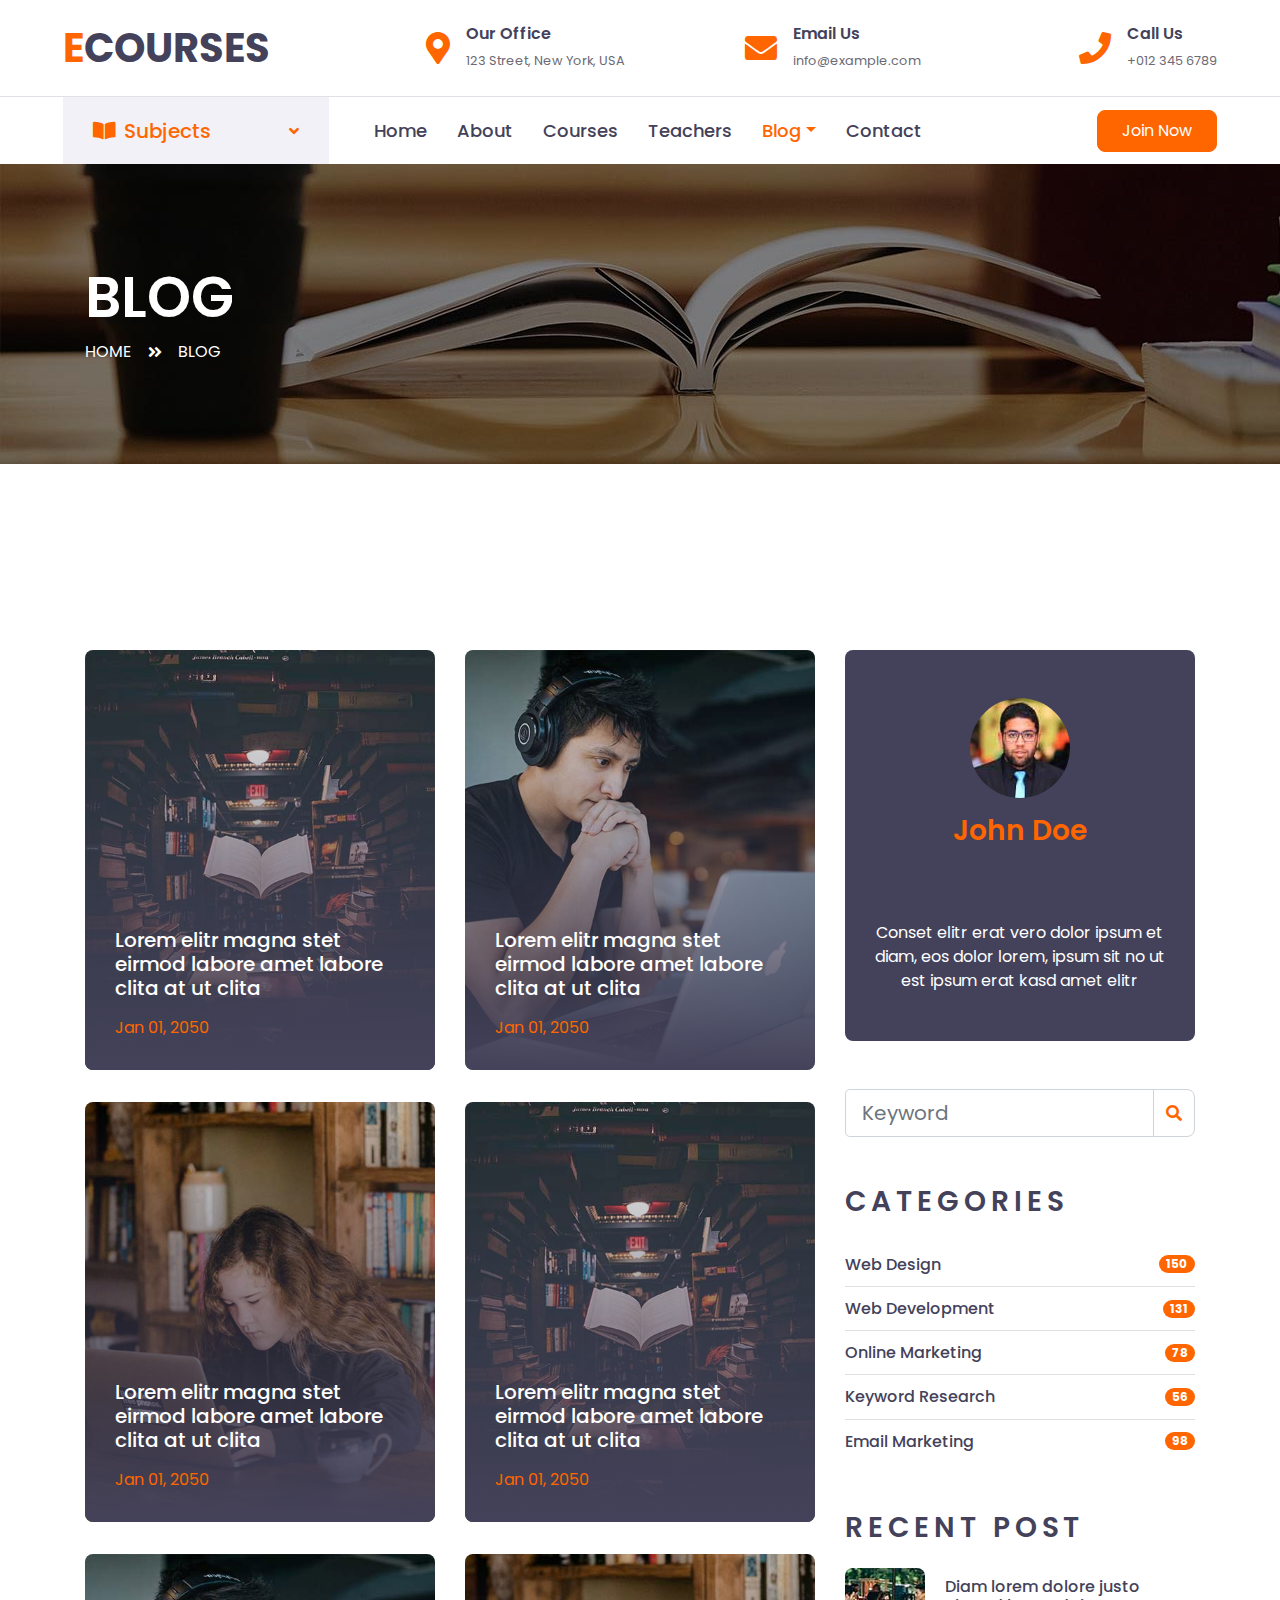
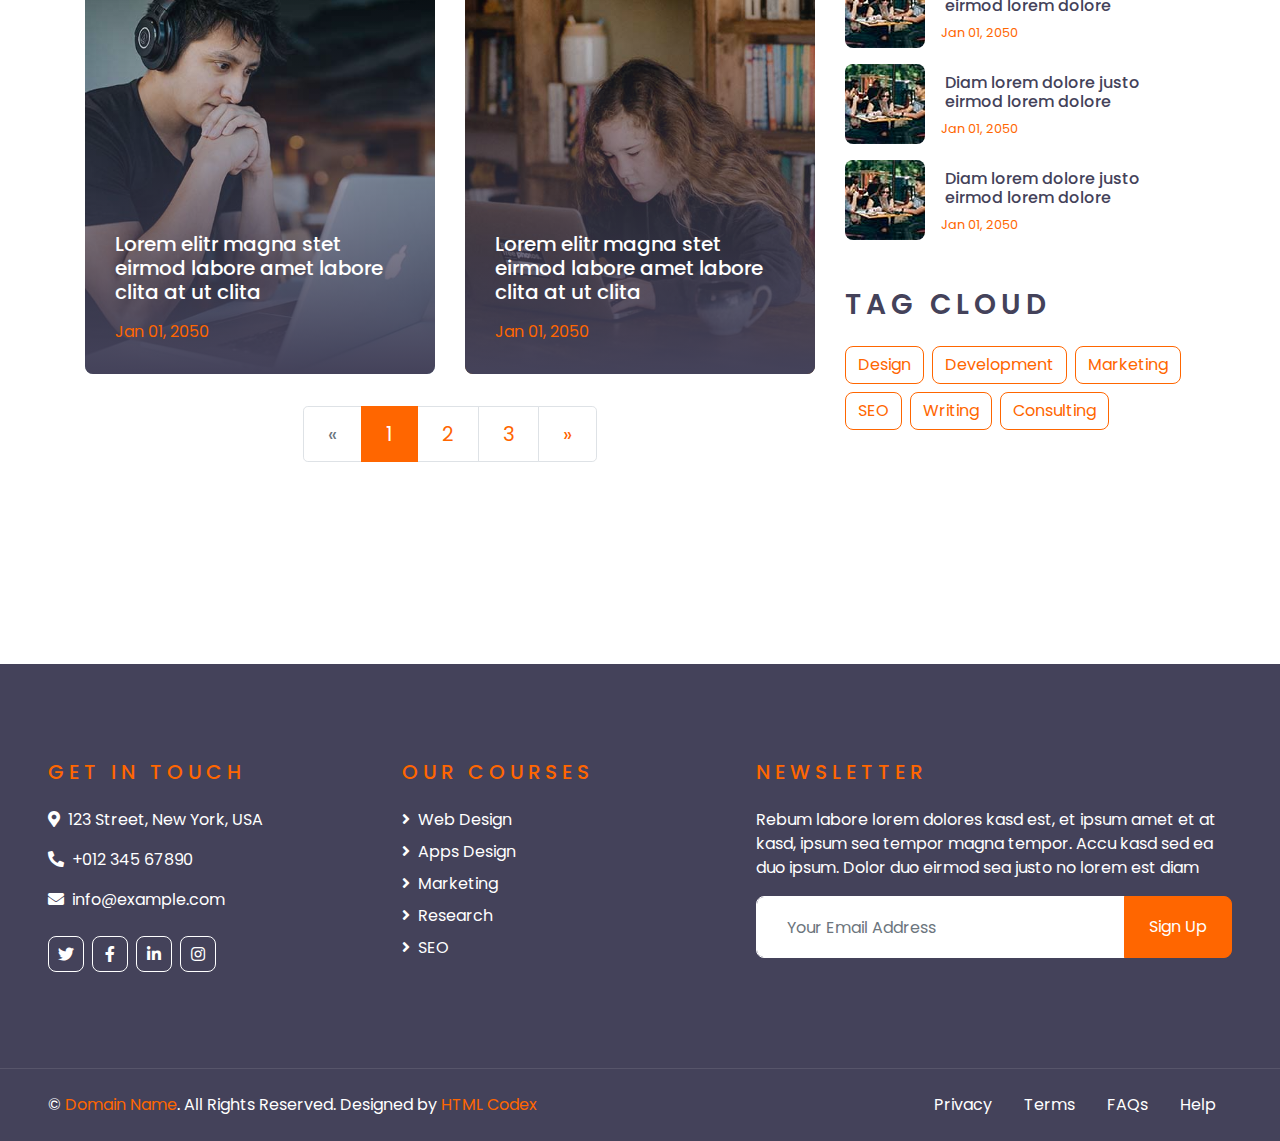
<file: ECOURSES Free Website Template - Free-CSS.com/online-courses-html-template/blog.html>
<!DOCTYPE html>
<html lang="en">

<head>
    <meta charset="utf-8">
    <title>ECOURSES - Online Courses HTML Template</title>
    <meta content="width=device-width, initial-scale=1.0" name="viewport">
    <meta content="Free HTML Templates" name="keywords">
    <meta content="Free HTML Templates" name="description">

    <!-- Favicon -->
    <link href="img/favicon.ico" rel="icon">

    <!-- Google Web Fonts -->
    <link rel="preconnect" href="https://fonts.gstatic.com">
    <link href="https://fonts.googleapis.com/css2?family=Poppins:wght@400;500;600;700&display=swap" rel="stylesheet"> 

    <!-- Font Awesome -->
    <link href="https://cdnjs.cloudflare.com/ajax/libs/font-awesome/5.10.0/css/all.min.css" rel="stylesheet">

    <!-- Libraries Stylesheet -->
    <link href="lib/owlcarousel/assets/owl.carousel.min.css" rel="stylesheet">

    <!-- Customized Bootstrap Stylesheet -->
    <link href="css/style.css" rel="stylesheet">
</head>

<body>
    <!-- Topbar Start -->
    <div class="container-fluid d-none d-lg-block">
        <div class="row align-items-center py-4 px-xl-5">
            <div class="col-lg-3">
                <a href="" class="text-decoration-none">
                    <h1 class="m-0"><span class="text-primary">E</span>COURSES</h1>
                </a>
            </div>
            <div class="col-lg-3 text-right">
                <div class="d-inline-flex align-items-center">
                    <i class="fa fa-2x fa-map-marker-alt text-primary mr-3"></i>
                    <div class="text-left">
                        <h6 class="font-weight-semi-bold mb-1">Our Office</h6>
                        <small>123 Street, New York, USA</small>
                    </div>
                </div>
            </div>
            <div class="col-lg-3 text-right">
                <div class="d-inline-flex align-items-center">
                    <i class="fa fa-2x fa-envelope text-primary mr-3"></i>
                    <div class="text-left">
                        <h6 class="font-weight-semi-bold mb-1">Email Us</h6>
                        <small>info@example.com</small>
                    </div>
                </div>
            </div>
            <div class="col-lg-3 text-right">
                <div class="d-inline-flex align-items-center">
                    <i class="fa fa-2x fa-phone text-primary mr-3"></i>
                    <div class="text-left">
                        <h6 class="font-weight-semi-bold mb-1">Call Us</h6>
                        <small>+012 345 6789</small>
                    </div>
                </div>
            </div>
        </div>
    </div>
    <!-- Topbar End -->


    <!-- Navbar Start -->
    <div class="container-fluid">
        <div class="row border-top px-xl-5">
            <div class="col-lg-3 d-none d-lg-block">
                <a class="d-flex align-items-center justify-content-between bg-secondary w-100 text-decoration-none" data-toggle="collapse" href="#navbar-vertical" style="height: 67px; padding: 0 30px;">
                    <h5 class="text-primary m-0"><i class="fa fa-book-open mr-2"></i>Subjects</h5>
                    <i class="fa fa-angle-down text-primary"></i>
                </a>
                <nav class="collapse position-absolute navbar navbar-vertical navbar-light align-items-start p-0 border border-top-0 border-bottom-0 bg-light" id="navbar-vertical" style="width: calc(100% - 30px); z-index: 9;">
                    <div class="navbar-nav w-100">
                        <div class="nav-item dropdown">
                            <a href="#" class="nav-link" data-toggle="dropdown">Web Design <i class="fa fa-angle-down float-right mt-1"></i></a>
                            <div class="dropdown-menu position-absolute bg-secondary border-0 rounded-0 w-100 m-0">
                                <a href="" class="dropdown-item">HTML</a>
                                <a href="" class="dropdown-item">CSS</a>
                                <a href="" class="dropdown-item">jQuery</a>
                            </div>
                        </div>
                        <a href="" class="nav-item nav-link">Apps Design</a>
                        <a href="" class="nav-item nav-link">Marketing</a>
                        <a href="" class="nav-item nav-link">Research</a>
                        <a href="" class="nav-item nav-link">SEO</a>
                    </div>
                </nav>
            </div>
            <div class="col-lg-9">
                <nav class="navbar navbar-expand-lg bg-light navbar-light py-3 py-lg-0 px-0">
                    <a href="" class="text-decoration-none d-block d-lg-none">
                        <h1 class="m-0"><span class="text-primary">E</span>COURSES</h1>
                    </a>
                    <button type="button" class="navbar-toggler" data-toggle="collapse" data-target="#navbarCollapse">
                        <span class="navbar-toggler-icon"></span>
                    </button>
                    <div class="collapse navbar-collapse justify-content-between" id="navbarCollapse">
                        <div class="navbar-nav py-0">
                            <a href="index.html" class="nav-item nav-link">Home</a>
                            <a href="about.html" class="nav-item nav-link">About</a>
                            <a href="course.html" class="nav-item nav-link">Courses</a>
                            <a href="teacher.html" class="nav-item nav-link">Teachers</a>
                            <div class="nav-item dropdown">
                                <a href="#" class="nav-link dropdown-toggle active" data-toggle="dropdown">Blog</a>
                                <div class="dropdown-menu rounded-0 m-0">
                                    <a href="blog.html" class="dropdown-item active">Blog Grid</a>
                                    <a href="single.html" class="dropdown-item">Blog Detail</a>
                                </div>
                            </div>
                            <a href="contact.html" class="nav-item nav-link">Contact</a>
                        </div>
                        <a class="btn btn-primary py-2 px-4 ml-auto d-none d-lg-block" href="">Join Now</a>
                    </div>
                </nav>
            </div>
        </div>
    </div>
    <!-- Navbar End -->


    <!-- Header Start -->
    <div class="container-fluid page-header" style="margin-bottom: 90px;">
        <div class="container">
            <div class="d-flex flex-column justify-content-center" style="min-height: 300px">
                <h3 class="display-4 text-white text-uppercase">Blog</h3>
                <div class="d-inline-flex text-white">
                    <p class="m-0 text-uppercase"><a class="text-white" href="">Home</a></p>
                    <i class="fa fa-angle-double-right pt-1 px-3"></i>
                    <p class="m-0 text-uppercase">Blog</p>
                </div>
            </div>
        </div>
    </div>
    <!-- Header End -->


    <!-- Blog Start -->
    <div class="container-fluid py-5">
        <div class="container py-5">
            <div class="row">
                <div class="col-lg-8">
                    <div class="row pb-3">
                        <div class="col-lg-6 mb-4">
                            <div class="blog-item position-relative overflow-hidden rounded mb-2">
                                <img class="img-fluid" src="img/blog-1.jpg" alt="">
                                <a class="blog-overlay text-decoration-none" href="">
                                    <h5 class="text-white mb-3">Lorem elitr magna stet eirmod labore amet labore clita at ut clita</h5>
                                    <p class="text-primary m-0">Jan 01, 2050</p>
                                </a>
                            </div>
                        </div>
                        <div class="col-lg-6 mb-4">
                            <div class="blog-item position-relative overflow-hidden rounded mb-2">
                                <img class="img-fluid" src="img/blog-2.jpg" alt="">
                                <a class="blog-overlay text-decoration-none" href="">
                                    <h5 class="text-white mb-3">Lorem elitr magna stet eirmod labore amet labore clita at ut clita</h5>
                                    <p class="text-primary m-0">Jan 01, 2050</p>
                                </a>
                            </div>
                        </div>
                        <div class="col-lg-6 mb-4">
                            <div class="blog-item position-relative overflow-hidden rounded mb-2">
                                <img class="img-fluid" src="img/blog-3.jpg" alt="">
                                <a class="blog-overlay text-decoration-none" href="">
                                    <h5 class="text-white mb-3">Lorem elitr magna stet eirmod labore amet labore clita at ut clita</h5>
                                    <p class="text-primary m-0">Jan 01, 2050</p>
                                </a>
                            </div>
                        </div>
                        <div class="col-lg-6 mb-4">
                            <div class="blog-item position-relative overflow-hidden rounded mb-2">
                                <img class="img-fluid" src="img/blog-1.jpg" alt="">
                                <a class="blog-overlay text-decoration-none" href="">
                                    <h5 class="text-white mb-3">Lorem elitr magna stet eirmod labore amet labore clita at ut clita</h5>
                                    <p class="text-primary m-0">Jan 01, 2050</p>
                                </a>
                            </div>
                        </div>
                        <div class="col-lg-6 mb-4">
                            <div class="blog-item position-relative overflow-hidden rounded mb-2">
                                <img class="img-fluid" src="img/blog-2.jpg" alt="">
                                <a class="blog-overlay text-decoration-none" href="">
                                    <h5 class="text-white mb-3">Lorem elitr magna stet eirmod labore amet labore clita at ut clita</h5>
                                    <p class="text-primary m-0">Jan 01, 2050</p>
                                </a>
                            </div>
                        </div>
                        <div class="col-lg-6 mb-4">
                            <div class="blog-item position-relative overflow-hidden rounded mb-2">
                                <img class="img-fluid" src="img/blog-3.jpg" alt="">
                                <a class="blog-overlay text-decoration-none" href="">
                                    <h5 class="text-white mb-3">Lorem elitr magna stet eirmod labore amet labore clita at ut clita</h5>
                                    <p class="text-primary m-0">Jan 01, 2050</p>
                                </a>
                            </div>
                        </div>
                        <div class="col-12">
                            <nav aria-label="Page navigation">
                                <ul class="pagination pagination-lg justify-content-center mb-0">
                                  <li class="page-item disabled">
                                    <a class="page-link" href="#" aria-label="Previous">
                                      <span aria-hidden="true">&laquo;</span>
                                      <span class="sr-only">Previous</span>
                                    </a>
                                  </li>
                                  <li class="page-item active"><a class="page-link" href="#">1</a></li>
                                  <li class="page-item"><a class="page-link" href="#">2</a></li>
                                  <li class="page-item"><a class="page-link" href="#">3</a></li>
                                  <li class="page-item">
                                    <a class="page-link" href="#" aria-label="Next">
                                      <span aria-hidden="true">&raquo;</span>
                                      <span class="sr-only">Next</span>
                                    </a>
                                  </li>
                                </ul>
                              </nav>
                        </div>
                    </div>
                </div>
    
                <div class="col-lg-4 mt-5 mt-lg-0">
                    <!-- Author Bio -->
                    <div class="d-flex flex-column text-center bg-dark rounded mb-5 py-5 px-4">
                        <img src="img/user.jpg" class="img-fluid rounded-circle mx-auto mb-3" style="width: 100px;">
                        <h3 class="text-primary mb-3">John Doe</h3>
                        <h3 class="text-uppercase mb-4" style="letter-spacing: 5px;">Tag Cloud</h3>
                        <p class="text-white m-0">Conset elitr erat vero dolor ipsum et diam, eos dolor lorem, ipsum sit no ut est  ipsum erat kasd amet elitr</p>
                    </div>
    
                    <!-- Search Form -->
                    <div class="mb-5">
                        <form action="">
                            <div class="input-group">
                                <input type="text" class="form-control form-control-lg" placeholder="Keyword">
                                <div class="input-group-append">
                                    <span class="input-group-text bg-transparent text-primary"><i
                                            class="fa fa-search"></i></span>
                                </div>
                            </div>
                        </form>
                    </div>
    
                    <!-- Category List -->
                    <div class="mb-5">
                        <h3 class="text-uppercase mb-4" style="letter-spacing: 5px;">Categories</h3>
                        <ul class="list-group list-group-flush">
                            <li class="list-group-item d-flex justify-content-between align-items-center px-0">
                                <a href="" class="text-decoration-none h6 m-0">Web Design</a>
                                <span class="badge badge-primary badge-pill">150</span>
                            </li>
                            <li class="list-group-item d-flex justify-content-between align-items-center px-0">
                                <a href="" class="text-decoration-none h6 m-0">Web Development</a>
                                <span class="badge badge-primary badge-pill">131</span>
                            </li>
                            <li class="list-group-item d-flex justify-content-between align-items-center px-0">
                                <a href="" class="text-decoration-none h6 m-0">Online Marketing</a>
                                <span class="badge badge-primary badge-pill">78</span>
                            </li>
                            <li class="list-group-item d-flex justify-content-between align-items-center px-0">
                                <a href="" class="text-decoration-none h6 m-0">Keyword Research</a>
                                <span class="badge badge-primary badge-pill">56</span>
                            </li>
                            <li class="list-group-item d-flex justify-content-between align-items-center px-0">
                                <a href="" class="text-decoration-none h6 m-0">Email Marketing</a>
                                <span class="badge badge-primary badge-pill">98</span>
                            </li>
                        </ul>
                    </div>
    
                    <!-- Recent Post -->
                    <div class="mb-5">
                        <h3 class="text-uppercase mb-4" style="letter-spacing: 5px;">Recent Post</h3>
                        <a class="d-flex align-items-center text-decoration-none mb-3" href="">
                            <img class="img-fluid rounded" src="img/blog-80x80.jpg" alt="">
                            <div class="pl-3">
                                <h6 class="m-1">Diam lorem dolore justo eirmod lorem dolore</h6>
                                <small>Jan 01, 2050</small>
                            </div>
                        </a>
                        <a class="d-flex align-items-center text-decoration-none mb-3" href="">
                            <img class="img-fluid rounded" src="img/blog-80x80.jpg" alt="">
                            <div class="pl-3">
                                <h6 class="m-1">Diam lorem dolore justo eirmod lorem dolore</h6>
                                <small>Jan 01, 2050</small>
                            </div>
                        </a>
                        <a class="d-flex align-items-center text-decoration-none mb-3" href="">
                            <img class="img-fluid rounded" src="img/blog-80x80.jpg" alt="">
                            <div class="pl-3">
                                <h6 class="m-1">Diam lorem dolore justo eirmod lorem dolore</h6>
                                <small>Jan 01, 2050</small>
                            </div>
                        </a>
                    </div>
    
                    <!-- Tag Cloud -->
                    <div class="mb-5">
                        <h3 class="text-uppercase mb-4" style="letter-spacing: 5px;">Tag Cloud</h3>
                        <div class="d-flex flex-wrap m-n1">
                            <a href="" class="btn btn-outline-primary m-1">Design</a>
                            <a href="" class="btn btn-outline-primary m-1">Development</a>
                            <a href="" class="btn btn-outline-primary m-1">Marketing</a>
                            <a href="" class="btn btn-outline-primary m-1">SEO</a>
                            <a href="" class="btn btn-outline-primary m-1">Writing</a>
                            <a href="" class="btn btn-outline-primary m-1">Consulting</a>
                        </div>
                    </div>
                </div>
            </div>
        </div>
    </div>
    <!-- Blog End -->


    <!-- Footer Start -->
    <div class="container-fluid bg-dark text-white py-5 px-sm-3 px-lg-5" style="margin-top: 90px;">
        <div class="row pt-5">
            <div class="col-lg-7 col-md-12">
                <div class="row">
                    <div class="col-md-6 mb-5">
                        <h5 class="text-primary text-uppercase mb-4" style="letter-spacing: 5px;">Get In Touch</h5>
                        <p><i class="fa fa-map-marker-alt mr-2"></i>123 Street, New York, USA</p>
                        <p><i class="fa fa-phone-alt mr-2"></i>+012 345 67890</p>
                        <p><i class="fa fa-envelope mr-2"></i>info@example.com</p>
                        <div class="d-flex justify-content-start mt-4">
                            <a class="btn btn-outline-light btn-square mr-2" href="#"><i class="fab fa-twitter"></i></a>
                            <a class="btn btn-outline-light btn-square mr-2" href="#"><i class="fab fa-facebook-f"></i></a>
                            <a class="btn btn-outline-light btn-square mr-2" href="#"><i class="fab fa-linkedin-in"></i></a>
                            <a class="btn btn-outline-light btn-square" href="#"><i class="fab fa-instagram"></i></a>
                        </div>
                    </div>
                    <div class="col-md-6 mb-5">
                        <h5 class="text-primary text-uppercase mb-4" style="letter-spacing: 5px;">Our Courses</h5>
                        <div class="d-flex flex-column justify-content-start">
                            <a class="text-white mb-2" href="#"><i class="fa fa-angle-right mr-2"></i>Web Design</a>
                            <a class="text-white mb-2" href="#"><i class="fa fa-angle-right mr-2"></i>Apps Design</a>
                            <a class="text-white mb-2" href="#"><i class="fa fa-angle-right mr-2"></i>Marketing</a>
                            <a class="text-white mb-2" href="#"><i class="fa fa-angle-right mr-2"></i>Research</a>
                            <a class="text-white" href="#"><i class="fa fa-angle-right mr-2"></i>SEO</a>
                        </div>
                    </div>
                </div>
            </div>
            <div class="col-lg-5 col-md-12 mb-5">
                <h5 class="text-primary text-uppercase mb-4" style="letter-spacing: 5px;">Newsletter</h5>
                <p>Rebum labore lorem dolores kasd est, et ipsum amet et at kasd, ipsum sea tempor magna tempor. Accu kasd sed ea duo ipsum. Dolor duo eirmod sea justo no lorem est diam</p>
                <div class="w-100">
                    <div class="input-group">
                        <input type="text" class="form-control border-light" style="padding: 30px;" placeholder="Your Email Address">
                        <div class="input-group-append">
                            <button class="btn btn-primary px-4">Sign Up</button>
                        </div>
                    </div>
                </div>
            </div>
        </div>
    </div>
    <div class="container-fluid bg-dark text-white border-top py-4 px-sm-3 px-md-5" style="border-color: rgba(256, 256, 256, .1) !important;">
        <div class="row">
            <div class="col-lg-6 text-center text-md-left mb-3 mb-md-0">
                <p class="m-0 text-white">&copy; <a href="#">Domain Name</a>. All Rights Reserved. Designed by <a href="https://htmlcodex.com">HTML Codex</a>
                </p>
            </div>
            <div class="col-lg-6 text-center text-md-right">
                <ul class="nav d-inline-flex">
                    <li class="nav-item">
                        <a class="nav-link text-white py-0" href="#">Privacy</a>
                    </li>
                    <li class="nav-item">
                        <a class="nav-link text-white py-0" href="#">Terms</a>
                    </li>
                    <li class="nav-item">
                        <a class="nav-link text-white py-0" href="#">FAQs</a>
                    </li>
                    <li class="nav-item">
                        <a class="nav-link text-white py-0" href="#">Help</a>
                    </li>
                </ul>
            </div>
        </div>
    </div>
    <!-- Footer End -->


    <!-- Back to Top -->
    <a href="#" class="btn btn-lg btn-primary btn-lg-square back-to-top"><i class="fa fa-angle-double-up"></i></a>


    <!-- JavaScript Libraries -->
    <script src="https://code.jquery.com/jquery-3.4.1.min.js"></script>
    <script src="https://stackpath.bootstrapcdn.com/bootstrap/4.4.1/js/bootstrap.bundle.min.js"></script>
    <script src="lib/easing/easing.min.js"></script>
    <script src="lib/owlcarousel/owl.carousel.min.js"></script>

    <!-- Contact Javascript File -->
    <script src="mail/jqBootstrapValidation.min.js"></script>
    <script src="mail/contact.js"></script>

    <!-- Template Javascript -->
    <script src="js/main.js"></script>
</body>

</html>
</file>
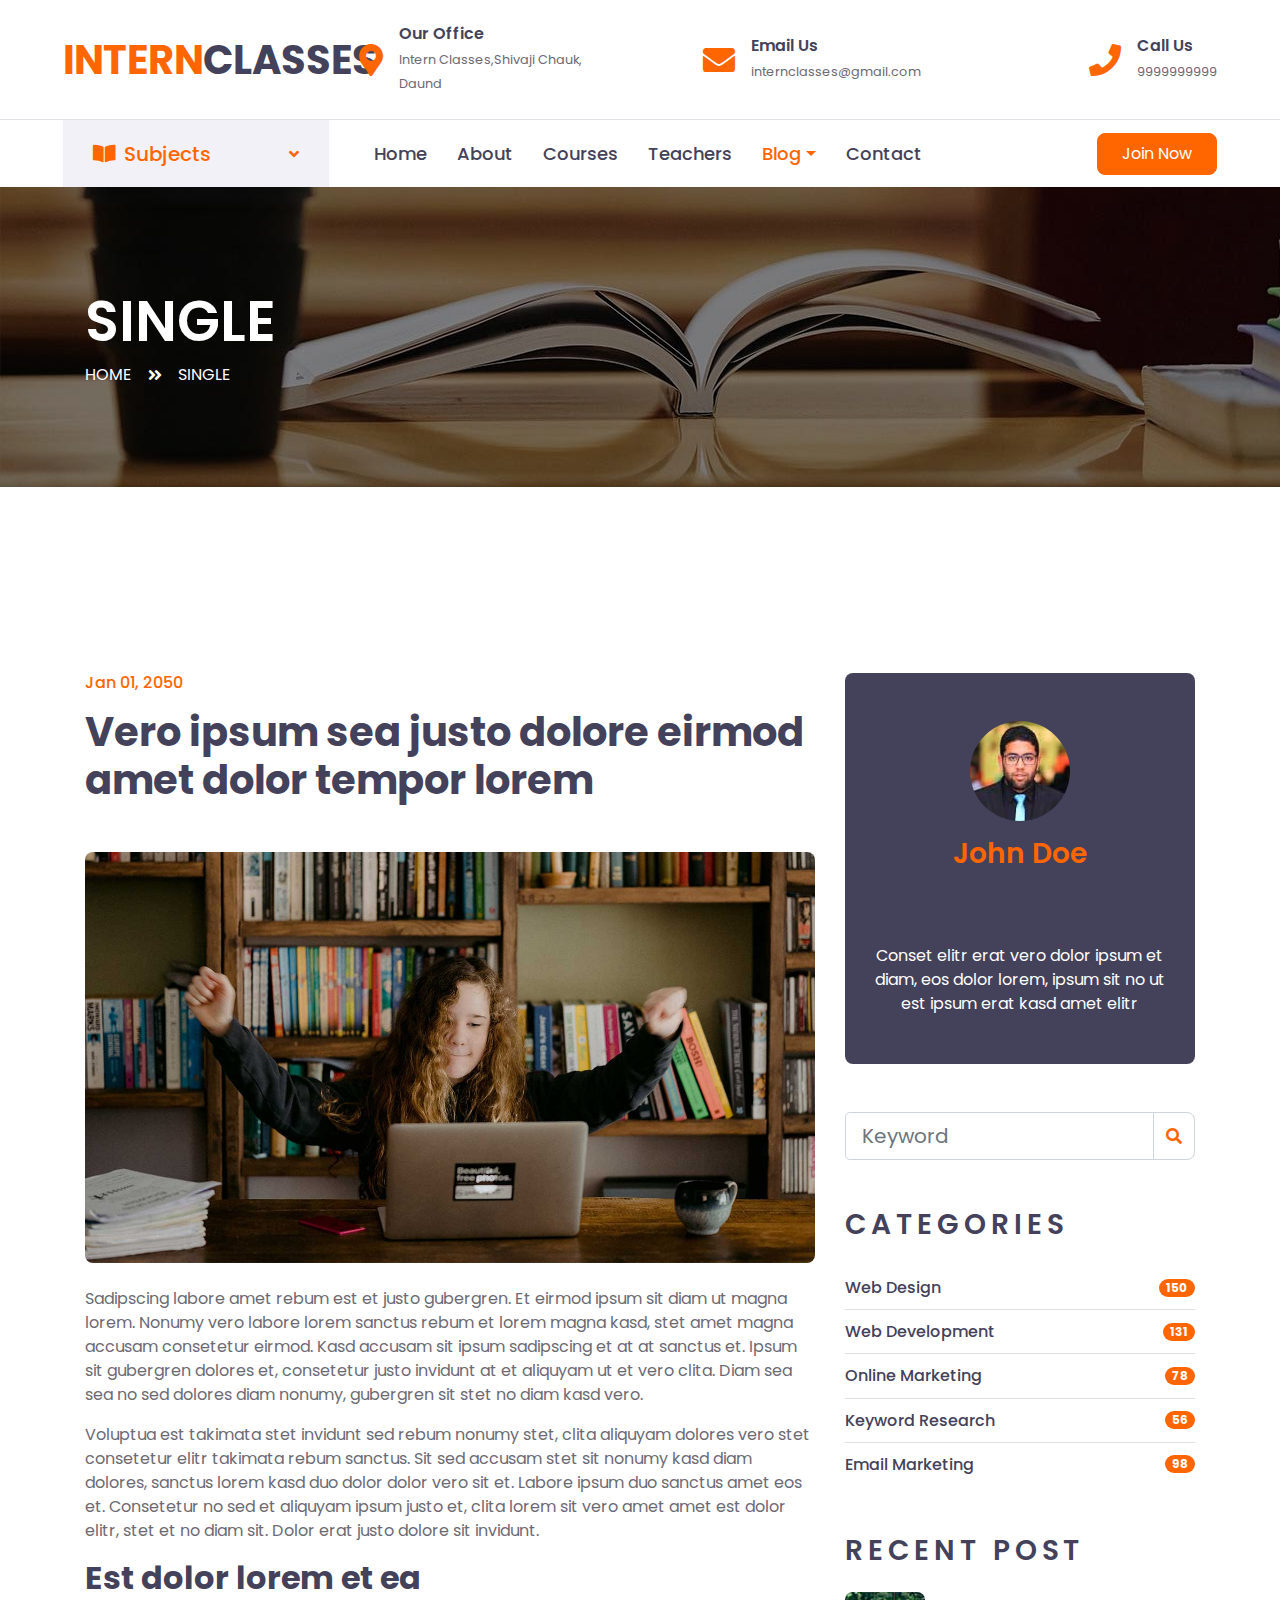
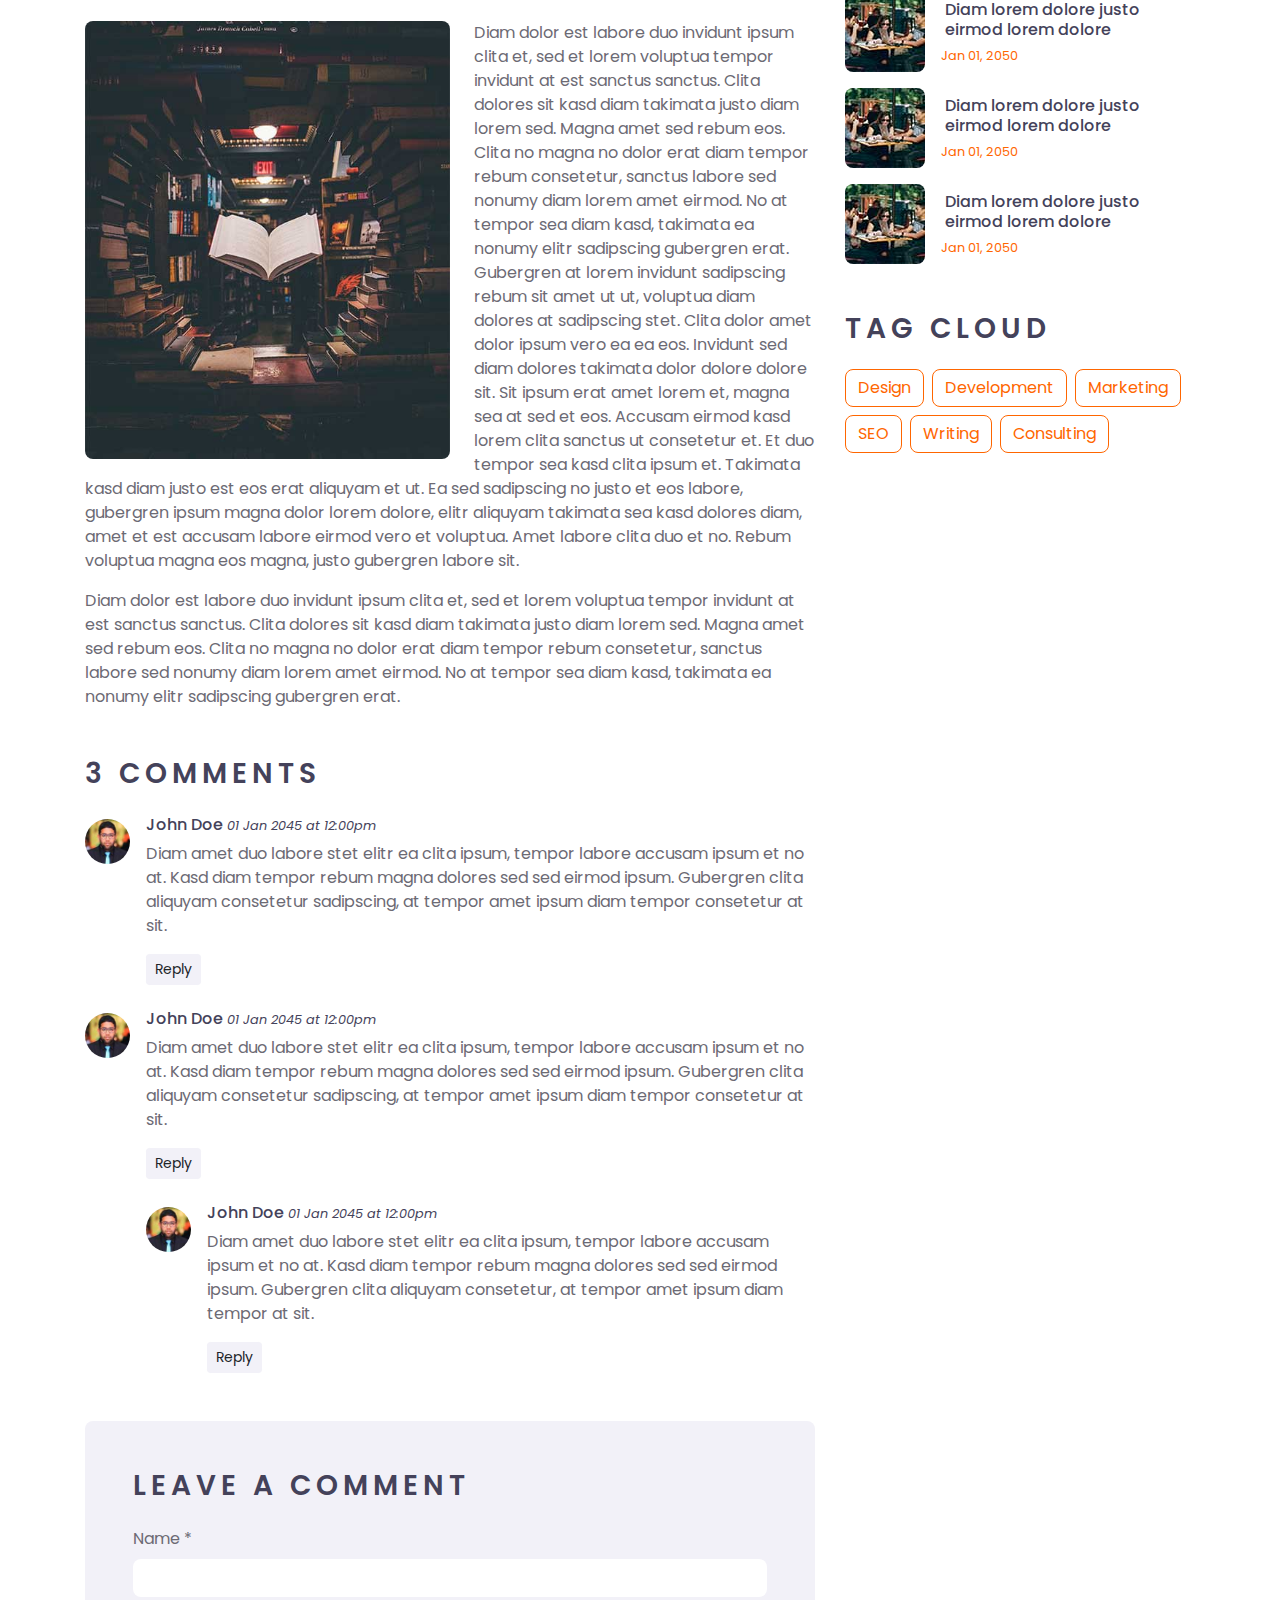
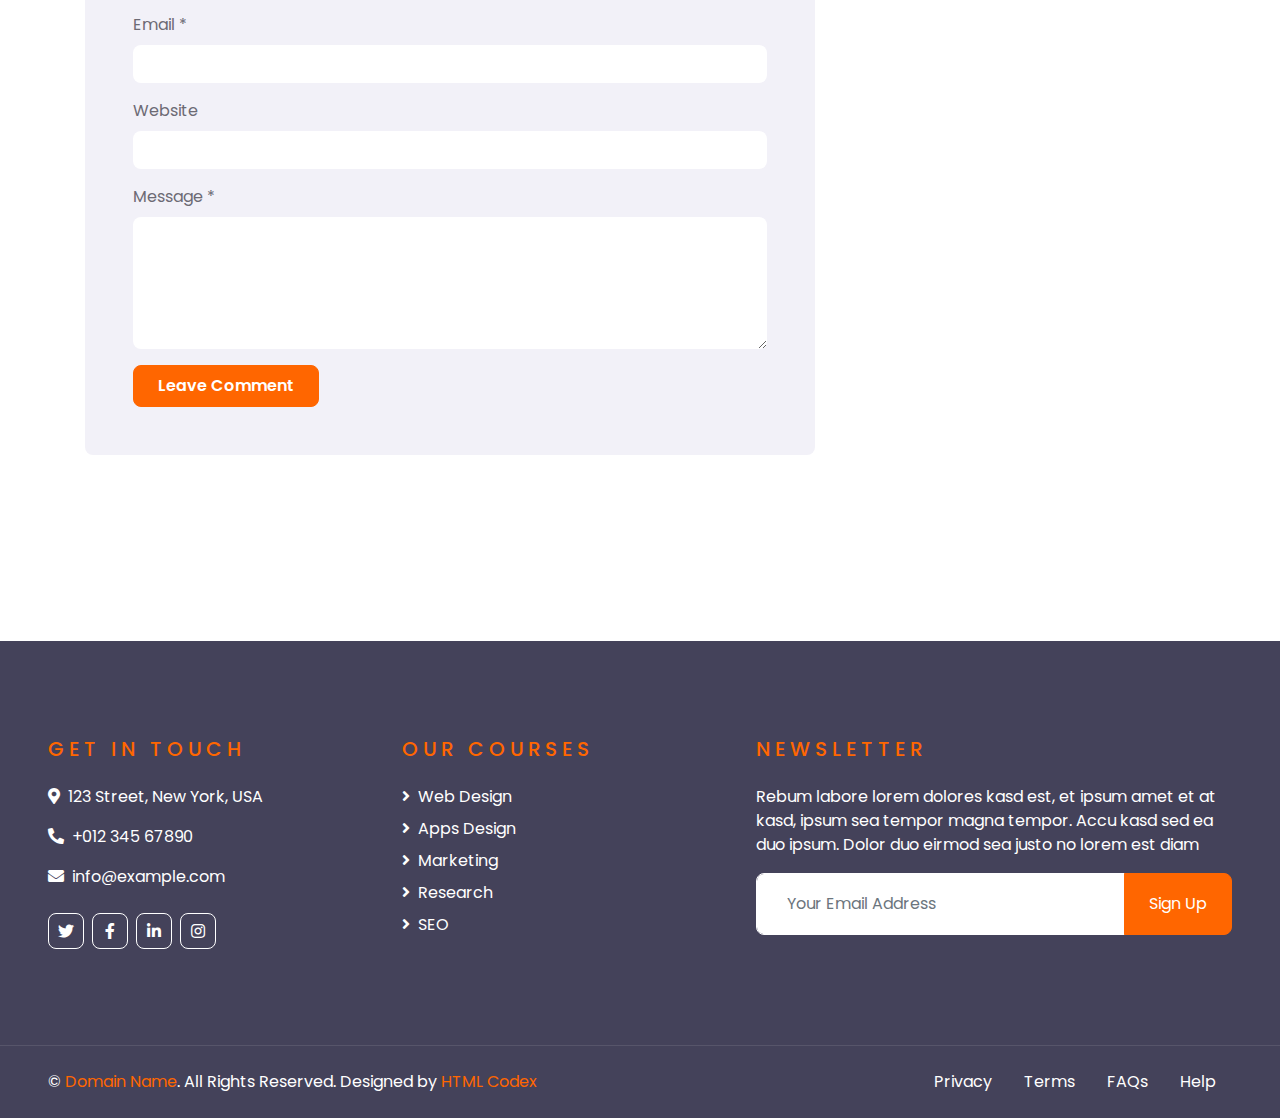
<file: ECOURSES Free Website Template - Free-CSS.com/online-courses-html-template/single.html>
<!DOCTYPE html>
<html lang="en">

<head>
    <meta charset="utf-8">
    <title>Intern Classes</title>
    <meta content="width=device-width, initial-scale=1.0" name="viewport">
    <meta content="Free HTML Templates" name="keywords">
    <meta content="Free HTML Templates" name="description">

    <!-- Favicon -->
    <link href="img/favicon.ico" rel="icon">

    <!-- Google Web Fonts -->
    <link rel="preconnect" href="https://fonts.gstatic.com">
    <link href="https://fonts.googleapis.com/css2?family=Poppins:wght@400;500;600;700&display=swap" rel="stylesheet"> 

    <!-- Font Awesome -->
    <link href="https://cdnjs.cloudflare.com/ajax/libs/font-awesome/5.10.0/css/all.min.css" rel="stylesheet">

    <!-- Libraries Stylesheet -->
    <link href="lib/owlcarousel/assets/owl.carousel.min.css" rel="stylesheet">

    <!-- Customized Bootstrap Stylesheet -->
    <link href="css/style.css" rel="stylesheet">
</head>

<body>
    <!-- Topbar Start -->
    <div class="container-fluid d-none d-lg-block">
        <div class="row align-items-center py-4 px-xl-5">
            <div class="col-lg-3">
                <a href="" class="text-decoration-none">
                    <h1 class="m-0"><span class="text-primary">INTERN</span>CLASSES</h1>
                </a>
            </div>
            <div class="col-lg-3 text-right">
                <div class="d-inline-flex align-items-center">
                    <i class="fa fa-2x fa-map-marker-alt text-primary mr-3"></i>
                    <div class="text-left">
                        <h6 class="font-weight-semi-bold mb-1">Our Office</h6>
                        <small>Intern Classes,Shivaji Chauk, Daund</small>
                    </div>
                </div>
            </div>
            <div class="col-lg-3 text-right">
                <div class="d-inline-flex align-items-center">
                    <i class="fa fa-2x fa-envelope text-primary mr-3"></i>
                    <div class="text-left">
                        <h6 class="font-weight-semi-bold mb-1">Email Us</h6>
                        <small>internclasses@gmail.com</small>
                    </div>
                </div>
            </div>
            <div class="col-lg-3 text-right">
                <div class="d-inline-flex align-items-center">
                    <i class="fa fa-2x fa-phone text-primary mr-3"></i>
                    <div class="text-left">
                        <h6 class="font-weight-semi-bold mb-1">Call Us</h6>
                        <small>9999999999</small>
                    </div>
                </div>
            </div>
        </div>
    </div>
    <!-- Topbar End -->


    <!-- Navbar Start -->
    <div class="container-fluid">
        <div class="row border-top px-xl-5">
            <div class="col-lg-3 d-none d-lg-block">
                <a class="d-flex align-items-center justify-content-between bg-secondary w-100 text-decoration-none" data-toggle="collapse" href="#navbar-vertical" style="height: 67px; padding: 0 30px;">
                    <h5 class="text-primary m-0"><i class="fa fa-book-open mr-2"></i>Subjects</h5>
                    <i class="fa fa-angle-down text-primary"></i>
                </a>
                <nav class="collapse position-absolute navbar navbar-vertical navbar-light align-items-start p-0 border border-top-0 border-bottom-0 bg-light" id="navbar-vertical" style="width: calc(100% - 30px); z-index: 9;">
                    <div class="navbar-nav w-100">
                        <div class="nav-item dropdown">
                            <a href="c.html" class="nav-item nav-link"> C Programming</a>
                            <a href="c++.html" class="nav-item nav-link">C++ Programming</a>
                            <a href="python.html" class="nav-item nav-link">Python Programming</a>
                            <a href="java.html" class="nav-item nav-link">Java Programming</a>
                            <a href="dsa.html" class="nav-item nav-link">Data Structure & Algorithms</a>
                            <a href="web.html" class="nav-link" data-toggle="dropdown">Web Development <i class="fa fa-angle-down float-right mt-1"></i></a>
                            <div class="dropdown-menu position-absolute bg-secondary border-0 rounded-0 w-100 m-0">
                                <a href="" class="dropdown-item">HTML</a>
                                <a href="" class="dropdown-item">CSS</a>
                                <a href="" class="dropdown-item">js</a>
                            </div>
                        </div>
                        
                    </div>
                </nav>
            </div>
            <div class="col-lg-9">
                <nav class="navbar navbar-expand-lg bg-light navbar-light py-3 py-lg-0 px-0">
                    <a href="" class="text-decoration-none d-block d-lg-none">
                        <h1 class="m-0"><span class="text-primary">E</span>COURSES</h1>
                    </a>
                    <button type="button" class="navbar-toggler" data-toggle="collapse" data-target="#navbarCollapse">
                        <span class="navbar-toggler-icon"></span>
                    </button>
                    <div class="collapse navbar-collapse justify-content-between" id="navbarCollapse">
                        <div class="navbar-nav py-0">
                            <a href="index.html" class="nav-item nav-link">Home</a>
                            <a href="about.html" class="nav-item nav-link">About</a>
                            <a href="course.html" class="nav-item nav-link">Courses</a>
                            <a href="teacher.html" class="nav-item nav-link">Teachers</a>
                            <div class="nav-item dropdown">
                                <a href="#" class="nav-link dropdown-toggle active" data-toggle="dropdown">Blog</a>
                                <div class="dropdown-menu rounded-0 m-0">
                                    <a href="blog.html" class="dropdown-item">Blog Grid</a>
                                    <a href="single.html" class="dropdown-item active">Blog Detail</a>
                                </div>
                            </div>
                            <a href="contact.html" class="nav-item nav-link">Contact</a>
                        </div>
                        <a class="btn btn-primary py-2 px-4 ml-auto d-none d-lg-block" href="">Join Now</a>
                    </div>
                </nav>
            </div>
        </div>
    </div>
    <!-- Navbar End -->


    <!-- Header Start -->
    <div class="container-fluid page-header" style="margin-bottom: 90px;">
        <div class="container">
            <div class="d-flex flex-column justify-content-center" style="min-height: 300px">
                <h3 class="display-4 text-white text-uppercase">Single</h3>
                <div class="d-inline-flex text-white">
                    <p class="m-0 text-uppercase"><a class="text-white" href="">Home</a></p>
                    <i class="fa fa-angle-double-right pt-1 px-3"></i>
                    <p class="m-0 text-uppercase">Single</p>
                </div>
            </div>
        </div>
    </div>
    <!-- Header End -->


    <!-- Detail Start -->
    <div class="container-fluid py-5">
        <div class="container py-5">
            <div class="row">
                <div class="col-lg-8">
                    <div class="mb-5">
                        <h6 class="text-primary mb-3">Jan 01, 2050</h6>
                        <h1 class="mb-5">Vero ipsum sea justo dolore eirmod amet dolor tempor lorem</h1>
                        <img class="img-fluid rounded w-100 mb-4" src="img/carousel-1.jpg" alt="Image">
                        <p>Sadipscing labore amet rebum est et justo gubergren. Et eirmod ipsum sit diam ut magna lorem.
                            Nonumy vero labore lorem sanctus rebum et lorem magna kasd, stet amet magna accusam
                            consetetur eirmod. Kasd accusam sit ipsum sadipscing et at at sanctus et. Ipsum sit
                            gubergren dolores et, consetetur justo invidunt at et aliquyam ut et vero clita. Diam sea
                            sea no sed dolores diam nonumy, gubergren sit stet no diam kasd vero.</p>
                        <p>Voluptua est takimata stet invidunt sed rebum nonumy stet, clita aliquyam dolores vero stet
                            consetetur elitr takimata rebum sanctus. Sit sed accusam stet sit nonumy kasd diam dolores,
                            sanctus lorem kasd duo dolor dolor vero sit et. Labore ipsum duo sanctus amet eos et.
                            Consetetur no sed et aliquyam ipsum justo et, clita lorem sit vero amet amet est dolor
                            elitr, stet et no diam sit. Dolor erat justo dolore sit invidunt.</p>
                        <h2 class="mb-4">Est dolor lorem et ea</h2>
                        <img class="img-fluid rounded w-50 float-left mr-4 mb-3" src="img/blog-1.jpg" alt="Image">
                        <p>Diam dolor est labore duo invidunt ipsum clita et, sed et lorem voluptua tempor invidunt at
                            est sanctus sanctus. Clita dolores sit kasd diam takimata justo diam lorem sed. Magna amet
                            sed rebum eos. Clita no magna no dolor erat diam tempor rebum consetetur, sanctus labore sed
                            nonumy diam lorem amet eirmod. No at tempor sea diam kasd, takimata ea nonumy elitr
                            sadipscing gubergren erat. Gubergren at lorem invidunt sadipscing rebum sit amet ut ut,
                            voluptua diam dolores at sadipscing stet. Clita dolor amet dolor ipsum vero ea ea eos.
                            Invidunt sed diam dolores takimata dolor dolore dolore sit. Sit ipsum erat amet lorem et,
                            magna sea at sed et eos. Accusam eirmod kasd lorem clita sanctus ut consetetur et. Et duo
                            tempor sea kasd clita ipsum et. Takimata kasd diam justo est eos erat aliquyam et ut. Ea sed
                            sadipscing no justo et eos labore, gubergren ipsum magna dolor lorem dolore, elitr aliquyam
                            takimata sea kasd dolores diam, amet et est accusam labore eirmod vero et voluptua. Amet
                            labore clita duo et no. Rebum voluptua magna eos magna, justo gubergren labore sit.</p>
                        <p>Diam dolor est labore duo invidunt ipsum clita et, sed et lorem voluptua tempor invidunt at
                            est sanctus sanctus. Clita dolores sit kasd diam takimata justo diam lorem sed. Magna amet
                            sed rebum eos. Clita no magna no dolor erat diam tempor rebum consetetur, sanctus labore sed
                            nonumy diam lorem amet eirmod. No at tempor sea diam kasd, takimata ea nonumy elitr
                            sadipscing gubergren erat.</p>
                    </div>

                    <!-- Comment List -->
                    <div class="mb-5">
                        <h3 class="text-uppercase mb-4" style="letter-spacing: 5px;">3 Comments</h3>
                        <div class="media mb-4">
                            <img src="img/user.jpg" alt="Image" class="img-fluid rounded-circle mr-3 mt-1"
                                style="width: 45px;">
                            <div class="media-body">
                                <h6>John Doe <small><i>01 Jan 2045 at 12:00pm</i></small></h6>
                                <p>Diam amet duo labore stet elitr ea clita ipsum, tempor labore accusam ipsum et no at.
                                    Kasd diam tempor rebum magna dolores sed sed eirmod ipsum. Gubergren clita aliquyam
                                    consetetur sadipscing, at tempor amet ipsum diam tempor consetetur at sit.</p>
                                <button class="btn btn-sm btn-secondary">Reply</button>
                            </div>
                        </div>
                        <div class="media mb-4">
                            <img src="img/user.jpg" alt="Image" class="img-fluid rounded-circle mr-3 mt-1"
                                style="width: 45px;">
                            <div class="media-body">
                                <h6>John Doe <small><i>01 Jan 2045 at 12:00pm</i></small></h6>
                                <p>Diam amet duo labore stet elitr ea clita ipsum, tempor labore accusam ipsum et no at.
                                    Kasd diam tempor rebum magna dolores sed sed eirmod ipsum. Gubergren clita aliquyam
                                    consetetur sadipscing, at tempor amet ipsum diam tempor consetetur at sit.</p>
                                <button class="btn btn-sm btn-secondary">Reply</button>
                                <div class="media mt-4">
                                    <img src="img/user.jpg" alt="Image" class="img-fluid rounded-circle mr-3 mt-1"
                                        style="width: 45px;">
                                    <div class="media-body">
                                        <h6>John Doe <small><i>01 Jan 2045 at 12:00pm</i></small></h6>
                                        <p>Diam amet duo labore stet elitr ea clita ipsum, tempor labore accusam ipsum
                                            et no at. Kasd diam tempor rebum magna dolores sed sed eirmod ipsum.
                                            Gubergren clita aliquyam consetetur, at tempor amet ipsum diam tempor at
                                            sit.</p>
                                        <button class="btn btn-sm btn-secondary">Reply</button>
                                    </div>
                                </div>
                            </div>
                        </div>
                    </div>

                    <!-- Comment Form -->
                    <div class="bg-secondary rounded p-5">
                        <h3 class="text-uppercase mb-4" style="letter-spacing: 5px;">Leave a comment</h3>
                        <form>
                            <div class="form-group">
                                <label for="name">Name *</label>
                                <input type="text" class="form-control border-0" id="name">
                            </div>
                            <div class="form-group">
                                <label for="email">Email *</label>
                                <input type="email" class="form-control border-0" id="email">
                            </div>
                            <div class="form-group">
                                <label for="website">Website</label>
                                <input type="url" class="form-control border-0" id="website">
                            </div>

                            <div class="form-group">
                                <label for="message">Message *</label>
                                <textarea id="message" cols="30" rows="5" class="form-control border-0"></textarea>
                            </div>
                            <div class="form-group mb-0">
                                <input type="submit" value="Leave Comment" class="btn btn-primary py-md-2 px-md-4 font-weight-semi-bold">
                            </div>
                        </form>
                    </div>
                </div>

                <div class="col-lg-4 mt-5 mt-lg-0">
                    <!-- Author Bio -->
                    <div class="d-flex flex-column text-center bg-dark rounded mb-5 py-5 px-4">
                        <img src="img/user.jpg" class="img-fluid rounded-circle mx-auto mb-3" style="width: 100px;">
                        <h3 class="text-primary mb-3">John Doe</h3>
                        <h3 class="text-uppercase mb-4" style="letter-spacing: 5px;">Tag Cloud</h3>
                        <p class="text-white m-0">Conset elitr erat vero dolor ipsum et diam, eos dolor lorem, ipsum sit
                            no ut est ipsum erat kasd amet elitr</p>
                    </div>

                    <!-- Search Form -->
                    <div class="mb-5">
                        <form action="">
                            <div class="input-group">
                                <input type="text" class="form-control form-control-lg" placeholder="Keyword">
                                <div class="input-group-append">
                                    <span class="input-group-text bg-transparent text-primary"><i
                                            class="fa fa-search"></i></span>
                                </div>
                            </div>
                        </form>
                    </div>

                    <!-- Category List -->
                    <div class="mb-5">
                        <h3 class="text-uppercase mb-4" style="letter-spacing: 5px;">Categories</h3>
                        <ul class="list-group list-group-flush">
                            <li class="list-group-item d-flex justify-content-between align-items-center px-0">
                                <a href="" class="text-decoration-none h6 m-0">Web Design</a>
                                <span class="badge badge-primary badge-pill">150</span>
                            </li>
                            <li class="list-group-item d-flex justify-content-between align-items-center px-0">
                                <a href="" class="text-decoration-none h6 m-0">Web Development</a>
                                <span class="badge badge-primary badge-pill">131</span>
                            </li>
                            <li class="list-group-item d-flex justify-content-between align-items-center px-0">
                                <a href="" class="text-decoration-none h6 m-0">Online Marketing</a>
                                <span class="badge badge-primary badge-pill">78</span>
                            </li>
                            <li class="list-group-item d-flex justify-content-between align-items-center px-0">
                                <a href="" class="text-decoration-none h6 m-0">Keyword Research</a>
                                <span class="badge badge-primary badge-pill">56</span>
                            </li>
                            <li class="list-group-item d-flex justify-content-between align-items-center px-0">
                                <a href="" class="text-decoration-none h6 m-0">Email Marketing</a>
                                <span class="badge badge-primary badge-pill">98</span>
                            </li>
                        </ul>
                    </div>

                    <!-- Recent Post -->
                    <div class="mb-5">
                        <h3 class="text-uppercase mb-4" style="letter-spacing: 5px;">Recent Post</h3>
                        <a class="d-flex align-items-center text-decoration-none mb-3" href="">
                            <img class="img-fluid rounded" src="img/blog-80x80.jpg" alt="">
                            <div class="pl-3">
                                <h6 class="m-1">Diam lorem dolore justo eirmod lorem dolore</h6>
                                <small>Jan 01, 2050</small>
                            </div>
                        </a>
                        <a class="d-flex align-items-center text-decoration-none mb-3" href="">
                            <img class="img-fluid rounded" src="img/blog-80x80.jpg" alt="">
                            <div class="pl-3">
                                <h6 class="m-1">Diam lorem dolore justo eirmod lorem dolore</h6>
                                <small>Jan 01, 2050</small>
                            </div>
                        </a>
                        <a class="d-flex align-items-center text-decoration-none mb-3" href="">
                            <img class="img-fluid rounded" src="img/blog-80x80.jpg" alt="">
                            <div class="pl-3">
                                <h6 class="m-1">Diam lorem dolore justo eirmod lorem dolore</h6>
                                <small>Jan 01, 2050</small>
                            </div>
                        </a>
                    </div>

                    <!-- Tag Cloud -->
                    <div class="mb-5">
                        <h3 class="text-uppercase mb-4" style="letter-spacing: 5px;">Tag Cloud</h3>
                        <div class="d-flex flex-wrap m-n1">
                            <a href="" class="btn btn-outline-primary m-1">Design</a>
                            <a href="" class="btn btn-outline-primary m-1">Development</a>
                            <a href="" class="btn btn-outline-primary m-1">Marketing</a>
                            <a href="" class="btn btn-outline-primary m-1">SEO</a>
                            <a href="" class="btn btn-outline-primary m-1">Writing</a>
                            <a href="" class="btn btn-outline-primary m-1">Consulting</a>
                        </div>
                    </div>
                </div>
            </div>
        </div>
    </div>
    <!-- Detail End -->


    <!-- Footer Start -->
    <div class="container-fluid bg-dark text-white py-5 px-sm-3 px-lg-5" style="margin-top: 90px;">
        <div class="row pt-5">
            <div class="col-lg-7 col-md-12">
                <div class="row">
                    <div class="col-md-6 mb-5">
                        <h5 class="text-primary text-uppercase mb-4" style="letter-spacing: 5px;">Get In Touch</h5>
                        <p><i class="fa fa-map-marker-alt mr-2"></i>123 Street, New York, USA</p>
                        <p><i class="fa fa-phone-alt mr-2"></i>+012 345 67890</p>
                        <p><i class="fa fa-envelope mr-2"></i>info@example.com</p>
                        <div class="d-flex justify-content-start mt-4">
                            <a class="btn btn-outline-light btn-square mr-2" href="#"><i class="fab fa-twitter"></i></a>
                            <a class="btn btn-outline-light btn-square mr-2" href="#"><i class="fab fa-facebook-f"></i></a>
                            <a class="btn btn-outline-light btn-square mr-2" href="#"><i class="fab fa-linkedin-in"></i></a>
                            <a class="btn btn-outline-light btn-square" href="#"><i class="fab fa-instagram"></i></a>
                        </div>
                    </div>
                    <div class="col-md-6 mb-5">
                        <h5 class="text-primary text-uppercase mb-4" style="letter-spacing: 5px;">Our Courses</h5>
                        <div class="d-flex flex-column justify-content-start">
                            <a class="text-white mb-2" href="#"><i class="fa fa-angle-right mr-2"></i>Web Design</a>
                            <a class="text-white mb-2" href="#"><i class="fa fa-angle-right mr-2"></i>Apps Design</a>
                            <a class="text-white mb-2" href="#"><i class="fa fa-angle-right mr-2"></i>Marketing</a>
                            <a class="text-white mb-2" href="#"><i class="fa fa-angle-right mr-2"></i>Research</a>
                            <a class="text-white" href="#"><i class="fa fa-angle-right mr-2"></i>SEO</a>
                        </div>
                    </div>
                </div>
            </div>
            <div class="col-lg-5 col-md-12 mb-5">
                <h5 class="text-primary text-uppercase mb-4" style="letter-spacing: 5px;">Newsletter</h5>
                <p>Rebum labore lorem dolores kasd est, et ipsum amet et at kasd, ipsum sea tempor magna tempor. Accu kasd sed ea duo ipsum. Dolor duo eirmod sea justo no lorem est diam</p>
                <div class="w-100">
                    <div class="input-group">
                        <input type="text" class="form-control border-light" style="padding: 30px;" placeholder="Your Email Address">
                        <div class="input-group-append">
                            <button class="btn btn-primary px-4">Sign Up</button>
                        </div>
                    </div>
                </div>
            </div>
        </div>
    </div>
    <div class="container-fluid bg-dark text-white border-top py-4 px-sm-3 px-md-5" style="border-color: rgba(256, 256, 256, .1) !important;">
        <div class="row">
            <div class="col-lg-6 text-center text-md-left mb-3 mb-md-0">
                <p class="m-0 text-white">&copy; <a href="#">Domain Name</a>. All Rights Reserved. Designed by <a href="https://htmlcodex.com">HTML Codex</a>
                </p>
            </div>
            <div class="col-lg-6 text-center text-md-right">
                <ul class="nav d-inline-flex">
                    <li class="nav-item">
                        <a class="nav-link text-white py-0" href="#">Privacy</a>
                    </li>
                    <li class="nav-item">
                        <a class="nav-link text-white py-0" href="#">Terms</a>
                    </li>
                    <li class="nav-item">
                        <a class="nav-link text-white py-0" href="#">FAQs</a>
                    </li>
                    <li class="nav-item">
                        <a class="nav-link text-white py-0" href="#">Help</a>
                    </li>
                </ul>
            </div>
        </div>
    </div>
    <!-- Footer End -->


    <!-- Back to Top -->
    <a href="#" class="btn btn-lg btn-primary btn-lg-square back-to-top"><i class="fa fa-angle-double-up"></i></a>


    <!-- JavaScript Libraries -->
    <script src="https://code.jquery.com/jquery-3.4.1.min.js"></script>
    <script src="https://stackpath.bootstrapcdn.com/bootstrap/4.4.1/js/bootstrap.bundle.min.js"></script>
    <script src="lib/easing/easing.min.js"></script>
    <script src="lib/owlcarousel/owl.carousel.min.js"></script>

    <!-- Contact Javascript File -->
    <script src="mail/jqBootstrapValidation.min.js"></script>
    <script src="mail/contact.js"></script>

    <!-- Template Javascript -->
    <script src="js/main.js"></script>
</body>

</html>
</file>
<file: ECOURSES Free Website Template - Free-CSS.com/online-courses-html-template/css/style.css>
/******* Bootstrap Theming ********/
/*!
 * Bootstrap v4.5.3 (https://getbootstrap.com/)
 * Copyright 2011-2020 The Bootstrap Authors
 * Copyright 2011-2020 Twitter, Inc.
 * Licensed under MIT (https://github.com/twbs/bootstrap/blob/main/LICENSE)
 */
:root {
  --blue: #007bff;
  --indigo: #6610f2;
  --purple: #6f42c1;
  --pink: #e83e8c;
  --red: #dc3545;
  --orange: #fd7e14;
  --yellow: #ffc107;
  --green: #28a745;
  --teal: #20c997;
  --cyan: #17a2b8;
  --white: #fff;
  --gray: #6c757d;
  --gray-dark: #343a40;
  --primary: #FF6600;
  --secondary: #F2F1F8;
  --success: #28a745;
  --info: #17a2b8;
  --warning: #ffc107;
  --danger: #dc3545;
  --light: #FFFFFF;
  --dark: #44425A;
  --breakpoint-xs: 0;
  --breakpoint-sm: 576px;
  --breakpoint-md: 768px;
  --breakpoint-lg: 992px;
  --breakpoint-xl: 1200px;
  --font-family-sans-serif: "Poppins", sans-serif;
  --font-family-monospace: SFMono-Regular, Menlo, Monaco, Consolas, "Liberation Mono", "Courier New", monospace;
}

*,
*::before,
*::after {
  box-sizing: border-box;
}

html {
  font-family: sans-serif;
  line-height: 1.15;
  -webkit-text-size-adjust: 100%;
  -webkit-tap-highlight-color: rgba(0, 0, 0, 0);
}

article, aside, figcaption, figure, footer, header, hgroup, main, nav, section {
  display: block;
}

body {
  margin: 0;
  font-family: "Poppins", sans-serif;
  font-size: 1rem;
  font-weight: 400;
  line-height: 1.5;
  color: #6C6A74;
  text-align: left;
  background-color: #fff;
}

[tabindex="-1"]:focus:not(:focus-visible) {
  outline: 0 !important;
}

hr {
  box-sizing: content-box;
  height: 0;
  overflow: visible;
}

h1, h2, h3, h4, h5, h6 {
  margin-top: 0;
  margin-bottom: 0.5rem;
}

p {
  margin-top: 0;
  margin-bottom: 1rem;
}

abbr[title],
abbr[data-original-title] {
  text-decoration: underline;
  text-decoration: underline dotted;
  cursor: help;
  border-bottom: 0;
  text-decoration-skip-ink: none;
}

address {
  margin-bottom: 1rem;
  font-style: normal;
  line-height: inherit;
}

ol,
ul,
dl {
  margin-top: 0;
  margin-bottom: 1rem;
}

ol ol,
ul ul,
ol ul,
ul ol {
  margin-bottom: 0;
}

dt {
  font-weight: 700;
}

dd {
  margin-bottom: .5rem;
  margin-left: 0;
}

blockquote {
  margin: 0 0 1rem;
}

b,
strong {
  font-weight: bolder;
}

small {
  font-size: 80%;
}

sub,
sup {
  position: relative;
  font-size: 75%;
  line-height: 0;
  vertical-align: baseline;
}

sub {
  bottom: -.25em;
}

sup {
  top: -.5em;
}

a {
  color: #FF6600;
  text-decoration: none;
  background-color: transparent;
}

a:hover {
  color: #b34700;
  text-decoration: underline;
}

a:not([href]):not([class]) {
  color: inherit;
  text-decoration: none;
}

a:not([href]):not([class]):hover {
  color: inherit;
  text-decoration: none;
}

pre,
code,
kbd,
samp {
  font-family: SFMono-Regular, Menlo, Monaco, Consolas, "Liberation Mono", "Courier New", monospace;
  font-size: 1em;
}

pre {
  margin-top: 0;
  margin-bottom: 1rem;
  overflow: auto;
  -ms-overflow-style: scrollbar;
}

figure {
  margin: 0 0 1rem;
}

img {
  vertical-align: middle;
  border-style: none;
}

svg {
  overflow: hidden;
  vertical-align: middle;
}

table {
  border-collapse: collapse;
}

caption {
  padding-top: 0.75rem;
  padding-bottom: 0.75rem;
  color: #6c757d;
  text-align: left;
  caption-side: bottom;
}

th {
  text-align: inherit;
  text-align: -webkit-match-parent;
}

label {
  display: inline-block;
  margin-bottom: 0.5rem;
}

button {
  border-radius: 0;
}

button:focus {
  outline: 1px dotted;
  outline: 5px auto -webkit-focus-ring-color;
}

input,
button,
select,
optgroup,
textarea {
  margin: 0;
  font-family: inherit;
  font-size: inherit;
  line-height: inherit;
}

button,
input {
  overflow: visible;
}

button,
select {
  text-transform: none;
}

[role="button"] {
  cursor: pointer;
}

select {
  word-wrap: normal;
}

button,
[type="button"],
[type="reset"],
[type="submit"] {
  -webkit-appearance: button;
}

button:not(:disabled),
[type="button"]:not(:disabled),
[type="reset"]:not(:disabled),
[type="submit"]:not(:disabled) {
  cursor: pointer;
}

button::-moz-focus-inner,
[type="button"]::-moz-focus-inner,
[type="reset"]::-moz-focus-inner,
[type="submit"]::-moz-focus-inner {
  padding: 0;
  border-style: none;
}

input[type="radio"],
input[type="checkbox"] {
  box-sizing: border-box;
  padding: 0;
}

textarea {
  overflow: auto;
  resize: vertical;
}

fieldset {
  min-width: 0;
  padding: 0;
  margin: 0;
  border: 0;
}

legend {
  display: block;
  width: 100%;
  max-width: 100%;
  padding: 0;
  margin-bottom: .5rem;
  font-size: 1.5rem;
  line-height: inherit;
  color: inherit;
  white-space: normal;
}

@media (max-width: 1200px) {
  legend {
    font-size: calc(1.275rem + 0.3vw) ;
  }
}

progress {
  vertical-align: baseline;
}

[type="number"]::-webkit-inner-spin-button,
[type="number"]::-webkit-outer-spin-button {
  height: auto;
}

[type="search"] {
  outline-offset: -2px;
  -webkit-appearance: none;
}

[type="search"]::-webkit-search-decoration {
  -webkit-appearance: none;
}

::-webkit-file-upload-button {
  font: inherit;
  -webkit-appearance: button;
}

output {
  display: inline-block;
}

summary {
  display: list-item;
  cursor: pointer;
}

template {
  display: none;
}

[hidden] {
  display: none !important;
}

h1, h2, h3, h4, h5, h6,
.h1, .h2, .h3, .h4, .h5, .h6 {
  margin-bottom: 0.5rem;
  font-weight: 500;
  line-height: 1.2;
  color: #44425A;
}

h1, .h1 {
  font-size: 2.5rem;
}

@media (max-width: 1200px) {
  h1, .h1 {
    font-size: calc(1.375rem + 1.5vw) ;
  }
}

h2, .h2 {
  font-size: 2rem;
}

@media (max-width: 1200px) {
  h2, .h2 {
    font-size: calc(1.325rem + 0.9vw) ;
  }
}

h3, .h3 {
  font-size: 1.75rem;
}

@media (max-width: 1200px) {
  h3, .h3 {
    font-size: calc(1.3rem + 0.6vw) ;
  }
}

h4, .h4 {
  font-size: 1.5rem;
}

@media (max-width: 1200px) {
  h4, .h4 {
    font-size: calc(1.275rem + 0.3vw) ;
  }
}

h5, .h5 {
  font-size: 1.25rem;
}

h6, .h6 {
  font-size: 1rem;
}

.lead {
  font-size: 1.25rem;
  font-weight: 300;
}

.display-1 {
  font-size: 6rem;
  font-weight: 300;
  line-height: 1.2;
}

@media (max-width: 1200px) {
  .display-1 {
    font-size: calc(1.725rem + 5.7vw) ;
  }
}

.display-2 {
  font-size: 5.5rem;
  font-weight: 300;
  line-height: 1.2;
}

@media (max-width: 1200px) {
  .display-2 {
    font-size: calc(1.675rem + 5.1vw) ;
  }
}

.display-3 {
  font-size: 4.5rem;
  font-weight: 300;
  line-height: 1.2;
}

@media (max-width: 1200px) {
  .display-3 {
    font-size: calc(1.575rem + 3.9vw) ;
  }
}

.display-4 {
  font-size: 3.5rem;
  font-weight: 300;
  line-height: 1.2;
}

@media (max-width: 1200px) {
  .display-4 {
    font-size: calc(1.475rem + 2.7vw) ;
  }
}

hr {
  margin-top: 1rem;
  margin-bottom: 1rem;
  border: 0;
  border-top: 1px solid rgba(0, 0, 0, 0.1);
}

small,
.small {
  font-size: 80%;
  font-weight: 400;
}

mark,
.mark {
  padding: 0.2em;
  background-color: #fcf8e3;
}

.list-unstyled {
  padding-left: 0;
  list-style: none;
}

.list-inline {
  padding-left: 0;
  list-style: none;
}

.list-inline-item {
  display: inline-block;
}

.list-inline-item:not(:last-child) {
  margin-right: 0.5rem;
}

.initialism {
  font-size: 90%;
  text-transform: uppercase;
}

.blockquote {
  margin-bottom: 1rem;
  font-size: 1.25rem;
}

.blockquote-footer {
  display: block;
  font-size: 80%;
  color: #6c757d;
}

.blockquote-footer::before {
  content: "\2014\00A0";
}

.img-fluid {
  max-width: 100%;
  height: auto;
}

.img-thumbnail {
  padding: 0.25rem;
  background-color: #fff;
  border: 1px solid #dee2e6;
  border-radius: 8px;
  max-width: 100%;
  height: auto;
}

.figure {
  display: inline-block;
}

.figure-img {
  margin-bottom: 0.5rem;
  line-height: 1;
}

.figure-caption {
  font-size: 90%;
  color: #6c757d;
}

code {
  font-size: 87.5%;
  color: #e83e8c;
  word-wrap: break-word;
}

a > code {
  color: inherit;
}

kbd {
  padding: 0.2rem 0.4rem;
  font-size: 87.5%;
  color: #fff;
  background-color: #212529;
  border-radius: 0.2rem;
}

kbd kbd {
  padding: 0;
  font-size: 100%;
  font-weight: 700;
}

pre {
  display: block;
  font-size: 87.5%;
  color: #212529;
}

pre code {
  font-size: inherit;
  color: inherit;
  word-break: normal;
}

.pre-scrollable {
  max-height: 340px;
  overflow-y: scroll;
}

.container,
.container-fluid,
.container-sm,
.container-md,
.container-lg,
.container-xl {
  width: 100%;
  padding-right: 15px;
  padding-left: 15px;
  margin-right: auto;
  margin-left: auto;
}

@media (min-width: 576px) {
  .container, .container-sm {
    max-width: 540px;
  }
}

@media (min-width: 768px) {
  .container, .container-sm, .container-md {
    max-width: 720px;
  }
}

@media (min-width: 992px) {
  .container, .container-sm, .container-md, .container-lg {
    max-width: 960px;
  }
}

@media (min-width: 1200px) {
  .container, .container-sm, .container-md, .container-lg, .container-xl {
    max-width: 1140px;
  }
}

.row {
  display: flex;
  flex-wrap: wrap;
  margin-right: -15px;
  margin-left: -15px;
}

.no-gutters {
  margin-right: 0;
  margin-left: 0;
}

.no-gutters > .col,
.no-gutters > [class*="col-"] {
  padding-right: 0;
  padding-left: 0;
}

.col-1, .col-2, .col-3, .col-4, .col-5, .col-6, .col-7, .col-8, .col-9, .col-10, .col-11, .col-12, .col,
.col-auto, .col-sm-1, .col-sm-2, .col-sm-3, .col-sm-4, .col-sm-5, .col-sm-6, .col-sm-7, .col-sm-8, .col-sm-9, .col-sm-10, .col-sm-11, .col-sm-12, .col-sm,
.col-sm-auto, .col-md-1, .col-md-2, .col-md-3, .col-md-4, .col-md-5, .col-md-6, .col-md-7, .col-md-8, .col-md-9, .col-md-10, .col-md-11, .col-md-12, .col-md,
.col-md-auto, .col-lg-1, .col-lg-2, .col-lg-3, .col-lg-4, .col-lg-5, .col-lg-6, .col-lg-7, .col-lg-8, .col-lg-9, .col-lg-10, .col-lg-11, .col-lg-12, .col-lg,
.col-lg-auto, .col-xl-1, .col-xl-2, .col-xl-3, .col-xl-4, .col-xl-5, .col-xl-6, .col-xl-7, .col-xl-8, .col-xl-9, .col-xl-10, .col-xl-11, .col-xl-12, .col-xl,
.col-xl-auto {
  position: relative;
  width: 100%;
  padding-right: 15px;
  padding-left: 15px;
}

.col {
  flex-basis: 0;
  flex-grow: 1;
  max-width: 100%;
}

.row-cols-1 > * {
  flex: 0 0 100%;
  max-width: 100%;
}

.row-cols-2 > * {
  flex: 0 0 50%;
  max-width: 50%;
}

.row-cols-3 > * {
  flex: 0 0 33.33333%;
  max-width: 33.33333%;
}

.row-cols-4 > * {
  flex: 0 0 25%;
  max-width: 25%;
}

.row-cols-5 > * {
  flex: 0 0 20%;
  max-width: 20%;
}

.row-cols-6 > * {
  flex: 0 0 16.66667%;
  max-width: 16.66667%;
}

.col-auto {
  flex: 0 0 auto;
  width: auto;
  max-width: 100%;
}

.col-1 {
  flex: 0 0 8.33333%;
  max-width: 8.33333%;
}

.col-2 {
  flex: 0 0 16.66667%;
  max-width: 16.66667%;
}

.col-3 {
  flex: 0 0 25%;
  max-width: 25%;
}

.col-4 {
  flex: 0 0 33.33333%;
  max-width: 33.33333%;
}

.col-5 {
  flex: 0 0 41.66667%;
  max-width: 41.66667%;
}

.col-6 {
  flex: 0 0 50%;
  max-width: 50%;
}

.col-7 {
  flex: 0 0 58.33333%;
  max-width: 58.33333%;
}

.col-8 {
  flex: 0 0 66.66667%;
  max-width: 66.66667%;
}

.col-9 {
  flex: 0 0 75%;
  max-width: 75%;
}

.col-10 {
  flex: 0 0 83.33333%;
  max-width: 83.33333%;
}

.col-11 {
  flex: 0 0 91.66667%;
  max-width: 91.66667%;
}

.col-12 {
  flex: 0 0 100%;
  max-width: 100%;
}

.order-first {
  order: -1;
}

.order-last {
  order: 13;
}

.order-0 {
  order: 0;
}

.order-1 {
  order: 1;
}

.order-2 {
  order: 2;
}

.order-3 {
  order: 3;
}

.order-4 {
  order: 4;
}

.order-5 {
  order: 5;
}

.order-6 {
  order: 6;
}

.order-7 {
  order: 7;
}

.order-8 {
  order: 8;
}

.order-9 {
  order: 9;
}

.order-10 {
  order: 10;
}

.order-11 {
  order: 11;
}

.order-12 {
  order: 12;
}

.offset-1 {
  margin-left: 8.33333%;
}

.offset-2 {
  margin-left: 16.66667%;
}

.offset-3 {
  margin-left: 25%;
}

.offset-4 {
  margin-left: 33.33333%;
}

.offset-5 {
  margin-left: 41.66667%;
}

.offset-6 {
  margin-left: 50%;
}

.offset-7 {
  margin-left: 58.33333%;
}

.offset-8 {
  margin-left: 66.66667%;
}

.offset-9 {
  margin-left: 75%;
}

.offset-10 {
  margin-left: 83.33333%;
}

.offset-11 {
  margin-left: 91.66667%;
}

@media (min-width: 576px) {
  .col-sm {
    flex-basis: 0;
    flex-grow: 1;
    max-width: 100%;
  }
  .row-cols-sm-1 > * {
    flex: 0 0 100%;
    max-width: 100%;
  }
  .row-cols-sm-2 > * {
    flex: 0 0 50%;
    max-width: 50%;
  }
  .row-cols-sm-3 > * {
    flex: 0 0 33.33333%;
    max-width: 33.33333%;
  }
  .row-cols-sm-4 > * {
    flex: 0 0 25%;
    max-width: 25%;
  }
  .row-cols-sm-5 > * {
    flex: 0 0 20%;
    max-width: 20%;
  }
  .row-cols-sm-6 > * {
    flex: 0 0 16.66667%;
    max-width: 16.66667%;
  }
  .col-sm-auto {
    flex: 0 0 auto;
    width: auto;
    max-width: 100%;
  }
  .col-sm-1 {
    flex: 0 0 8.33333%;
    max-width: 8.33333%;
  }
  .col-sm-2 {
    flex: 0 0 16.66667%;
    max-width: 16.66667%;
  }
  .col-sm-3 {
    flex: 0 0 25%;
    max-width: 25%;
  }
  .col-sm-4 {
    flex: 0 0 33.33333%;
    max-width: 33.33333%;
  }
  .col-sm-5 {
    flex: 0 0 41.66667%;
    max-width: 41.66667%;
  }
  .col-sm-6 {
    flex: 0 0 50%;
    max-width: 50%;
  }
  .col-sm-7 {
    flex: 0 0 58.33333%;
    max-width: 58.33333%;
  }
  .col-sm-8 {
    flex: 0 0 66.66667%;
    max-width: 66.66667%;
  }
  .col-sm-9 {
    flex: 0 0 75%;
    max-width: 75%;
  }
  .col-sm-10 {
    flex: 0 0 83.33333%;
    max-width: 83.33333%;
  }
  .col-sm-11 {
    flex: 0 0 91.66667%;
    max-width: 91.66667%;
  }
  .col-sm-12 {
    flex: 0 0 100%;
    max-width: 100%;
  }
  .order-sm-first {
    order: -1;
  }
  .order-sm-last {
    order: 13;
  }
  .order-sm-0 {
    order: 0;
  }
  .order-sm-1 {
    order: 1;
  }
  .order-sm-2 {
    order: 2;
  }
  .order-sm-3 {
    order: 3;
  }
  .order-sm-4 {
    order: 4;
  }
  .order-sm-5 {
    order: 5;
  }
  .order-sm-6 {
    order: 6;
  }
  .order-sm-7 {
    order: 7;
  }
  .order-sm-8 {
    order: 8;
  }
  .order-sm-9 {
    order: 9;
  }
  .order-sm-10 {
    order: 10;
  }
  .order-sm-11 {
    order: 11;
  }
  .order-sm-12 {
    order: 12;
  }
  .offset-sm-0 {
    margin-left: 0;
  }
  .offset-sm-1 {
    margin-left: 8.33333%;
  }
  .offset-sm-2 {
    margin-left: 16.66667%;
  }
  .offset-sm-3 {
    margin-left: 25%;
  }
  .offset-sm-4 {
    margin-left: 33.33333%;
  }
  .offset-sm-5 {
    margin-left: 41.66667%;
  }
  .offset-sm-6 {
    margin-left: 50%;
  }
  .offset-sm-7 {
    margin-left: 58.33333%;
  }
  .offset-sm-8 {
    margin-left: 66.66667%;
  }
  .offset-sm-9 {
    margin-left: 75%;
  }
  .offset-sm-10 {
    margin-left: 83.33333%;
  }
  .offset-sm-11 {
    margin-left: 91.66667%;
  }
}

@media (min-width: 768px) {
  .col-md {
    flex-basis: 0;
    flex-grow: 1;
    max-width: 100%;
  }
  .row-cols-md-1 > * {
    flex: 0 0 100%;
    max-width: 100%;
  }
  .row-cols-md-2 > * {
    flex: 0 0 50%;
    max-width: 50%;
  }
  .row-cols-md-3 > * {
    flex: 0 0 33.33333%;
    max-width: 33.33333%;
  }
  .row-cols-md-4 > * {
    flex: 0 0 25%;
    max-width: 25%;
  }
  .row-cols-md-5 > * {
    flex: 0 0 20%;
    max-width: 20%;
  }
  .row-cols-md-6 > * {
    flex: 0 0 16.66667%;
    max-width: 16.66667%;
  }
  .col-md-auto {
    flex: 0 0 auto;
    width: auto;
    max-width: 100%;
  }
  .col-md-1 {
    flex: 0 0 8.33333%;
    max-width: 8.33333%;
  }
  .col-md-2 {
    flex: 0 0 16.66667%;
    max-width: 16.66667%;
  }
  .col-md-3 {
    flex: 0 0 25%;
    max-width: 25%;
  }
  .col-md-4 {
    flex: 0 0 33.33333%;
    max-width: 33.33333%;
  }
  .col-md-5 {
    flex: 0 0 41.66667%;
    max-width: 41.66667%;
  }
  .col-md-6 {
    flex: 0 0 50%;
    max-width: 50%;
  }
  .col-md-7 {
    flex: 0 0 58.33333%;
    max-width: 58.33333%;
  }
  .col-md-8 {
    flex: 0 0 66.66667%;
    max-width: 66.66667%;
  }
  .col-md-9 {
    flex: 0 0 75%;
    max-width: 75%;
  }
  .col-md-10 {
    flex: 0 0 83.33333%;
    max-width: 83.33333%;
  }
  .col-md-11 {
    flex: 0 0 91.66667%;
    max-width: 91.66667%;
  }
  .col-md-12 {
    flex: 0 0 100%;
    max-width: 100%;
  }
  .order-md-first {
    order: -1;
  }
  .order-md-last {
    order: 13;
  }
  .order-md-0 {
    order: 0;
  }
  .order-md-1 {
    order: 1;
  }
  .order-md-2 {
    order: 2;
  }
  .order-md-3 {
    order: 3;
  }
  .order-md-4 {
    order: 4;
  }
  .order-md-5 {
    order: 5;
  }
  .order-md-6 {
    order: 6;
  }
  .order-md-7 {
    order: 7;
  }
  .order-md-8 {
    order: 8;
  }
  .order-md-9 {
    order: 9;
  }
  .order-md-10 {
    order: 10;
  }
  .order-md-11 {
    order: 11;
  }
  .order-md-12 {
    order: 12;
  }
  .offset-md-0 {
    margin-left: 0;
  }
  .offset-md-1 {
    margin-left: 8.33333%;
  }
  .offset-md-2 {
    margin-left: 16.66667%;
  }
  .offset-md-3 {
    margin-left: 25%;
  }
  .offset-md-4 {
    margin-left: 33.33333%;
  }
  .offset-md-5 {
    margin-left: 41.66667%;
  }
  .offset-md-6 {
    margin-left: 50%;
  }
  .offset-md-7 {
    margin-left: 58.33333%;
  }
  .offset-md-8 {
    margin-left: 66.66667%;
  }
  .offset-md-9 {
    margin-left: 75%;
  }
  .offset-md-10 {
    margin-left: 83.33333%;
  }
  .offset-md-11 {
    margin-left: 91.66667%;
  }
}

@media (min-width: 992px) {
  .col-lg {
    flex-basis: 0;
    flex-grow: 1;
    max-width: 100%;
  }
  .row-cols-lg-1 > * {
    flex: 0 0 100%;
    max-width: 100%;
  }
  .row-cols-lg-2 > * {
    flex: 0 0 50%;
    max-width: 50%;
  }
  .row-cols-lg-3 > * {
    flex: 0 0 33.33333%;
    max-width: 33.33333%;
  }
  .row-cols-lg-4 > * {
    flex: 0 0 25%;
    max-width: 25%;
  }
  .row-cols-lg-5 > * {
    flex: 0 0 20%;
    max-width: 20%;
  }
  .row-cols-lg-6 > * {
    flex: 0 0 16.66667%;
    max-width: 16.66667%;
  }
  .col-lg-auto {
    flex: 0 0 auto;
    width: auto;
    max-width: 100%;
  }
  .col-lg-1 {
    flex: 0 0 8.33333%;
    max-width: 8.33333%;
  }
  .col-lg-2 {
    flex: 0 0 16.66667%;
    max-width: 16.66667%;
  }
  .col-lg-3 {
    flex: 0 0 25%;
    max-width: 25%;
  }
  .col-lg-4 {
    flex: 0 0 33.33333%;
    max-width: 33.33333%;
  }
  .col-lg-5 {
    flex: 0 0 41.66667%;
    max-width: 41.66667%;
  }
  .col-lg-6 {
    flex: 0 0 50%;
    max-width: 50%;
  }
  .col-lg-7 {
    flex: 0 0 58.33333%;
    max-width: 58.33333%;
  }
  .col-lg-8 {
    flex: 0 0 66.66667%;
    max-width: 66.66667%;
  }
  .col-lg-9 {
    flex: 0 0 75%;
    max-width: 75%;
  }
  .col-lg-10 {
    flex: 0 0 83.33333%;
    max-width: 83.33333%;
  }
  .col-lg-11 {
    flex: 0 0 91.66667%;
    max-width: 91.66667%;
  }
  .col-lg-12 {
    flex: 0 0 100%;
    max-width: 100%;
  }
  .order-lg-first {
    order: -1;
  }
  .order-lg-last {
    order: 13;
  }
  .order-lg-0 {
    order: 0;
  }
  .order-lg-1 {
    order: 1;
  }
  .order-lg-2 {
    order: 2;
  }
  .order-lg-3 {
    order: 3;
  }
  .order-lg-4 {
    order: 4;
  }
  .order-lg-5 {
    order: 5;
  }
  .order-lg-6 {
    order: 6;
  }
  .order-lg-7 {
    order: 7;
  }
  .order-lg-8 {
    order: 8;
  }
  .order-lg-9 {
    order: 9;
  }
  .order-lg-10 {
    order: 10;
  }
  .order-lg-11 {
    order: 11;
  }
  .order-lg-12 {
    order: 12;
  }
  .offset-lg-0 {
    margin-left: 0;
  }
  .offset-lg-1 {
    margin-left: 8.33333%;
  }
  .offset-lg-2 {
    margin-left: 16.66667%;
  }
  .offset-lg-3 {
    margin-left: 25%;
  }
  .offset-lg-4 {
    margin-left: 33.33333%;
  }
  .offset-lg-5 {
    margin-left: 41.66667%;
  }
  .offset-lg-6 {
    margin-left: 50%;
  }
  .offset-lg-7 {
    margin-left: 58.33333%;
  }
  .offset-lg-8 {
    margin-left: 66.66667%;
  }
  .offset-lg-9 {
    margin-left: 75%;
  }
  .offset-lg-10 {
    margin-left: 83.33333%;
  }
  .offset-lg-11 {
    margin-left: 91.66667%;
  }
}

@media (min-width: 1200px) {
  .col-xl {
    flex-basis: 0;
    flex-grow: 1;
    max-width: 100%;
  }
  .row-cols-xl-1 > * {
    flex: 0 0 100%;
    max-width: 100%;
  }
  .row-cols-xl-2 > * {
    flex: 0 0 50%;
    max-width: 50%;
  }
  .row-cols-xl-3 > * {
    flex: 0 0 33.33333%;
    max-width: 33.33333%;
  }
  .row-cols-xl-4 > * {
    flex: 0 0 25%;
    max-width: 25%;
  }
  .row-cols-xl-5 > * {
    flex: 0 0 20%;
    max-width: 20%;
  }
  .row-cols-xl-6 > * {
    flex: 0 0 16.66667%;
    max-width: 16.66667%;
  }
  .col-xl-auto {
    flex: 0 0 auto;
    width: auto;
    max-width: 100%;
  }
  .col-xl-1 {
    flex: 0 0 8.33333%;
    max-width: 8.33333%;
  }
  .col-xl-2 {
    flex: 0 0 16.66667%;
    max-width: 16.66667%;
  }
  .col-xl-3 {
    flex: 0 0 25%;
    max-width: 25%;
  }
  .col-xl-4 {
    flex: 0 0 33.33333%;
    max-width: 33.33333%;
  }
  .col-xl-5 {
    flex: 0 0 41.66667%;
    max-width: 41.66667%;
  }
  .col-xl-6 {
    flex: 0 0 50%;
    max-width: 50%;
  }
  .col-xl-7 {
    flex: 0 0 58.33333%;
    max-width: 58.33333%;
  }
  .col-xl-8 {
    flex: 0 0 66.66667%;
    max-width: 66.66667%;
  }
  .col-xl-9 {
    flex: 0 0 75%;
    max-width: 75%;
  }
  .col-xl-10 {
    flex: 0 0 83.33333%;
    max-width: 83.33333%;
  }
  .col-xl-11 {
    flex: 0 0 91.66667%;
    max-width: 91.66667%;
  }
  .col-xl-12 {
    flex: 0 0 100%;
    max-width: 100%;
  }
  .order-xl-first {
    order: -1;
  }
  .order-xl-last {
    order: 13;
  }
  .order-xl-0 {
    order: 0;
  }
  .order-xl-1 {
    order: 1;
  }
  .order-xl-2 {
    order: 2;
  }
  .order-xl-3 {
    order: 3;
  }
  .order-xl-4 {
    order: 4;
  }
  .order-xl-5 {
    order: 5;
  }
  .order-xl-6 {
    order: 6;
  }
  .order-xl-7 {
    order: 7;
  }
  .order-xl-8 {
    order: 8;
  }
  .order-xl-9 {
    order: 9;
  }
  .order-xl-10 {
    order: 10;
  }
  .order-xl-11 {
    order: 11;
  }
  .order-xl-12 {
    order: 12;
  }
  .offset-xl-0 {
    margin-left: 0;
  }
  .offset-xl-1 {
    margin-left: 8.33333%;
  }
  .offset-xl-2 {
    margin-left: 16.66667%;
  }
  .offset-xl-3 {
    margin-left: 25%;
  }
  .offset-xl-4 {
    margin-left: 33.33333%;
  }
  .offset-xl-5 {
    margin-left: 41.66667%;
  }
  .offset-xl-6 {
    margin-left: 50%;
  }
  .offset-xl-7 {
    margin-left: 58.33333%;
  }
  .offset-xl-8 {
    margin-left: 66.66667%;
  }
  .offset-xl-9 {
    margin-left: 75%;
  }
  .offset-xl-10 {
    margin-left: 83.33333%;
  }
  .offset-xl-11 {
    margin-left: 91.66667%;
  }
}

.table {
  width: 100%;
  margin-bottom: 1rem;
  color: #6C6A74;
}

.table th,
.table td {
  padding: 0.75rem;
  vertical-align: top;
  border-top: 1px solid #dee2e6;
}

.table thead th {
  vertical-align: bottom;
  border-bottom: 2px solid #dee2e6;
}

.table tbody + tbody {
  border-top: 2px solid #dee2e6;
}

.table-sm th,
.table-sm td {
  padding: 0.3rem;
}

.table-bordered {
  border: 1px solid #dee2e6;
}

.table-bordered th,
.table-bordered td {
  border: 1px solid #dee2e6;
}

.table-bordered thead th,
.table-bordered thead td {
  border-bottom-width: 2px;
}

.table-borderless th,
.table-borderless td,
.table-borderless thead th,
.table-borderless tbody + tbody {
  border: 0;
}

.table-striped tbody tr:nth-of-type(odd) {
  background-color: rgba(0, 0, 0, 0.05);
}

.table-hover tbody tr:hover {
  color: #6C6A74;
  background-color: rgba(0, 0, 0, 0.075);
}

.table-primary,
.table-primary > th,
.table-primary > td {
  background-color: #ffd4b8;
}

.table-primary th,
.table-primary td,
.table-primary thead th,
.table-primary tbody + tbody {
  border-color: #ffaf7a;
}

.table-hover .table-primary:hover {
  background-color: #ffc59f;
}

.table-hover .table-primary:hover > td,
.table-hover .table-primary:hover > th {
  background-color: #ffc59f;
}

.table-secondary,
.table-secondary > th,
.table-secondary > td {
  background-color: #fbfbfd;
}

.table-secondary th,
.table-secondary td,
.table-secondary thead th,
.table-secondary tbody + tbody {
  border-color: #f8f8fb;
}

.table-hover .table-secondary:hover {
  background-color: #eaeaf5;
}

.table-hover .table-secondary:hover > td,
.table-hover .table-secondary:hover > th {
  background-color: #eaeaf5;
}

.table-success,
.table-success > th,
.table-success > td {
  background-color: #c3e6cb;
}

.table-success th,
.table-success td,
.table-success thead th,
.table-success tbody + tbody {
  border-color: #8fd19e;
}

.table-hover .table-success:hover {
  background-color: #b1dfbb;
}

.table-hover .table-success:hover > td,
.table-hover .table-success:hover > th {
  background-color: #b1dfbb;
}

.table-info,
.table-info > th,
.table-info > td {
  background-color: #bee5eb;
}

.table-info th,
.table-info td,
.table-info thead th,
.table-info tbody + tbody {
  border-color: #86cfda;
}

.table-hover .table-info:hover {
  background-color: #abdde5;
}

.table-hover .table-info:hover > td,
.table-hover .table-info:hover > th {
  background-color: #abdde5;
}

.table-warning,
.table-warning > th,
.table-warning > td {
  background-color: #ffeeba;
}

.table-warning th,
.table-warning td,
.table-warning thead th,
.table-warning tbody + tbody {
  border-color: #ffdf7e;
}

.table-hover .table-warning:hover {
  background-color: #ffe8a1;
}

.table-hover .table-warning:hover > td,
.table-hover .table-warning:hover > th {
  background-color: #ffe8a1;
}

.table-danger,
.table-danger > th,
.table-danger > td {
  background-color: #f5c6cb;
}

.table-danger th,
.table-danger td,
.table-danger thead th,
.table-danger tbody + tbody {
  border-color: #ed969e;
}

.table-hover .table-danger:hover {
  background-color: #f1b0b7;
}

.table-hover .table-danger:hover > td,
.table-hover .table-danger:hover > th {
  background-color: #f1b0b7;
}

.table-light,
.table-light > th,
.table-light > td {
  background-color: white;
}

.table-light th,
.table-light td,
.table-light thead th,
.table-light tbody + tbody {
  border-color: white;
}

.table-hover .table-light:hover {
  background-color: #f2f2f2;
}

.table-hover .table-light:hover > td,
.table-hover .table-light:hover > th {
  background-color: #f2f2f2;
}

.table-dark,
.table-dark > th,
.table-dark > td {
  background-color: #cbcad1;
}

.table-dark th,
.table-dark td,
.table-dark thead th,
.table-dark tbody + tbody {
  border-color: #9e9da9;
}

.table-hover .table-dark:hover {
  background-color: #bebcc5;
}

.table-hover .table-dark:hover > td,
.table-hover .table-dark:hover > th {
  background-color: #bebcc5;
}

.table-active,
.table-active > th,
.table-active > td {
  background-color: rgba(0, 0, 0, 0.075);
}

.table-hover .table-active:hover {
  background-color: rgba(0, 0, 0, 0.075);
}

.table-hover .table-active:hover > td,
.table-hover .table-active:hover > th {
  background-color: rgba(0, 0, 0, 0.075);
}

.table .thead-dark th {
  color: #fff;
  background-color: #343a40;
  border-color: #454d55;
}

.table .thead-light th {
  color: #495057;
  background-color: #e9ecef;
  border-color: #dee2e6;
}

.table-dark {
  color: #fff;
  background-color: #343a40;
}

.table-dark th,
.table-dark td,
.table-dark thead th {
  border-color: #454d55;
}

.table-dark.table-bordered {
  border: 0;
}

.table-dark.table-striped tbody tr:nth-of-type(odd) {
  background-color: rgba(255, 255, 255, 0.05);
}

.table-dark.table-hover tbody tr:hover {
  color: #fff;
  background-color: rgba(255, 255, 255, 0.075);
}

@media (max-width: 575.98px) {
  .table-responsive-sm {
    display: block;
    width: 100%;
    overflow-x: auto;
    -webkit-overflow-scrolling: touch;
  }
  .table-responsive-sm > .table-bordered {
    border: 0;
  }
}

@media (max-width: 767.98px) {
  .table-responsive-md {
    display: block;
    width: 100%;
    overflow-x: auto;
    -webkit-overflow-scrolling: touch;
  }
  .table-responsive-md > .table-bordered {
    border: 0;
  }
}

@media (max-width: 991.98px) {
  .table-responsive-lg {
    display: block;
    width: 100%;
    overflow-x: auto;
    -webkit-overflow-scrolling: touch;
  }
  .table-responsive-lg > .table-bordered {
    border: 0;
  }
}

@media (max-width: 1199.98px) {
  .table-responsive-xl {
    display: block;
    width: 100%;
    overflow-x: auto;
    -webkit-overflow-scrolling: touch;
  }
  .table-responsive-xl > .table-bordered {
    border: 0;
  }
}

.table-responsive {
  display: block;
  width: 100%;
  overflow-x: auto;
  -webkit-overflow-scrolling: touch;
}

.table-responsive > .table-bordered {
  border: 0;
}

.form-control {
  display: block;
  width: 100%;
  height: calc(1.5em + 0.75rem + 2px);
  padding: 0.375rem 0.75rem;
  font-size: 1rem;
  font-weight: 400;
  line-height: 1.5;
  color: #495057;
  background-color: #fff;
  background-clip: padding-box;
  border: 1px solid #ced4da;
  border-radius: 8px;
  transition: border-color 0.15s ease-in-out, box-shadow 0.15s ease-in-out;
}

@media (prefers-reduced-motion: reduce) {
  .form-control {
    transition: none;
  }
}

.form-control::-ms-expand {
  background-color: transparent;
  border: 0;
}

.form-control:-moz-focusring {
  color: transparent;
  text-shadow: 0 0 0 #495057;
}

.form-control:focus {
  color: #495057;
  background-color: #fff;
  border-color: #ffb380;
  outline: 0;
  box-shadow: 0 0 0 0.2rem rgba(255, 102, 0, 0.25);
}

.form-control::placeholder {
  color: #6c757d;
  opacity: 1;
}

.form-control:disabled, .form-control[readonly] {
  background-color: #e9ecef;
  opacity: 1;
}

input[type="date"].form-control,
input[type="time"].form-control,
input[type="datetime-local"].form-control,
input[type="month"].form-control {
  appearance: none;
}

select.form-control:focus::-ms-value {
  color: #495057;
  background-color: #fff;
}

.form-control-file,
.form-control-range {
  display: block;
  width: 100%;
}

.col-form-label {
  padding-top: calc(0.375rem + 1px);
  padding-bottom: calc(0.375rem + 1px);
  margin-bottom: 0;
  font-size: inherit;
  line-height: 1.5;
}

.col-form-label-lg {
  padding-top: calc(0.5rem + 1px);
  padding-bottom: calc(0.5rem + 1px);
  font-size: 1.25rem;
  line-height: 1.5;
}

.col-form-label-sm {
  padding-top: calc(0.25rem + 1px);
  padding-bottom: calc(0.25rem + 1px);
  font-size: 0.875rem;
  line-height: 1.5;
}

.form-control-plaintext {
  display: block;
  width: 100%;
  padding: 0.375rem 0;
  margin-bottom: 0;
  font-size: 1rem;
  line-height: 1.5;
  color: #6C6A74;
  background-color: transparent;
  border: solid transparent;
  border-width: 1px 0;
}

.form-control-plaintext.form-control-sm, .form-control-plaintext.form-control-lg {
  padding-right: 0;
  padding-left: 0;
}

.form-control-sm {
  height: calc(1.5em + 0.5rem + 2px);
  padding: 0.25rem 0.5rem;
  font-size: 0.875rem;
  line-height: 1.5;
  border-radius: 0.2rem;
}

.form-control-lg {
  height: calc(1.5em + 1rem + 2px);
  padding: 0.5rem 1rem;
  font-size: 1.25rem;
  line-height: 1.5;
  border-radius: 0.3rem;
}

select.form-control[size], select.form-control[multiple] {
  height: auto;
}

textarea.form-control {
  height: auto;
}

.form-group {
  margin-bottom: 1rem;
}

.form-text {
  display: block;
  margin-top: 0.25rem;
}

.form-row {
  display: flex;
  flex-wrap: wrap;
  margin-right: -5px;
  margin-left: -5px;
}

.form-row > .col,
.form-row > [class*="col-"] {
  padding-right: 5px;
  padding-left: 5px;
}

.form-check {
  position: relative;
  display: block;
  padding-left: 1.25rem;
}

.form-check-input {
  position: absolute;
  margin-top: 0.3rem;
  margin-left: -1.25rem;
}

.form-check-input[disabled] ~ .form-check-label,
.form-check-input:disabled ~ .form-check-label {
  color: #6c757d;
}

.form-check-label {
  margin-bottom: 0;
}

.form-check-inline {
  display: inline-flex;
  align-items: center;
  padding-left: 0;
  margin-right: 0.75rem;
}

.form-check-inline .form-check-input {
  position: static;
  margin-top: 0;
  margin-right: 0.3125rem;
  margin-left: 0;
}

.valid-feedback {
  display: none;
  width: 100%;
  margin-top: 0.25rem;
  font-size: 80%;
  color: #28a745;
}

.valid-tooltip {
  position: absolute;
  top: 100%;
  left: 0;
  z-index: 5;
  display: none;
  max-width: 100%;
  padding: 0.25rem 0.5rem;
  margin-top: .1rem;
  font-size: 0.875rem;
  line-height: 1.5;
  color: #fff;
  background-color: rgba(40, 167, 69, 0.9);
  border-radius: 8px;
}

.was-validated :valid ~ .valid-feedback,
.was-validated :valid ~ .valid-tooltip,
.is-valid ~ .valid-feedback,
.is-valid ~ .valid-tooltip {
  display: block;
}

.was-validated .form-control:valid, .form-control.is-valid {
  border-color: #28a745;
  padding-right: calc(1.5em + 0.75rem);
  background-image: url("data:image/svg+xml,%3csvg xmlns='http://www.w3.org/2000/svg' width='8' height='8' viewBox='0 0 8 8'%3e%3cpath fill='%2328a745' d='M2.3 6.73L.6 4.53c-.4-1.04.46-1.4 1.1-.8l1.1 1.4 3.4-3.8c.6-.63 1.6-.27 1.2.7l-4 4.6c-.43.5-.8.4-1.1.1z'/%3e%3c/svg%3e");
  background-repeat: no-repeat;
  background-position: right calc(0.375em + 0.1875rem) center;
  background-size: calc(0.75em + 0.375rem) calc(0.75em + 0.375rem);
}

.was-validated .form-control:valid:focus, .form-control.is-valid:focus {
  border-color: #28a745;
  box-shadow: 0 0 0 0.2rem rgba(40, 167, 69, 0.25);
}

.was-validated textarea.form-control:valid, textarea.form-control.is-valid {
  padding-right: calc(1.5em + 0.75rem);
  background-position: top calc(0.375em + 0.1875rem) right calc(0.375em + 0.1875rem);
}

.was-validated .custom-select:valid, .custom-select.is-valid {
  border-color: #28a745;
  padding-right: calc(0.75em + 2.3125rem);
  background: url("data:image/svg+xml,%3csvg xmlns='http://www.w3.org/2000/svg' width='4' height='5' viewBox='0 0 4 5'%3e%3cpath fill='%23343a40' d='M2 0L0 2h4zm0 5L0 3h4z'/%3e%3c/svg%3e") no-repeat right 0.75rem center/8px 10px, url("data:image/svg+xml,%3csvg xmlns='http://www.w3.org/2000/svg' width='8' height='8' viewBox='0 0 8 8'%3e%3cpath fill='%2328a745' d='M2.3 6.73L.6 4.53c-.4-1.04.46-1.4 1.1-.8l1.1 1.4 3.4-3.8c.6-.63 1.6-.27 1.2.7l-4 4.6c-.43.5-.8.4-1.1.1z'/%3e%3c/svg%3e") #fff no-repeat center right 1.75rem/calc(0.75em + 0.375rem) calc(0.75em + 0.375rem);
}

.was-validated .custom-select:valid:focus, .custom-select.is-valid:focus {
  border-color: #28a745;
  box-shadow: 0 0 0 0.2rem rgba(40, 167, 69, 0.25);
}

.was-validated .form-check-input:valid ~ .form-check-label, .form-check-input.is-valid ~ .form-check-label {
  color: #28a745;
}

.was-validated .form-check-input:valid ~ .valid-feedback,
.was-validated .form-check-input:valid ~ .valid-tooltip, .form-check-input.is-valid ~ .valid-feedback,
.form-check-input.is-valid ~ .valid-tooltip {
  display: block;
}

.was-validated .custom-control-input:valid ~ .custom-control-label, .custom-control-input.is-valid ~ .custom-control-label {
  color: #28a745;
}

.was-validated .custom-control-input:valid ~ .custom-control-label::before, .custom-control-input.is-valid ~ .custom-control-label::before {
  border-color: #28a745;
}

.was-validated .custom-control-input:valid:checked ~ .custom-control-label::before, .custom-control-input.is-valid:checked ~ .custom-control-label::before {
  border-color: #34ce57;
  background-color: #34ce57;
}

.was-validated .custom-control-input:valid:focus ~ .custom-control-label::before, .custom-control-input.is-valid:focus ~ .custom-control-label::before {
  box-shadow: 0 0 0 0.2rem rgba(40, 167, 69, 0.25);
}

.was-validated .custom-control-input:valid:focus:not(:checked) ~ .custom-control-label::before, .custom-control-input.is-valid:focus:not(:checked) ~ .custom-control-label::before {
  border-color: #28a745;
}

.was-validated .custom-file-input:valid ~ .custom-file-label, .custom-file-input.is-valid ~ .custom-file-label {
  border-color: #28a745;
}

.was-validated .custom-file-input:valid:focus ~ .custom-file-label, .custom-file-input.is-valid:focus ~ .custom-file-label {
  border-color: #28a745;
  box-shadow: 0 0 0 0.2rem rgba(40, 167, 69, 0.25);
}

.invalid-feedback {
  display: none;
  width: 100%;
  margin-top: 0.25rem;
  font-size: 80%;
  color: #dc3545;
}

.invalid-tooltip {
  position: absolute;
  top: 100%;
  left: 0;
  z-index: 5;
  display: none;
  max-width: 100%;
  padding: 0.25rem 0.5rem;
  margin-top: .1rem;
  font-size: 0.875rem;
  line-height: 1.5;
  color: #fff;
  background-color: rgba(220, 53, 69, 0.9);
  border-radius: 8px;
}

.was-validated :invalid ~ .invalid-feedback,
.was-validated :invalid ~ .invalid-tooltip,
.is-invalid ~ .invalid-feedback,
.is-invalid ~ .invalid-tooltip {
  display: block;
}

.was-validated .form-control:invalid, .form-control.is-invalid {
  border-color: #dc3545;
  padding-right: calc(1.5em + 0.75rem);
  background-image: url("data:image/svg+xml,%3csvg xmlns='http://www.w3.org/2000/svg' width='12' height='12' fill='none' stroke='%23dc3545' viewBox='0 0 12 12'%3e%3ccircle cx='6' cy='6' r='4.5'/%3e%3cpath stroke-linejoin='round' d='M5.8 3.6h.4L6 6.5z'/%3e%3ccircle cx='6' cy='8.2' r='.6' fill='%23dc3545' stroke='none'/%3e%3c/svg%3e");
  background-repeat: no-repeat;
  background-position: right calc(0.375em + 0.1875rem) center;
  background-size: calc(0.75em + 0.375rem) calc(0.75em + 0.375rem);
}

.was-validated .form-control:invalid:focus, .form-control.is-invalid:focus {
  border-color: #dc3545;
  box-shadow: 0 0 0 0.2rem rgba(220, 53, 69, 0.25);
}

.was-validated textarea.form-control:invalid, textarea.form-control.is-invalid {
  padding-right: calc(1.5em + 0.75rem);
  background-position: top calc(0.375em + 0.1875rem) right calc(0.375em + 0.1875rem);
}

.was-validated .custom-select:invalid, .custom-select.is-invalid {
  border-color: #dc3545;
  padding-right: calc(0.75em + 2.3125rem);
  background: url("data:image/svg+xml,%3csvg xmlns='http://www.w3.org/2000/svg' width='4' height='5' viewBox='0 0 4 5'%3e%3cpath fill='%23343a40' d='M2 0L0 2h4zm0 5L0 3h4z'/%3e%3c/svg%3e") no-repeat right 0.75rem center/8px 10px, url("data:image/svg+xml,%3csvg xmlns='http://www.w3.org/2000/svg' width='12' height='12' fill='none' stroke='%23dc3545' viewBox='0 0 12 12'%3e%3ccircle cx='6' cy='6' r='4.5'/%3e%3cpath stroke-linejoin='round' d='M5.8 3.6h.4L6 6.5z'/%3e%3ccircle cx='6' cy='8.2' r='.6' fill='%23dc3545' stroke='none'/%3e%3c/svg%3e") #fff no-repeat center right 1.75rem/calc(0.75em + 0.375rem) calc(0.75em + 0.375rem);
}

.was-validated .custom-select:invalid:focus, .custom-select.is-invalid:focus {
  border-color: #dc3545;
  box-shadow: 0 0 0 0.2rem rgba(220, 53, 69, 0.25);
}

.was-validated .form-check-input:invalid ~ .form-check-label, .form-check-input.is-invalid ~ .form-check-label {
  color: #dc3545;
}

.was-validated .form-check-input:invalid ~ .invalid-feedback,
.was-validated .form-check-input:invalid ~ .invalid-tooltip, .form-check-input.is-invalid ~ .invalid-feedback,
.form-check-input.is-invalid ~ .invalid-tooltip {
  display: block;
}

.was-validated .custom-control-input:invalid ~ .custom-control-label, .custom-control-input.is-invalid ~ .custom-control-label {
  color: #dc3545;
}

.was-validated .custom-control-input:invalid ~ .custom-control-label::before, .custom-control-input.is-invalid ~ .custom-control-label::before {
  border-color: #dc3545;
}

.was-validated .custom-control-input:invalid:checked ~ .custom-control-label::before, .custom-control-input.is-invalid:checked ~ .custom-control-label::before {
  border-color: #e4606d;
  background-color: #e4606d;
}

.was-validated .custom-control-input:invalid:focus ~ .custom-control-label::before, .custom-control-input.is-invalid:focus ~ .custom-control-label::before {
  box-shadow: 0 0 0 0.2rem rgba(220, 53, 69, 0.25);
}

.was-validated .custom-control-input:invalid:focus:not(:checked) ~ .custom-control-label::before, .custom-control-input.is-invalid:focus:not(:checked) ~ .custom-control-label::before {
  border-color: #dc3545;
}

.was-validated .custom-file-input:invalid ~ .custom-file-label, .custom-file-input.is-invalid ~ .custom-file-label {
  border-color: #dc3545;
}

.was-validated .custom-file-input:invalid:focus ~ .custom-file-label, .custom-file-input.is-invalid:focus ~ .custom-file-label {
  border-color: #dc3545;
  box-shadow: 0 0 0 0.2rem rgba(220, 53, 69, 0.25);
}

.form-inline {
  display: flex;
  flex-flow: row wrap;
  align-items: center;
}

.form-inline .form-check {
  width: 100%;
}

@media (min-width: 576px) {
  .form-inline label {
    display: flex;
    align-items: center;
    justify-content: center;
    margin-bottom: 0;
  }
  .form-inline .form-group {
    display: flex;
    flex: 0 0 auto;
    flex-flow: row wrap;
    align-items: center;
    margin-bottom: 0;
  }
  .form-inline .form-control {
    display: inline-block;
    width: auto;
    vertical-align: middle;
  }
  .form-inline .form-control-plaintext {
    display: inline-block;
  }
  .form-inline .input-group,
  .form-inline .custom-select {
    width: auto;
  }
  .form-inline .form-check {
    display: flex;
    align-items: center;
    justify-content: center;
    width: auto;
    padding-left: 0;
  }
  .form-inline .form-check-input {
    position: relative;
    flex-shrink: 0;
    margin-top: 0;
    margin-right: 0.25rem;
    margin-left: 0;
  }
  .form-inline .custom-control {
    align-items: center;
    justify-content: center;
  }
  .form-inline .custom-control-label {
    margin-bottom: 0;
  }
}

.btn {
  display: inline-block;
  font-weight: 400;
  color: #6C6A74;
  text-align: center;
  vertical-align: middle;
  user-select: none;
  background-color: transparent;
  border: 1px solid transparent;
  padding: 0.375rem 0.75rem;
  font-size: 1rem;
  line-height: 1.5;
  border-radius: 8px;
  transition: color 0.15s ease-in-out, background-color 0.15s ease-in-out, border-color 0.15s ease-in-out, box-shadow 0.15s ease-in-out;
}

@media (prefers-reduced-motion: reduce) {
  .btn {
    transition: none;
  }
}

.btn:hover {
  color: #6C6A74;
  text-decoration: none;
}

.btn:focus, .btn.focus {
  outline: 0;
  box-shadow: 0 0 0 0.2rem rgba(255, 102, 0, 0.25);
}

.btn.disabled, .btn:disabled {
  opacity: 0.65;
}

.btn:not(:disabled):not(.disabled) {
  cursor: pointer;
}

a.btn.disabled,
fieldset:disabled a.btn {
  pointer-events: none;
}

.btn-primary {
  color: #fff;
  background-color: #FF6600;
  border-color: #FF6600;
}

.btn-primary:hover {
  color: #fff;
  background-color: #d95700;
  border-color: #cc5200;
}

.btn-primary:focus, .btn-primary.focus {
  color: #fff;
  background-color: #d95700;
  border-color: #cc5200;
  box-shadow: 0 0 0 0.2rem rgba(255, 125, 38, 0.5);
}

.btn-primary.disabled, .btn-primary:disabled {
  color: #fff;
  background-color: #FF6600;
  border-color: #FF6600;
}

.btn-primary:not(:disabled):not(.disabled):active, .btn-primary:not(:disabled):not(.disabled).active,
.show > .btn-primary.dropdown-toggle {
  color: #fff;
  background-color: #cc5200;
  border-color: #bf4d00;
}

.btn-primary:not(:disabled):not(.disabled):active:focus, .btn-primary:not(:disabled):not(.disabled).active:focus,
.show > .btn-primary.dropdown-toggle:focus {
  box-shadow: 0 0 0 0.2rem rgba(255, 125, 38, 0.5);
}

.btn-secondary {
  color: #212529;
  background-color: #F2F1F8;
  border-color: #F2F1F8;
}

.btn-secondary:hover {
  color: #212529;
  background-color: #dad8eb;
  border-color: #d2cfe7;
}

.btn-secondary:focus, .btn-secondary.focus {
  color: #212529;
  background-color: #dad8eb;
  border-color: #d2cfe7;
  box-shadow: 0 0 0 0.2rem rgba(211, 210, 217, 0.5);
}

.btn-secondary.disabled, .btn-secondary:disabled {
  color: #212529;
  background-color: #F2F1F8;
  border-color: #F2F1F8;
}

.btn-secondary:not(:disabled):not(.disabled):active, .btn-secondary:not(:disabled):not(.disabled).active,
.show > .btn-secondary.dropdown-toggle {
  color: #212529;
  background-color: #d2cfe7;
  border-color: #cbc7e3;
}

.btn-secondary:not(:disabled):not(.disabled):active:focus, .btn-secondary:not(:disabled):not(.disabled).active:focus,
.show > .btn-secondary.dropdown-toggle:focus {
  box-shadow: 0 0 0 0.2rem rgba(211, 210, 217, 0.5);
}

.btn-success {
  color: #fff;
  background-color: #28a745;
  border-color: #28a745;
}

.btn-success:hover {
  color: #fff;
  background-color: #218838;
  border-color: #1e7e34;
}

.btn-success:focus, .btn-success.focus {
  color: #fff;
  background-color: #218838;
  border-color: #1e7e34;
  box-shadow: 0 0 0 0.2rem rgba(72, 180, 97, 0.5);
}

.btn-success.disabled, .btn-success:disabled {
  color: #fff;
  background-color: #28a745;
  border-color: #28a745;
}

.btn-success:not(:disabled):not(.disabled):active, .btn-success:not(:disabled):not(.disabled).active,
.show > .btn-success.dropdown-toggle {
  color: #fff;
  background-color: #1e7e34;
  border-color: #1c7430;
}

.btn-success:not(:disabled):not(.disabled):active:focus, .btn-success:not(:disabled):not(.disabled).active:focus,
.show > .btn-success.dropdown-toggle:focus {
  box-shadow: 0 0 0 0.2rem rgba(72, 180, 97, 0.5);
}

.btn-info {
  color: #fff;
  background-color: #17a2b8;
  border-color: #17a2b8;
}

.btn-info:hover {
  color: #fff;
  background-color: #138496;
  border-color: #117a8b;
}

.btn-info:focus, .btn-info.focus {
  color: #fff;
  background-color: #138496;
  border-color: #117a8b;
  box-shadow: 0 0 0 0.2rem rgba(58, 176, 195, 0.5);
}

.btn-info.disabled, .btn-info:disabled {
  color: #fff;
  background-color: #17a2b8;
  border-color: #17a2b8;
}

.btn-info:not(:disabled):not(.disabled):active, .btn-info:not(:disabled):not(.disabled).active,
.show > .btn-info.dropdown-toggle {
  color: #fff;
  background-color: #117a8b;
  border-color: #10707f;
}

.btn-info:not(:disabled):not(.disabled):active:focus, .btn-info:not(:disabled):not(.disabled).active:focus,
.show > .btn-info.dropdown-toggle:focus {
  box-shadow: 0 0 0 0.2rem rgba(58, 176, 195, 0.5);
}

.btn-warning {
  color: #212529;
  background-color: #ffc107;
  border-color: #ffc107;
}

.btn-warning:hover {
  color: #212529;
  background-color: #e0a800;
  border-color: #d39e00;
}

.btn-warning:focus, .btn-warning.focus {
  color: #212529;
  background-color: #e0a800;
  border-color: #d39e00;
  box-shadow: 0 0 0 0.2rem rgba(222, 170, 12, 0.5);
}

.btn-warning.disabled, .btn-warning:disabled {
  color: #212529;
  background-color: #ffc107;
  border-color: #ffc107;
}

.btn-warning:not(:disabled):not(.disabled):active, .btn-warning:not(:disabled):not(.disabled).active,
.show > .btn-warning.dropdown-toggle {
  color: #212529;
  background-color: #d39e00;
  border-color: #c69500;
}

.btn-warning:not(:disabled):not(.disabled):active:focus, .btn-warning:not(:disabled):not(.disabled).active:focus,
.show > .btn-warning.dropdown-toggle:focus {
  box-shadow: 0 0 0 0.2rem rgba(222, 170, 12, 0.5);
}

.btn-danger {
  color: #fff;
  background-color: #dc3545;
  border-color: #dc3545;
}

.btn-danger:hover {
  color: #fff;
  background-color: #c82333;
  border-color: #bd2130;
}

.btn-danger:focus, .btn-danger.focus {
  color: #fff;
  background-color: #c82333;
  border-color: #bd2130;
  box-shadow: 0 0 0 0.2rem rgba(225, 83, 97, 0.5);
}

.btn-danger.disabled, .btn-danger:disabled {
  color: #fff;
  background-color: #dc3545;
  border-color: #dc3545;
}

.btn-danger:not(:disabled):not(.disabled):active, .btn-danger:not(:disabled):not(.disabled).active,
.show > .btn-danger.dropdown-toggle {
  color: #fff;
  background-color: #bd2130;
  border-color: #b21f2d;
}

.btn-danger:not(:disabled):not(.disabled):active:focus, .btn-danger:not(:disabled):not(.disabled).active:focus,
.show > .btn-danger.dropdown-toggle:focus {
  box-shadow: 0 0 0 0.2rem rgba(225, 83, 97, 0.5);
}

.btn-light {
  color: #212529;
  background-color: #FFFFFF;
  border-color: #FFFFFF;
}

.btn-light:hover {
  color: #212529;
  background-color: #ececec;
  border-color: #e6e6e6;
}

.btn-light:focus, .btn-light.focus {
  color: #212529;
  background-color: #ececec;
  border-color: #e6e6e6;
  box-shadow: 0 0 0 0.2rem rgba(222, 222, 223, 0.5);
}

.btn-light.disabled, .btn-light:disabled {
  color: #212529;
  background-color: #FFFFFF;
  border-color: #FFFFFF;
}

.btn-light:not(:disabled):not(.disabled):active, .btn-light:not(:disabled):not(.disabled).active,
.show > .btn-light.dropdown-toggle {
  color: #212529;
  background-color: #e6e6e6;
  border-color: #dfdfdf;
}

.btn-light:not(:disabled):not(.disabled):active:focus, .btn-light:not(:disabled):not(.disabled).active:focus,
.show > .btn-light.dropdown-toggle:focus {
  box-shadow: 0 0 0 0.2rem rgba(222, 222, 223, 0.5);
}

.btn-dark {
  color: #fff;
  background-color: #44425A;
  border-color: #44425A;
}

.btn-dark:hover {
  color: #fff;
  background-color: #333244;
  border-color: #2e2c3d;
}

.btn-dark:focus, .btn-dark.focus {
  color: #fff;
  background-color: #333244;
  border-color: #2e2c3d;
  box-shadow: 0 0 0 0.2rem rgba(96, 94, 115, 0.5);
}

.btn-dark.disabled, .btn-dark:disabled {
  color: #fff;
  background-color: #44425A;
  border-color: #44425A;
}

.btn-dark:not(:disabled):not(.disabled):active, .btn-dark:not(:disabled):not(.disabled).active,
.show > .btn-dark.dropdown-toggle {
  color: #fff;
  background-color: #2e2c3d;
  border-color: #282735;
}

.btn-dark:not(:disabled):not(.disabled):active:focus, .btn-dark:not(:disabled):not(.disabled).active:focus,
.show > .btn-dark.dropdown-toggle:focus {
  box-shadow: 0 0 0 0.2rem rgba(96, 94, 115, 0.5);
}

.btn-outline-primary {
  color: #FF6600;
  border-color: #FF6600;
}

.btn-outline-primary:hover {
  color: #fff;
  background-color: #FF6600;
  border-color: #FF6600;
}

.btn-outline-primary:focus, .btn-outline-primary.focus {
  box-shadow: 0 0 0 0.2rem rgba(255, 102, 0, 0.5);
}

.btn-outline-primary.disabled, .btn-outline-primary:disabled {
  color: #FF6600;
  background-color: transparent;
}

.btn-outline-primary:not(:disabled):not(.disabled):active, .btn-outline-primary:not(:disabled):not(.disabled).active,
.show > .btn-outline-primary.dropdown-toggle {
  color: #fff;
  background-color: #FF6600;
  border-color: #FF6600;
}

.btn-outline-primary:not(:disabled):not(.disabled):active:focus, .btn-outline-primary:not(:disabled):not(.disabled).active:focus,
.show > .btn-outline-primary.dropdown-toggle:focus {
  box-shadow: 0 0 0 0.2rem rgba(255, 102, 0, 0.5);
}

.btn-outline-secondary {
  color: #F2F1F8;
  border-color: #F2F1F8;
}

.btn-outline-secondary:hover {
  color: #212529;
  background-color: #F2F1F8;
  border-color: #F2F1F8;
}

.btn-outline-secondary:focus, .btn-outline-secondary.focus {
  box-shadow: 0 0 0 0.2rem rgba(242, 241, 248, 0.5);
}

.btn-outline-secondary.disabled, .btn-outline-secondary:disabled {
  color: #F2F1F8;
  background-color: transparent;
}

.btn-outline-secondary:not(:disabled):not(.disabled):active, .btn-outline-secondary:not(:disabled):not(.disabled).active,
.show > .btn-outline-secondary.dropdown-toggle {
  color: #212529;
  background-color: #F2F1F8;
  border-color: #F2F1F8;
}

.btn-outline-secondary:not(:disabled):not(.disabled):active:focus, .btn-outline-secondary:not(:disabled):not(.disabled).active:focus,
.show > .btn-outline-secondary.dropdown-toggle:focus {
  box-shadow: 0 0 0 0.2rem rgba(242, 241, 248, 0.5);
}

.btn-outline-success {
  color: #28a745;
  border-color: #28a745;
}

.btn-outline-success:hover {
  color: #fff;
  background-color: #28a745;
  border-color: #28a745;
}

.btn-outline-success:focus, .btn-outline-success.focus {
  box-shadow: 0 0 0 0.2rem rgba(40, 167, 69, 0.5);
}

.btn-outline-success.disabled, .btn-outline-success:disabled {
  color: #28a745;
  background-color: transparent;
}

.btn-outline-success:not(:disabled):not(.disabled):active, .btn-outline-success:not(:disabled):not(.disabled).active,
.show > .btn-outline-success.dropdown-toggle {
  color: #fff;
  background-color: #28a745;
  border-color: #28a745;
}

.btn-outline-success:not(:disabled):not(.disabled):active:focus, .btn-outline-success:not(:disabled):not(.disabled).active:focus,
.show > .btn-outline-success.dropdown-toggle:focus {
  box-shadow: 0 0 0 0.2rem rgba(40, 167, 69, 0.5);
}

.btn-outline-info {
  color: #17a2b8;
  border-color: #17a2b8;
}

.btn-outline-info:hover {
  color: #fff;
  background-color: #17a2b8;
  border-color: #17a2b8;
}

.btn-outline-info:focus, .btn-outline-info.focus {
  box-shadow: 0 0 0 0.2rem rgba(23, 162, 184, 0.5);
}

.btn-outline-info.disabled, .btn-outline-info:disabled {
  color: #17a2b8;
  background-color: transparent;
}

.btn-outline-info:not(:disabled):not(.disabled):active, .btn-outline-info:not(:disabled):not(.disabled).active,
.show > .btn-outline-info.dropdown-toggle {
  color: #fff;
  background-color: #17a2b8;
  border-color: #17a2b8;
}

.btn-outline-info:not(:disabled):not(.disabled):active:focus, .btn-outline-info:not(:disabled):not(.disabled).active:focus,
.show > .btn-outline-info.dropdown-toggle:focus {
  box-shadow: 0 0 0 0.2rem rgba(23, 162, 184, 0.5);
}

.btn-outline-warning {
  color: #ffc107;
  border-color: #ffc107;
}

.btn-outline-warning:hover {
  color: #212529;
  background-color: #ffc107;
  border-color: #ffc107;
}

.btn-outline-warning:focus, .btn-outline-warning.focus {
  box-shadow: 0 0 0 0.2rem rgba(255, 193, 7, 0.5);
}

.btn-outline-warning.disabled, .btn-outline-warning:disabled {
  color: #ffc107;
  background-color: transparent;
}

.btn-outline-warning:not(:disabled):not(.disabled):active, .btn-outline-warning:not(:disabled):not(.disabled).active,
.show > .btn-outline-warning.dropdown-toggle {
  color: #212529;
  background-color: #ffc107;
  border-color: #ffc107;
}

.btn-outline-warning:not(:disabled):not(.disabled):active:focus, .btn-outline-warning:not(:disabled):not(.disabled).active:focus,
.show > .btn-outline-warning.dropdown-toggle:focus {
  box-shadow: 0 0 0 0.2rem rgba(255, 193, 7, 0.5);
}

.btn-outline-danger {
  color: #dc3545;
  border-color: #dc3545;
}

.btn-outline-danger:hover {
  color: #fff;
  background-color: #dc3545;
  border-color: #dc3545;
}

.btn-outline-danger:focus, .btn-outline-danger.focus {
  box-shadow: 0 0 0 0.2rem rgba(220, 53, 69, 0.5);
}

.btn-outline-danger.disabled, .btn-outline-danger:disabled {
  color: #dc3545;
  background-color: transparent;
}

.btn-outline-danger:not(:disabled):not(.disabled):active, .btn-outline-danger:not(:disabled):not(.disabled).active,
.show > .btn-outline-danger.dropdown-toggle {
  color: #fff;
  background-color: #dc3545;
  border-color: #dc3545;
}

.btn-outline-danger:not(:disabled):not(.disabled):active:focus, .btn-outline-danger:not(:disabled):not(.disabled).active:focus,
.show > .btn-outline-danger.dropdown-toggle:focus {
  box-shadow: 0 0 0 0.2rem rgba(220, 53, 69, 0.5);
}

.btn-outline-light {
  color: #FFFFFF;
  border-color: #FFFFFF;
}

.btn-outline-light:hover {
  color: #212529;
  background-color: #FFFFFF;
  border-color: #FFFFFF;
}

.btn-outline-light:focus, .btn-outline-light.focus {
  box-shadow: 0 0 0 0.2rem rgba(255, 255, 255, 0.5);
}

.btn-outline-light.disabled, .btn-outline-light:disabled {
  color: #FFFFFF;
  background-color: transparent;
}

.btn-outline-light:not(:disabled):not(.disabled):active, .btn-outline-light:not(:disabled):not(.disabled).active,
.show > .btn-outline-light.dropdown-toggle {
  color: #212529;
  background-color: #FFFFFF;
  border-color: #FFFFFF;
}

.btn-outline-light:not(:disabled):not(.disabled):active:focus, .btn-outline-light:not(:disabled):not(.disabled).active:focus,
.show > .btn-outline-light.dropdown-toggle:focus {
  box-shadow: 0 0 0 0.2rem rgba(255, 255, 255, 0.5);
}

.btn-outline-dark {
  color: #44425A;
  border-color: #44425A;
}

.btn-outline-dark:hover {
  color: #fff;
  background-color: #44425A;
  border-color: #44425A;
}

.btn-outline-dark:focus, .btn-outline-dark.focus {
  box-shadow: 0 0 0 0.2rem rgba(68, 66, 90, 0.5);
}

.btn-outline-dark.disabled, .btn-outline-dark:disabled {
  color: #44425A;
  background-color: transparent;
}

.btn-outline-dark:not(:disabled):not(.disabled):active, .btn-outline-dark:not(:disabled):not(.disabled).active,
.show > .btn-outline-dark.dropdown-toggle {
  color: #fff;
  background-color: #44425A;
  border-color: #44425A;
}

.btn-outline-dark:not(:disabled):not(.disabled):active:focus, .btn-outline-dark:not(:disabled):not(.disabled).active:focus,
.show > .btn-outline-dark.dropdown-toggle:focus {
  box-shadow: 0 0 0 0.2rem rgba(68, 66, 90, 0.5);
}

.btn-link {
  font-weight: 400;
  color: #FF6600;
  text-decoration: none;
}

.btn-link:hover {
  color: #b34700;
  text-decoration: underline;
}

.btn-link:focus, .btn-link.focus {
  text-decoration: underline;
}

.btn-link:disabled, .btn-link.disabled {
  color: #6c757d;
  pointer-events: none;
}

.btn-lg, .btn-group-lg > .btn {
  padding: 0.5rem 1rem;
  font-size: 1.25rem;
  line-height: 1.5;
  border-radius: 0.3rem;
}

.btn-sm, .btn-group-sm > .btn {
  padding: 0.25rem 0.5rem;
  font-size: 0.875rem;
  line-height: 1.5;
  border-radius: 0.2rem;
}

.btn-block {
  display: block;
  width: 100%;
}

.btn-block + .btn-block {
  margin-top: 0.5rem;
}

input[type="submit"].btn-block,
input[type="reset"].btn-block,
input[type="button"].btn-block {
  width: 100%;
}

.fade {
  transition: opacity 0.15s linear;
}

@media (prefers-reduced-motion: reduce) {
  .fade {
    transition: none;
  }
}

.fade:not(.show) {
  opacity: 0;
}

.collapse:not(.show) {
  display: none;
}

.collapsing {
  position: relative;
  height: 0;
  overflow: hidden;
  transition: height 0.35s ease;
}

@media (prefers-reduced-motion: reduce) {
  .collapsing {
    transition: none;
  }
}

.dropup,
.dropright,
.dropdown,
.dropleft {
  position: relative;
}

.dropdown-toggle {
  white-space: nowrap;
}

.dropdown-toggle::after {
  display: inline-block;
  margin-left: 0.255em;
  vertical-align: 0.255em;
  content: "";
  border-top: 0.3em solid;
  border-right: 0.3em solid transparent;
  border-bottom: 0;
  border-left: 0.3em solid transparent;
}

.dropdown-toggle:empty::after {
  margin-left: 0;
}

.dropdown-menu {
  position: absolute;
  top: 100%;
  left: 0;
  z-index: 1000;
  display: none;
  float: left;
  min-width: 10rem;
  padding: 0.5rem 0;
  margin: 0.125rem 0 0;
  font-size: 1rem;
  color: #6C6A74;
  text-align: left;
  list-style: none;
  background-color: #fff;
  background-clip: padding-box;
  border: 1px solid rgba(0, 0, 0, 0.15);
  border-radius: 8px;
}

.dropdown-menu-left {
  right: auto;
  left: 0;
}

.dropdown-menu-right {
  right: 0;
  left: auto;
}

@media (min-width: 576px) {
  .dropdown-menu-sm-left {
    right: auto;
    left: 0;
  }
  .dropdown-menu-sm-right {
    right: 0;
    left: auto;
  }
}

@media (min-width: 768px) {
  .dropdown-menu-md-left {
    right: auto;
    left: 0;
  }
  .dropdown-menu-md-right {
    right: 0;
    left: auto;
  }
}

@media (min-width: 992px) {
  .dropdown-menu-lg-left {
    right: auto;
    left: 0;
  }
  .dropdown-menu-lg-right {
    right: 0;
    left: auto;
  }
}

@media (min-width: 1200px) {
  .dropdown-menu-xl-left {
    right: auto;
    left: 0;
  }
  .dropdown-menu-xl-right {
    right: 0;
    left: auto;
  }
}

.dropup .dropdown-menu {
  top: auto;
  bottom: 100%;
  margin-top: 0;
  margin-bottom: 0.125rem;
}

.dropup .dropdown-toggle::after {
  display: inline-block;
  margin-left: 0.255em;
  vertical-align: 0.255em;
  content: "";
  border-top: 0;
  border-right: 0.3em solid transparent;
  border-bottom: 0.3em solid;
  border-left: 0.3em solid transparent;
}

.dropup .dropdown-toggle:empty::after {
  margin-left: 0;
}

.dropright .dropdown-menu {
  top: 0;
  right: auto;
  left: 100%;
  margin-top: 0;
  margin-left: 0.125rem;
}

.dropright .dropdown-toggle::after {
  display: inline-block;
  margin-left: 0.255em;
  vertical-align: 0.255em;
  content: "";
  border-top: 0.3em solid transparent;
  border-right: 0;
  border-bottom: 0.3em solid transparent;
  border-left: 0.3em solid;
}

.dropright .dropdown-toggle:empty::after {
  margin-left: 0;
}

.dropright .dropdown-toggle::after {
  vertical-align: 0;
}

.dropleft .dropdown-menu {
  top: 0;
  right: 100%;
  left: auto;
  margin-top: 0;
  margin-right: 0.125rem;
}

.dropleft .dropdown-toggle::after {
  display: inline-block;
  margin-left: 0.255em;
  vertical-align: 0.255em;
  content: "";
}

.dropleft .dropdown-toggle::after {
  display: none;
}

.dropleft .dropdown-toggle::before {
  display: inline-block;
  margin-right: 0.255em;
  vertical-align: 0.255em;
  content: "";
  border-top: 0.3em solid transparent;
  border-right: 0.3em solid;
  border-bottom: 0.3em solid transparent;
}

.dropleft .dropdown-toggle:empty::after {
  margin-left: 0;
}

.dropleft .dropdown-toggle::before {
  vertical-align: 0;
}

.dropdown-menu[x-placement^="top"], .dropdown-menu[x-placement^="right"], .dropdown-menu[x-placement^="bottom"], .dropdown-menu[x-placement^="left"] {
  right: auto;
  bottom: auto;
}

.dropdown-divider {
  height: 0;
  margin: 0.5rem 0;
  overflow: hidden;
  border-top: 1px solid #e9ecef;
}

.dropdown-item {
  display: block;
  width: 100%;
  padding: 0.25rem 1.5rem;
  clear: both;
  font-weight: 400;
  color: #212529;
  text-align: inherit;
  white-space: nowrap;
  background-color: transparent;
  border: 0;
}

.dropdown-item:hover, .dropdown-item:focus {
  color: #16181b;
  text-decoration: none;
  background-color: #f8f9fa;
}

.dropdown-item.active, .dropdown-item:active {
  color: #fff;
  text-decoration: none;
  background-color: #FF6600;
}

.dropdown-item.disabled, .dropdown-item:disabled {
  color: #6c757d;
  pointer-events: none;
  background-color: transparent;
}

.dropdown-menu.show {
  display: block;
}

.dropdown-header {
  display: block;
  padding: 0.5rem 1.5rem;
  margin-bottom: 0;
  font-size: 0.875rem;
  color: #6c757d;
  white-space: nowrap;
}

.dropdown-item-text {
  display: block;
  padding: 0.25rem 1.5rem;
  color: #212529;
}

.btn-group,
.btn-group-vertical {
  position: relative;
  display: inline-flex;
  vertical-align: middle;
}

.btn-group > .btn,
.btn-group-vertical > .btn {
  position: relative;
  flex: 1 1 auto;
}

.btn-group > .btn:hover,
.btn-group-vertical > .btn:hover {
  z-index: 1;
}

.btn-group > .btn:focus, .btn-group > .btn:active, .btn-group > .btn.active,
.btn-group-vertical > .btn:focus,
.btn-group-vertical > .btn:active,
.btn-group-vertical > .btn.active {
  z-index: 1;
}

.btn-toolbar {
  display: flex;
  flex-wrap: wrap;
  justify-content: flex-start;
}

.btn-toolbar .input-group {
  width: auto;
}

.btn-group > .btn:not(:first-child),
.btn-group > .btn-group:not(:first-child) {
  margin-left: -1px;
}

.btn-group > .btn:not(:last-child):not(.dropdown-toggle),
.btn-group > .btn-group:not(:last-child) > .btn {
  border-top-right-radius: 0;
  border-bottom-right-radius: 0;
}

.btn-group > .btn:not(:first-child),
.btn-group > .btn-group:not(:first-child) > .btn {
  border-top-left-radius: 0;
  border-bottom-left-radius: 0;
}

.dropdown-toggle-split {
  padding-right: 0.5625rem;
  padding-left: 0.5625rem;
}

.dropdown-toggle-split::after,
.dropup .dropdown-toggle-split::after,
.dropright .dropdown-toggle-split::after {
  margin-left: 0;
}

.dropleft .dropdown-toggle-split::before {
  margin-right: 0;
}

.btn-sm + .dropdown-toggle-split, .btn-group-sm > .btn + .dropdown-toggle-split {
  padding-right: 0.375rem;
  padding-left: 0.375rem;
}

.btn-lg + .dropdown-toggle-split, .btn-group-lg > .btn + .dropdown-toggle-split {
  padding-right: 0.75rem;
  padding-left: 0.75rem;
}

.btn-group-vertical {
  flex-direction: column;
  align-items: flex-start;
  justify-content: center;
}

.btn-group-vertical > .btn,
.btn-group-vertical > .btn-group {
  width: 100%;
}

.btn-group-vertical > .btn:not(:first-child),
.btn-group-vertical > .btn-group:not(:first-child) {
  margin-top: -1px;
}

.btn-group-vertical > .btn:not(:last-child):not(.dropdown-toggle),
.btn-group-vertical > .btn-group:not(:last-child) > .btn {
  border-bottom-right-radius: 0;
  border-bottom-left-radius: 0;
}

.btn-group-vertical > .btn:not(:first-child),
.btn-group-vertical > .btn-group:not(:first-child) > .btn {
  border-top-left-radius: 0;
  border-top-right-radius: 0;
}

.btn-group-toggle > .btn,
.btn-group-toggle > .btn-group > .btn {
  margin-bottom: 0;
}

.btn-group-toggle > .btn input[type="radio"],
.btn-group-toggle > .btn input[type="checkbox"],
.btn-group-toggle > .btn-group > .btn input[type="radio"],
.btn-group-toggle > .btn-group > .btn input[type="checkbox"] {
  position: absolute;
  clip: rect(0, 0, 0, 0);
  pointer-events: none;
}

.input-group {
  position: relative;
  display: flex;
  flex-wrap: wrap;
  align-items: stretch;
  width: 100%;
}

.input-group > .form-control,
.input-group > .form-control-plaintext,
.input-group > .custom-select,
.input-group > .custom-file {
  position: relative;
  flex: 1 1 auto;
  width: 1%;
  min-width: 0;
  margin-bottom: 0;
}

.input-group > .form-control + .form-control,
.input-group > .form-control + .custom-select,
.input-group > .form-control + .custom-file,
.input-group > .form-control-plaintext + .form-control,
.input-group > .form-control-plaintext + .custom-select,
.input-group > .form-control-plaintext + .custom-file,
.input-group > .custom-select + .form-control,
.input-group > .custom-select + .custom-select,
.input-group > .custom-select + .custom-file,
.input-group > .custom-file + .form-control,
.input-group > .custom-file + .custom-select,
.input-group > .custom-file + .custom-file {
  margin-left: -1px;
}

.input-group > .form-control:focus,
.input-group > .custom-select:focus,
.input-group > .custom-file .custom-file-input:focus ~ .custom-file-label {
  z-index: 3;
}

.input-group > .custom-file .custom-file-input:focus {
  z-index: 4;
}

.input-group > .form-control:not(:last-child),
.input-group > .custom-select:not(:last-child) {
  border-top-right-radius: 0;
  border-bottom-right-radius: 0;
}

.input-group > .form-control:not(:first-child),
.input-group > .custom-select:not(:first-child) {
  border-top-left-radius: 0;
  border-bottom-left-radius: 0;
}

.input-group > .custom-file {
  display: flex;
  align-items: center;
}

.input-group > .custom-file:not(:last-child) .custom-file-label,
.input-group > .custom-file:not(:last-child) .custom-file-label::after {
  border-top-right-radius: 0;
  border-bottom-right-radius: 0;
}

.input-group > .custom-file:not(:first-child) .custom-file-label {
  border-top-left-radius: 0;
  border-bottom-left-radius: 0;
}

.input-group-prepend,
.input-group-append {
  display: flex;
}

.input-group-prepend .btn,
.input-group-append .btn {
  position: relative;
  z-index: 2;
}

.input-group-prepend .btn:focus,
.input-group-append .btn:focus {
  z-index: 3;
}

.input-group-prepend .btn + .btn,
.input-group-prepend .btn + .input-group-text,
.input-group-prepend .input-group-text + .input-group-text,
.input-group-prepend .input-group-text + .btn,
.input-group-append .btn + .btn,
.input-group-append .btn + .input-group-text,
.input-group-append .input-group-text + .input-group-text,
.input-group-append .input-group-text + .btn {
  margin-left: -1px;
}

.input-group-prepend {
  margin-right: -1px;
}

.input-group-append {
  margin-left: -1px;
}

.input-group-text {
  display: flex;
  align-items: center;
  padding: 0.375rem 0.75rem;
  margin-bottom: 0;
  font-size: 1rem;
  font-weight: 400;
  line-height: 1.5;
  color: #495057;
  text-align: center;
  white-space: nowrap;
  background-color: #e9ecef;
  border: 1px solid #ced4da;
  border-radius: 8px;
}

.input-group-text input[type="radio"],
.input-group-text input[type="checkbox"] {
  margin-top: 0;
}

.input-group-lg > .form-control:not(textarea),
.input-group-lg > .custom-select {
  height: calc(1.5em + 1rem + 2px);
}

.input-group-lg > .form-control,
.input-group-lg > .custom-select,
.input-group-lg > .input-group-prepend > .input-group-text,
.input-group-lg > .input-group-append > .input-group-text,
.input-group-lg > .input-group-prepend > .btn,
.input-group-lg > .input-group-append > .btn {
  padding: 0.5rem 1rem;
  font-size: 1.25rem;
  line-height: 1.5;
  border-radius: 0.3rem;
}

.input-group-sm > .form-control:not(textarea),
.input-group-sm > .custom-select {
  height: calc(1.5em + 0.5rem + 2px);
}

.input-group-sm > .form-control,
.input-group-sm > .custom-select,
.input-group-sm > .input-group-prepend > .input-group-text,
.input-group-sm > .input-group-append > .input-group-text,
.input-group-sm > .input-group-prepend > .btn,
.input-group-sm > .input-group-append > .btn {
  padding: 0.25rem 0.5rem;
  font-size: 0.875rem;
  line-height: 1.5;
  border-radius: 0.2rem;
}

.input-group-lg > .custom-select,
.input-group-sm > .custom-select {
  padding-right: 1.75rem;
}

.input-group > .input-group-prepend > .btn,
.input-group > .input-group-prepend > .input-group-text,
.input-group > .input-group-append:not(:last-child) > .btn,
.input-group > .input-group-append:not(:last-child) > .input-group-text,
.input-group > .input-group-append:last-child > .btn:not(:last-child):not(.dropdown-toggle),
.input-group > .input-group-append:last-child > .input-group-text:not(:last-child) {
  border-top-right-radius: 0;
  border-bottom-right-radius: 0;
}

.input-group > .input-group-append > .btn,
.input-group > .input-group-append > .input-group-text,
.input-group > .input-group-prepend:not(:first-child) > .btn,
.input-group > .input-group-prepend:not(:first-child) > .input-group-text,
.input-group > .input-group-prepend:first-child > .btn:not(:first-child),
.input-group > .input-group-prepend:first-child > .input-group-text:not(:first-child) {
  border-top-left-radius: 0;
  border-bottom-left-radius: 0;
}

.custom-control {
  position: relative;
  z-index: 1;
  display: block;
  min-height: 1.5rem;
  padding-left: 1.5rem;
  color-adjust: exact;
}

.custom-control-inline {
  display: inline-flex;
  margin-right: 1rem;
}

.custom-control-input {
  position: absolute;
  left: 0;
  z-index: -1;
  width: 1rem;
  height: 1.25rem;
  opacity: 0;
}

.custom-control-input:checked ~ .custom-control-label::before {
  color: #fff;
  border-color: #FF6600;
  background-color: #FF6600;
}

.custom-control-input:focus ~ .custom-control-label::before {
  box-shadow: 0 0 0 0.2rem rgba(255, 102, 0, 0.25);
}

.custom-control-input:focus:not(:checked) ~ .custom-control-label::before {
  border-color: #ffb380;
}

.custom-control-input:not(:disabled):active ~ .custom-control-label::before {
  color: #fff;
  background-color: #ffd1b3;
  border-color: #ffd1b3;
}

.custom-control-input[disabled] ~ .custom-control-label, .custom-control-input:disabled ~ .custom-control-label {
  color: #6c757d;
}

.custom-control-input[disabled] ~ .custom-control-label::before, .custom-control-input:disabled ~ .custom-control-label::before {
  background-color: #e9ecef;
}

.custom-control-label {
  position: relative;
  margin-bottom: 0;
  vertical-align: top;
}

.custom-control-label::before {
  position: absolute;
  top: 0.25rem;
  left: -1.5rem;
  display: block;
  width: 1rem;
  height: 1rem;
  pointer-events: none;
  content: "";
  background-color: #fff;
  border: #adb5bd solid 1px;
}

.custom-control-label::after {
  position: absolute;
  top: 0.25rem;
  left: -1.5rem;
  display: block;
  width: 1rem;
  height: 1rem;
  content: "";
  background: no-repeat 50% / 50% 50%;
}

.custom-checkbox .custom-control-label::before {
  border-radius: 8px;
}

.custom-checkbox .custom-control-input:checked ~ .custom-control-label::after {
  background-image: url("data:image/svg+xml,%3csvg xmlns='http://www.w3.org/2000/svg' width='8' height='8' viewBox='0 0 8 8'%3e%3cpath fill='%23fff' d='M6.564.75l-3.59 3.612-1.538-1.55L0 4.26l2.974 2.99L8 2.193z'/%3e%3c/svg%3e");
}

.custom-checkbox .custom-control-input:indeterminate ~ .custom-control-label::before {
  border-color: #FF6600;
  background-color: #FF6600;
}

.custom-checkbox .custom-control-input:indeterminate ~ .custom-control-label::after {
  background-image: url("data:image/svg+xml,%3csvg xmlns='http://www.w3.org/2000/svg' width='4' height='4' viewBox='0 0 4 4'%3e%3cpath stroke='%23fff' d='M0 2h4'/%3e%3c/svg%3e");
}

.custom-checkbox .custom-control-input:disabled:checked ~ .custom-control-label::before {
  background-color: rgba(255, 102, 0, 0.5);
}

.custom-checkbox .custom-control-input:disabled:indeterminate ~ .custom-control-label::before {
  background-color: rgba(255, 102, 0, 0.5);
}

.custom-radio .custom-control-label::before {
  border-radius: 50%;
}

.custom-radio .custom-control-input:checked ~ .custom-control-label::after {
  background-image: url("data:image/svg+xml,%3csvg xmlns='http://www.w3.org/2000/svg' width='12' height='12' viewBox='-4 -4 8 8'%3e%3ccircle r='3' fill='%23fff'/%3e%3c/svg%3e");
}

.custom-radio .custom-control-input:disabled:checked ~ .custom-control-label::before {
  background-color: rgba(255, 102, 0, 0.5);
}

.custom-switch {
  padding-left: 2.25rem;
}

.custom-switch .custom-control-label::before {
  left: -2.25rem;
  width: 1.75rem;
  pointer-events: all;
  border-radius: 0.5rem;
}

.custom-switch .custom-control-label::after {
  top: calc(0.25rem + 2px);
  left: calc(-2.25rem + 2px);
  width: calc(1rem - 4px);
  height: calc(1rem - 4px);
  background-color: #adb5bd;
  border-radius: 0.5rem;
  transition: transform 0.15s ease-in-out, background-color 0.15s ease-in-out, border-color 0.15s ease-in-out, box-shadow 0.15s ease-in-out;
}

@media (prefers-reduced-motion: reduce) {
  .custom-switch .custom-control-label::after {
    transition: none;
  }
}

.custom-switch .custom-control-input:checked ~ .custom-control-label::after {
  background-color: #fff;
  transform: translateX(0.75rem);
}

.custom-switch .custom-control-input:disabled:checked ~ .custom-control-label::before {
  background-color: rgba(255, 102, 0, 0.5);
}

.custom-select {
  display: inline-block;
  width: 100%;
  height: calc(1.5em + 0.75rem + 2px);
  padding: 0.375rem 1.75rem 0.375rem 0.75rem;
  font-size: 1rem;
  font-weight: 400;
  line-height: 1.5;
  color: #495057;
  vertical-align: middle;
  background: #fff url("data:image/svg+xml,%3csvg xmlns='http://www.w3.org/2000/svg' width='4' height='5' viewBox='0 0 4 5'%3e%3cpath fill='%23343a40' d='M2 0L0 2h4zm0 5L0 3h4z'/%3e%3c/svg%3e") no-repeat right 0.75rem center/8px 10px;
  border: 1px solid #ced4da;
  border-radius: 8px;
  appearance: none;
}

.custom-select:focus {
  border-color: #ffb380;
  outline: 0;
  box-shadow: 0 0 0 0.2rem rgba(255, 102, 0, 0.25);
}

.custom-select:focus::-ms-value {
  color: #495057;
  background-color: #fff;
}

.custom-select[multiple], .custom-select[size]:not([size="1"]) {
  height: auto;
  padding-right: 0.75rem;
  background-image: none;
}

.custom-select:disabled {
  color: #6c757d;
  background-color: #e9ecef;
}

.custom-select::-ms-expand {
  display: none;
}

.custom-select:-moz-focusring {
  color: transparent;
  text-shadow: 0 0 0 #495057;
}

.custom-select-sm {
  height: calc(1.5em + 0.5rem + 2px);
  padding-top: 0.25rem;
  padding-bottom: 0.25rem;
  padding-left: 0.5rem;
  font-size: 0.875rem;
}

.custom-select-lg {
  height: calc(1.5em + 1rem + 2px);
  padding-top: 0.5rem;
  padding-bottom: 0.5rem;
  padding-left: 1rem;
  font-size: 1.25rem;
}

.custom-file {
  position: relative;
  display: inline-block;
  width: 100%;
  height: calc(1.5em + 0.75rem + 2px);
  margin-bottom: 0;
}

.custom-file-input {
  position: relative;
  z-index: 2;
  width: 100%;
  height: calc(1.5em + 0.75rem + 2px);
  margin: 0;
  opacity: 0;
}

.custom-file-input:focus ~ .custom-file-label {
  border-color: #ffb380;
  box-shadow: 0 0 0 0.2rem rgba(255, 102, 0, 0.25);
}

.custom-file-input[disabled] ~ .custom-file-label,
.custom-file-input:disabled ~ .custom-file-label {
  background-color: #e9ecef;
}

.custom-file-input:lang(en) ~ .custom-file-label::after {
  content: "Browse";
}

.custom-file-input ~ .custom-file-label[data-browse]::after {
  content: attr(data-browse);
}

.custom-file-label {
  position: absolute;
  top: 0;
  right: 0;
  left: 0;
  z-index: 1;
  height: calc(1.5em + 0.75rem + 2px);
  padding: 0.375rem 0.75rem;
  font-weight: 400;
  line-height: 1.5;
  color: #495057;
  background-color: #fff;
  border: 1px solid #ced4da;
  border-radius: 8px;
}

.custom-file-label::after {
  position: absolute;
  top: 0;
  right: 0;
  bottom: 0;
  z-index: 3;
  display: block;
  height: calc(1.5em + 0.75rem);
  padding: 0.375rem 0.75rem;
  line-height: 1.5;
  color: #495057;
  content: "Browse";
  background-color: #e9ecef;
  border-left: inherit;
  border-radius: 0 8px 8px 0;
}

.custom-range {
  width: 100%;
  height: 1.4rem;
  padding: 0;
  background-color: transparent;
  appearance: none;
}

.custom-range:focus {
  outline: none;
}

.custom-range:focus::-webkit-slider-thumb {
  box-shadow: 0 0 0 1px #fff, 0 0 0 0.2rem rgba(255, 102, 0, 0.25);
}

.custom-range:focus::-moz-range-thumb {
  box-shadow: 0 0 0 1px #fff, 0 0 0 0.2rem rgba(255, 102, 0, 0.25);
}

.custom-range:focus::-ms-thumb {
  box-shadow: 0 0 0 1px #fff, 0 0 0 0.2rem rgba(255, 102, 0, 0.25);
}

.custom-range::-moz-focus-outer {
  border: 0;
}

.custom-range::-webkit-slider-thumb {
  width: 1rem;
  height: 1rem;
  margin-top: -0.25rem;
  background-color: #FF6600;
  border: 0;
  border-radius: 1rem;
  transition: background-color 0.15s ease-in-out, border-color 0.15s ease-in-out, box-shadow 0.15s ease-in-out;
  appearance: none;
}

@media (prefers-reduced-motion: reduce) {
  .custom-range::-webkit-slider-thumb {
    transition: none;
  }
}

.custom-range::-webkit-slider-thumb:active {
  background-color: #ffd1b3;
}

.custom-range::-webkit-slider-runnable-track {
  width: 100%;
  height: 0.5rem;
  color: transparent;
  cursor: pointer;
  background-color: #dee2e6;
  border-color: transparent;
  border-radius: 1rem;
}

.custom-range::-moz-range-thumb {
  width: 1rem;
  height: 1rem;
  background-color: #FF6600;
  border: 0;
  border-radius: 1rem;
  transition: background-color 0.15s ease-in-out, border-color 0.15s ease-in-out, box-shadow 0.15s ease-in-out;
  appearance: none;
}

@media (prefers-reduced-motion: reduce) {
  .custom-range::-moz-range-thumb {
    transition: none;
  }
}

.custom-range::-moz-range-thumb:active {
  background-color: #ffd1b3;
}

.custom-range::-moz-range-track {
  width: 100%;
  height: 0.5rem;
  color: transparent;
  cursor: pointer;
  background-color: #dee2e6;
  border-color: transparent;
  border-radius: 1rem;
}

.custom-range::-ms-thumb {
  width: 1rem;
  height: 1rem;
  margin-top: 0;
  margin-right: 0.2rem;
  margin-left: 0.2rem;
  background-color: #FF6600;
  border: 0;
  border-radius: 1rem;
  transition: background-color 0.15s ease-in-out, border-color 0.15s ease-in-out, box-shadow 0.15s ease-in-out;
  appearance: none;
}

@media (prefers-reduced-motion: reduce) {
  .custom-range::-ms-thumb {
    transition: none;
  }
}

.custom-range::-ms-thumb:active {
  background-color: #ffd1b3;
}

.custom-range::-ms-track {
  width: 100%;
  height: 0.5rem;
  color: transparent;
  cursor: pointer;
  background-color: transparent;
  border-color: transparent;
  border-width: 0.5rem;
}

.custom-range::-ms-fill-lower {
  background-color: #dee2e6;
  border-radius: 1rem;
}

.custom-range::-ms-fill-upper {
  margin-right: 15px;
  background-color: #dee2e6;
  border-radius: 1rem;
}

.custom-range:disabled::-webkit-slider-thumb {
  background-color: #adb5bd;
}

.custom-range:disabled::-webkit-slider-runnable-track {
  cursor: default;
}

.custom-range:disabled::-moz-range-thumb {
  background-color: #adb5bd;
}

.custom-range:disabled::-moz-range-track {
  cursor: default;
}

.custom-range:disabled::-ms-thumb {
  background-color: #adb5bd;
}

.custom-control-label::before,
.custom-file-label,
.custom-select {
  transition: background-color 0.15s ease-in-out, border-color 0.15s ease-in-out, box-shadow 0.15s ease-in-out;
}

@media (prefers-reduced-motion: reduce) {
  .custom-control-label::before,
  .custom-file-label,
  .custom-select {
    transition: none;
  }
}

.nav {
  display: flex;
  flex-wrap: wrap;
  padding-left: 0;
  margin-bottom: 0;
  list-style: none;
}

.nav-link {
  display: block;
  padding: 0.5rem 1rem;
}

.nav-link:hover, .nav-link:focus {
  text-decoration: none;
}

.nav-link.disabled {
  color: #6c757d;
  pointer-events: none;
  cursor: default;
}

.nav-tabs {
  border-bottom: 1px solid #dee2e6;
}

.nav-tabs .nav-item {
  margin-bottom: -1px;
}

.nav-tabs .nav-link {
  border: 1px solid transparent;
  border-top-left-radius: 8px;
  border-top-right-radius: 8px;
}

.nav-tabs .nav-link:hover, .nav-tabs .nav-link:focus {
  border-color: #e9ecef #e9ecef #dee2e6;
}

.nav-tabs .nav-link.disabled {
  color: #6c757d;
  background-color: transparent;
  border-color: transparent;
}

.nav-tabs .nav-link.active,
.nav-tabs .nav-item.show .nav-link {
  color: #495057;
  background-color: #fff;
  border-color: #dee2e6 #dee2e6 #fff;
}

.nav-tabs .dropdown-menu {
  margin-top: -1px;
  border-top-left-radius: 0;
  border-top-right-radius: 0;
}

.nav-pills .nav-link {
  border-radius: 8px;
}

.nav-pills .nav-link.active,
.nav-pills .show > .nav-link {
  color: #fff;
  background-color: #FF6600;
}

.nav-fill > .nav-link,
.nav-fill .nav-item {
  flex: 1 1 auto;
  text-align: center;
}

.nav-justified > .nav-link,
.nav-justified .nav-item {
  flex-basis: 0;
  flex-grow: 1;
  text-align: center;
}

.tab-content > .tab-pane {
  display: none;
}

.tab-content > .active {
  display: block;
}

.navbar {
  position: relative;
  display: flex;
  flex-wrap: wrap;
  align-items: center;
  justify-content: space-between;
  padding: 0.5rem 1rem;
}

.navbar .container,
.navbar .container-fluid, .navbar .container-sm, .navbar .container-md, .navbar .container-lg, .navbar .container-xl {
  display: flex;
  flex-wrap: wrap;
  align-items: center;
  justify-content: space-between;
}

.navbar-brand {
  display: inline-block;
  padding-top: 0.3125rem;
  padding-bottom: 0.3125rem;
  margin-right: 1rem;
  font-size: 1.25rem;
  line-height: inherit;
  white-space: nowrap;
}

.navbar-brand:hover, .navbar-brand:focus {
  text-decoration: none;
}

.navbar-nav {
  display: flex;
  flex-direction: column;
  padding-left: 0;
  margin-bottom: 0;
  list-style: none;
}

.navbar-nav .nav-link {
  padding-right: 0;
  padding-left: 0;
}

.navbar-nav .dropdown-menu {
  position: static;
  float: none;
}

.navbar-text {
  display: inline-block;
  padding-top: 0.5rem;
  padding-bottom: 0.5rem;
}

.navbar-collapse {
  flex-basis: 100%;
  flex-grow: 1;
  align-items: center;
}

.navbar-toggler {
  padding: 0.25rem 0.75rem;
  font-size: 1.25rem;
  line-height: 1;
  background-color: transparent;
  border: 1px solid transparent;
  border-radius: 8px;
}

.navbar-toggler:hover, .navbar-toggler:focus {
  text-decoration: none;
}

.navbar-toggler-icon {
  display: inline-block;
  width: 1.5em;
  height: 1.5em;
  vertical-align: middle;
  content: "";
  background: no-repeat center center;
  background-size: 100% 100%;
}

@media (max-width: 575.98px) {
  .navbar-expand-sm > .container,
  .navbar-expand-sm > .container-fluid, .navbar-expand-sm > .container-sm, .navbar-expand-sm > .container-md, .navbar-expand-sm > .container-lg, .navbar-expand-sm > .container-xl {
    padding-right: 0;
    padding-left: 0;
  }
}

@media (min-width: 576px) {
  .navbar-expand-sm {
    flex-flow: row nowrap;
    justify-content: flex-start;
  }
  .navbar-expand-sm .navbar-nav {
    flex-direction: row;
  }
  .navbar-expand-sm .navbar-nav .dropdown-menu {
    position: absolute;
  }
  .navbar-expand-sm .navbar-nav .nav-link {
    padding-right: 0.5rem;
    padding-left: 0.5rem;
  }
  .navbar-expand-sm > .container,
  .navbar-expand-sm > .container-fluid, .navbar-expand-sm > .container-sm, .navbar-expand-sm > .container-md, .navbar-expand-sm > .container-lg, .navbar-expand-sm > .container-xl {
    flex-wrap: nowrap;
  }
  .navbar-expand-sm .navbar-collapse {
    display: flex !important;
    flex-basis: auto;
  }
  .navbar-expand-sm .navbar-toggler {
    display: none;
  }
}

@media (max-width: 767.98px) {
  .navbar-expand-md > .container,
  .navbar-expand-md > .container-fluid, .navbar-expand-md > .container-sm, .navbar-expand-md > .container-md, .navbar-expand-md > .container-lg, .navbar-expand-md > .container-xl {
    padding-right: 0;
    padding-left: 0;
  }
}

@media (min-width: 768px) {
  .navbar-expand-md {
    flex-flow: row nowrap;
    justify-content: flex-start;
  }
  .navbar-expand-md .navbar-nav {
    flex-direction: row;
  }
  .navbar-expand-md .navbar-nav .dropdown-menu {
    position: absolute;
  }
  .navbar-expand-md .navbar-nav .nav-link {
    padding-right: 0.5rem;
    padding-left: 0.5rem;
  }
  .navbar-expand-md > .container,
  .navbar-expand-md > .container-fluid, .navbar-expand-md > .container-sm, .navbar-expand-md > .container-md, .navbar-expand-md > .container-lg, .navbar-expand-md > .container-xl {
    flex-wrap: nowrap;
  }
  .navbar-expand-md .navbar-collapse {
    display: flex !important;
    flex-basis: auto;
  }
  .navbar-expand-md .navbar-toggler {
    display: none;
  }
}

@media (max-width: 991.98px) {
  .navbar-expand-lg > .container,
  .navbar-expand-lg > .container-fluid, .navbar-expand-lg > .container-sm, .navbar-expand-lg > .container-md, .navbar-expand-lg > .container-lg, .navbar-expand-lg > .container-xl {
    padding-right: 0;
    padding-left: 0;
  }
}

@media (min-width: 992px) {
  .navbar-expand-lg {
    flex-flow: row nowrap;
    justify-content: flex-start;
  }
  .navbar-expand-lg .navbar-nav {
    flex-direction: row;
  }
  .navbar-expand-lg .navbar-nav .dropdown-menu {
    position: absolute;
  }
  .navbar-expand-lg .navbar-nav .nav-link {
    padding-right: 0.5rem;
    padding-left: 0.5rem;
  }
  .navbar-expand-lg > .container,
  .navbar-expand-lg > .container-fluid, .navbar-expand-lg > .container-sm, .navbar-expand-lg > .container-md, .navbar-expand-lg > .container-lg, .navbar-expand-lg > .container-xl {
    flex-wrap: nowrap;
  }
  .navbar-expand-lg .navbar-collapse {
    display: flex !important;
    flex-basis: auto;
  }
  .navbar-expand-lg .navbar-toggler {
    display: none;
  }
}

@media (max-width: 1199.98px) {
  .navbar-expand-xl > .container,
  .navbar-expand-xl > .container-fluid, .navbar-expand-xl > .container-sm, .navbar-expand-xl > .container-md, .navbar-expand-xl > .container-lg, .navbar-expand-xl > .container-xl {
    padding-right: 0;
    padding-left: 0;
  }
}

@media (min-width: 1200px) {
  .navbar-expand-xl {
    flex-flow: row nowrap;
    justify-content: flex-start;
  }
  .navbar-expand-xl .navbar-nav {
    flex-direction: row;
  }
  .navbar-expand-xl .navbar-nav .dropdown-menu {
    position: absolute;
  }
  .navbar-expand-xl .navbar-nav .nav-link {
    padding-right: 0.5rem;
    padding-left: 0.5rem;
  }
  .navbar-expand-xl > .container,
  .navbar-expand-xl > .container-fluid, .navbar-expand-xl > .container-sm, .navbar-expand-xl > .container-md, .navbar-expand-xl > .container-lg, .navbar-expand-xl > .container-xl {
    flex-wrap: nowrap;
  }
  .navbar-expand-xl .navbar-collapse {
    display: flex !important;
    flex-basis: auto;
  }
  .navbar-expand-xl .navbar-toggler {
    display: none;
  }
}

.navbar-expand {
  flex-flow: row nowrap;
  justify-content: flex-start;
}

.navbar-expand > .container,
.navbar-expand > .container-fluid, .navbar-expand > .container-sm, .navbar-expand > .container-md, .navbar-expand > .container-lg, .navbar-expand > .container-xl {
  padding-right: 0;
  padding-left: 0;
}

.navbar-expand .navbar-nav {
  flex-direction: row;
}

.navbar-expand .navbar-nav .dropdown-menu {
  position: absolute;
}

.navbar-expand .navbar-nav .nav-link {
  padding-right: 0.5rem;
  padding-left: 0.5rem;
}

.navbar-expand > .container,
.navbar-expand > .container-fluid, .navbar-expand > .container-sm, .navbar-expand > .container-md, .navbar-expand > .container-lg, .navbar-expand > .container-xl {
  flex-wrap: nowrap;
}

.navbar-expand .navbar-collapse {
  display: flex !important;
  flex-basis: auto;
}

.navbar-expand .navbar-toggler {
  display: none;
}

.navbar-light .navbar-brand {
  color: rgba(0, 0, 0, 0.9);
}

.navbar-light .navbar-brand:hover, .navbar-light .navbar-brand:focus {
  color: rgba(0, 0, 0, 0.9);
}

.navbar-light .navbar-nav .nav-link {
  color: rgba(0, 0, 0, 0.5);
}

.navbar-light .navbar-nav .nav-link:hover, .navbar-light .navbar-nav .nav-link:focus {
  color: rgba(0, 0, 0, 0.7);
}

.navbar-light .navbar-nav .nav-link.disabled {
  color: rgba(0, 0, 0, 0.3);
}

.navbar-light .navbar-nav .show > .nav-link,
.navbar-light .navbar-nav .active > .nav-link,
.navbar-light .navbar-nav .nav-link.show,
.navbar-light .navbar-nav .nav-link.active {
  color: rgba(0, 0, 0, 0.9);
}

.navbar-light .navbar-toggler {
  color: rgba(0, 0, 0, 0.5);
  border-color: rgba(0, 0, 0, 0.1);
}

.navbar-light .navbar-toggler-icon {
  background-image: url("data:image/svg+xml,%3csvg xmlns='http://www.w3.org/2000/svg' width='30' height='30' viewBox='0 0 30 30'%3e%3cpath stroke='rgba%280, 0, 0, 0.5%29' stroke-linecap='round' stroke-miterlimit='10' stroke-width='2' d='M4 7h22M4 15h22M4 23h22'/%3e%3c/svg%3e");
}

.navbar-light .navbar-text {
  color: rgba(0, 0, 0, 0.5);
}

.navbar-light .navbar-text a {
  color: rgba(0, 0, 0, 0.9);
}

.navbar-light .navbar-text a:hover, .navbar-light .navbar-text a:focus {
  color: rgba(0, 0, 0, 0.9);
}

.navbar-dark .navbar-brand {
  color: #fff;
}

.navbar-dark .navbar-brand:hover, .navbar-dark .navbar-brand:focus {
  color: #fff;
}

.navbar-dark .navbar-nav .nav-link {
  color: rgba(255, 255, 255, 0.5);
}

.navbar-dark .navbar-nav .nav-link:hover, .navbar-dark .navbar-nav .nav-link:focus {
  color: rgba(255, 255, 255, 0.75);
}

.navbar-dark .navbar-nav .nav-link.disabled {
  color: rgba(255, 255, 255, 0.25);
}

.navbar-dark .navbar-nav .show > .nav-link,
.navbar-dark .navbar-nav .active > .nav-link,
.navbar-dark .navbar-nav .nav-link.show,
.navbar-dark .navbar-nav .nav-link.active {
  color: #fff;
}

.navbar-dark .navbar-toggler {
  color: rgba(255, 255, 255, 0.5);
  border-color: rgba(255, 255, 255, 0.1);
}

.navbar-dark .navbar-toggler-icon {
  background-image: url("data:image/svg+xml,%3csvg xmlns='http://www.w3.org/2000/svg' width='30' height='30' viewBox='0 0 30 30'%3e%3cpath stroke='rgba%28255, 255, 255, 0.5%29' stroke-linecap='round' stroke-miterlimit='10' stroke-width='2' d='M4 7h22M4 15h22M4 23h22'/%3e%3c/svg%3e");
}

.navbar-dark .navbar-text {
  color: rgba(255, 255, 255, 0.5);
}

.navbar-dark .navbar-text a {
  color: #fff;
}

.navbar-dark .navbar-text a:hover, .navbar-dark .navbar-text a:focus {
  color: #fff;
}

.card {
  position: relative;
  display: flex;
  flex-direction: column;
  min-width: 0;
  word-wrap: break-word;
  background-color: #fff;
  background-clip: border-box;
  border: 1px solid rgba(0, 0, 0, 0.125);
  border-radius: 8px;
}

.card > hr {
  margin-right: 0;
  margin-left: 0;
}

.card > .list-group {
  border-top: inherit;
  border-bottom: inherit;
}

.card > .list-group:first-child {
  border-top-width: 0;
  border-top-left-radius: 7px;
  border-top-right-radius: 7px;
}

.card > .list-group:last-child {
  border-bottom-width: 0;
  border-bottom-right-radius: 7px;
  border-bottom-left-radius: 7px;
}

.card > .card-header + .list-group,
.card > .list-group + .card-footer {
  border-top: 0;
}

.card-body {
  flex: 1 1 auto;
  min-height: 1px;
  padding: 1.25rem;
}

.card-title {
  margin-bottom: 0.75rem;
}

.card-subtitle {
  margin-top: -0.375rem;
  margin-bottom: 0;
}

.card-text:last-child {
  margin-bottom: 0;
}

.card-link:hover {
  text-decoration: none;
}

.card-link + .card-link {
  margin-left: 1.25rem;
}

.card-header {
  padding: 0.75rem 1.25rem;
  margin-bottom: 0;
  background-color: rgba(0, 0, 0, 0.03);
  border-bottom: 1px solid rgba(0, 0, 0, 0.125);
}

.card-header:first-child {
  border-radius: 7px 7px 0 0;
}

.card-footer {
  padding: 0.75rem 1.25rem;
  background-color: rgba(0, 0, 0, 0.03);
  border-top: 1px solid rgba(0, 0, 0, 0.125);
}

.card-footer:last-child {
  border-radius: 0 0 7px 7px;
}

.card-header-tabs {
  margin-right: -0.625rem;
  margin-bottom: -0.75rem;
  margin-left: -0.625rem;
  border-bottom: 0;
}

.card-header-pills {
  margin-right: -0.625rem;
  margin-left: -0.625rem;
}

.card-img-overlay {
  position: absolute;
  top: 0;
  right: 0;
  bottom: 0;
  left: 0;
  padding: 1.25rem;
  border-radius: 7px;
}

.card-img,
.card-img-top,
.card-img-bottom {
  flex-shrink: 0;
  width: 100%;
}

.card-img,
.card-img-top {
  border-top-left-radius: 7px;
  border-top-right-radius: 7px;
}

.card-img,
.card-img-bottom {
  border-bottom-right-radius: 7px;
  border-bottom-left-radius: 7px;
}

.card-deck .card {
  margin-bottom: 15px;
}

@media (min-width: 576px) {
  .card-deck {
    display: flex;
    flex-flow: row wrap;
    margin-right: -15px;
    margin-left: -15px;
  }
  .card-deck .card {
    flex: 1 0 0%;
    margin-right: 15px;
    margin-bottom: 0;
    margin-left: 15px;
  }
}

.card-group > .card {
  margin-bottom: 15px;
}

@media (min-width: 576px) {
  .card-group {
    display: flex;
    flex-flow: row wrap;
  }
  .card-group > .card {
    flex: 1 0 0%;
    margin-bottom: 0;
  }
  .card-group > .card + .card {
    margin-left: 0;
    border-left: 0;
  }
  .card-group > .card:not(:last-child) {
    border-top-right-radius: 0;
    border-bottom-right-radius: 0;
  }
  .card-group > .card:not(:last-child) .card-img-top,
  .card-group > .card:not(:last-child) .card-header {
    border-top-right-radius: 0;
  }
  .card-group > .card:not(:last-child) .card-img-bottom,
  .card-group > .card:not(:last-child) .card-footer {
    border-bottom-right-radius: 0;
  }
  .card-group > .card:not(:first-child) {
    border-top-left-radius: 0;
    border-bottom-left-radius: 0;
  }
  .card-group > .card:not(:first-child) .card-img-top,
  .card-group > .card:not(:first-child) .card-header {
    border-top-left-radius: 0;
  }
  .card-group > .card:not(:first-child) .card-img-bottom,
  .card-group > .card:not(:first-child) .card-footer {
    border-bottom-left-radius: 0;
  }
}

.card-columns .card {
  margin-bottom: 0.75rem;
}

@media (min-width: 576px) {
  .card-columns {
    column-count: 3;
    column-gap: 1.25rem;
    orphans: 1;
    widows: 1;
  }
  .card-columns .card {
    display: inline-block;
    width: 100%;
  }
}

.accordion {
  overflow-anchor: none;
}

.accordion > .card {
  overflow: hidden;
}

.accordion > .card:not(:last-of-type) {
  border-bottom: 0;
  border-bottom-right-radius: 0;
  border-bottom-left-radius: 0;
}

.accordion > .card:not(:first-of-type) {
  border-top-left-radius: 0;
  border-top-right-radius: 0;
}

.accordion > .card > .card-header {
  border-radius: 0;
  margin-bottom: -1px;
}

.breadcrumb {
  display: flex;
  flex-wrap: wrap;
  padding: 0.75rem 1rem;
  margin-bottom: 1rem;
  list-style: none;
  background-color: #e9ecef;
  border-radius: 8px;
}

.breadcrumb-item {
  display: flex;
}

.breadcrumb-item + .breadcrumb-item {
  padding-left: 0.5rem;
}

.breadcrumb-item + .breadcrumb-item::before {
  display: inline-block;
  padding-right: 0.5rem;
  color: #6c757d;
  content: "/";
}

.breadcrumb-item + .breadcrumb-item:hover::before {
  text-decoration: underline;
}

.breadcrumb-item + .breadcrumb-item:hover::before {
  text-decoration: none;
}

.breadcrumb-item.active {
  color: #6c757d;
}

.pagination {
  display: flex;
  padding-left: 0;
  list-style: none;
  border-radius: 8px;
}

.page-link {
  position: relative;
  display: block;
  padding: 0.5rem 0.75rem;
  margin-left: -1px;
  line-height: 1.25;
  color: #FF6600;
  background-color: #fff;
  border: 1px solid #dee2e6;
}

.page-link:hover {
  z-index: 2;
  color: #b34700;
  text-decoration: none;
  background-color: #e9ecef;
  border-color: #dee2e6;
}

.page-link:focus {
  z-index: 3;
  outline: 0;
  box-shadow: 0 0 0 0.2rem rgba(255, 102, 0, 0.25);
}

.page-item:first-child .page-link {
  margin-left: 0;
  border-top-left-radius: 8px;
  border-bottom-left-radius: 8px;
}

.page-item:last-child .page-link {
  border-top-right-radius: 8px;
  border-bottom-right-radius: 8px;
}

.page-item.active .page-link {
  z-index: 3;
  color: #fff;
  background-color: #FF6600;
  border-color: #FF6600;
}

.page-item.disabled .page-link {
  color: #6c757d;
  pointer-events: none;
  cursor: auto;
  background-color: #fff;
  border-color: #dee2e6;
}

.pagination-lg .page-link {
  padding: 0.75rem 1.5rem;
  font-size: 1.25rem;
  line-height: 1.5;
}

.pagination-lg .page-item:first-child .page-link {
  border-top-left-radius: 0.3rem;
  border-bottom-left-radius: 0.3rem;
}

.pagination-lg .page-item:last-child .page-link {
  border-top-right-radius: 0.3rem;
  border-bottom-right-radius: 0.3rem;
}

.pagination-sm .page-link {
  padding: 0.25rem 0.5rem;
  font-size: 0.875rem;
  line-height: 1.5;
}

.pagination-sm .page-item:first-child .page-link {
  border-top-left-radius: 0.2rem;
  border-bottom-left-radius: 0.2rem;
}

.pagination-sm .page-item:last-child .page-link {
  border-top-right-radius: 0.2rem;
  border-bottom-right-radius: 0.2rem;
}

.badge {
  display: inline-block;
  padding: 0.25em 0.4em;
  font-size: 75%;
  font-weight: 700;
  line-height: 1;
  text-align: center;
  white-space: nowrap;
  vertical-align: baseline;
  border-radius: 8px;
  transition: color 0.15s ease-in-out, background-color 0.15s ease-in-out, border-color 0.15s ease-in-out, box-shadow 0.15s ease-in-out;
}

@media (prefers-reduced-motion: reduce) {
  .badge {
    transition: none;
  }
}

a.badge:hover, a.badge:focus {
  text-decoration: none;
}

.badge:empty {
  display: none;
}

.btn .badge {
  position: relative;
  top: -1px;
}

.badge-pill {
  padding-right: 0.6em;
  padding-left: 0.6em;
  border-radius: 10rem;
}

.badge-primary {
  color: #fff;
  background-color: #FF6600;
}

a.badge-primary:hover, a.badge-primary:focus {
  color: #fff;
  background-color: #cc5200;
}

a.badge-primary:focus, a.badge-primary.focus {
  outline: 0;
  box-shadow: 0 0 0 0.2rem rgba(255, 102, 0, 0.5);
}

.badge-secondary {
  color: #212529;
  background-color: #F2F1F8;
}

a.badge-secondary:hover, a.badge-secondary:focus {
  color: #212529;
  background-color: #d2cfe7;
}

a.badge-secondary:focus, a.badge-secondary.focus {
  outline: 0;
  box-shadow: 0 0 0 0.2rem rgba(242, 241, 248, 0.5);
}

.badge-success {
  color: #fff;
  background-color: #28a745;
}

a.badge-success:hover, a.badge-success:focus {
  color: #fff;
  background-color: #1e7e34;
}

a.badge-success:focus, a.badge-success.focus {
  outline: 0;
  box-shadow: 0 0 0 0.2rem rgba(40, 167, 69, 0.5);
}

.badge-info {
  color: #fff;
  background-color: #17a2b8;
}

a.badge-info:hover, a.badge-info:focus {
  color: #fff;
  background-color: #117a8b;
}

a.badge-info:focus, a.badge-info.focus {
  outline: 0;
  box-shadow: 0 0 0 0.2rem rgba(23, 162, 184, 0.5);
}

.badge-warning {
  color: #212529;
  background-color: #ffc107;
}

a.badge-warning:hover, a.badge-warning:focus {
  color: #212529;
  background-color: #d39e00;
}

a.badge-warning:focus, a.badge-warning.focus {
  outline: 0;
  box-shadow: 0 0 0 0.2rem rgba(255, 193, 7, 0.5);
}

.badge-danger {
  color: #fff;
  background-color: #dc3545;
}

a.badge-danger:hover, a.badge-danger:focus {
  color: #fff;
  background-color: #bd2130;
}

a.badge-danger:focus, a.badge-danger.focus {
  outline: 0;
  box-shadow: 0 0 0 0.2rem rgba(220, 53, 69, 0.5);
}

.badge-light {
  color: #212529;
  background-color: #FFFFFF;
}

a.badge-light:hover, a.badge-light:focus {
  color: #212529;
  background-color: #e6e6e6;
}

a.badge-light:focus, a.badge-light.focus {
  outline: 0;
  box-shadow: 0 0 0 0.2rem rgba(255, 255, 255, 0.5);
}

.badge-dark {
  color: #fff;
  background-color: #44425A;
}

a.badge-dark:hover, a.badge-dark:focus {
  color: #fff;
  background-color: #2e2c3d;
}

a.badge-dark:focus, a.badge-dark.focus {
  outline: 0;
  box-shadow: 0 0 0 0.2rem rgba(68, 66, 90, 0.5);
}

.jumbotron {
  padding: 2rem 1rem;
  margin-bottom: 2rem;
  background-color: #e9ecef;
  border-radius: 0.3rem;
}

@media (min-width: 576px) {
  .jumbotron {
    padding: 4rem 2rem;
  }
}

.jumbotron-fluid {
  padding-right: 0;
  padding-left: 0;
  border-radius: 0;
}

.alert {
  position: relative;
  padding: 0.75rem 1.25rem;
  margin-bottom: 1rem;
  border: 1px solid transparent;
  border-radius: 8px;
}

.alert-heading {
  color: inherit;
}

.alert-link {
  font-weight: 700;
}

.alert-dismissible {
  padding-right: 4rem;
}

.alert-dismissible .close {
  position: absolute;
  top: 0;
  right: 0;
  z-index: 2;
  padding: 0.75rem 1.25rem;
  color: inherit;
}

.alert-primary {
  color: #853500;
  background-color: #ffe0cc;
  border-color: #ffd4b8;
}

.alert-primary hr {
  border-top-color: #ffc59f;
}

.alert-primary .alert-link {
  color: #522100;
}

.alert-secondary {
  color: #7e7d81;
  background-color: #fcfcfe;
  border-color: #fbfbfd;
}

.alert-secondary hr {
  border-top-color: #eaeaf5;
}

.alert-secondary .alert-link {
  color: #656467;
}

.alert-success {
  color: #155724;
  background-color: #d4edda;
  border-color: #c3e6cb;
}

.alert-success hr {
  border-top-color: #b1dfbb;
}

.alert-success .alert-link {
  color: #0b2e13;
}

.alert-info {
  color: #0c5460;
  background-color: #d1ecf1;
  border-color: #bee5eb;
}

.alert-info hr {
  border-top-color: #abdde5;
}

.alert-info .alert-link {
  color: #062c33;
}

.alert-warning {
  color: #856404;
  background-color: #fff3cd;
  border-color: #ffeeba;
}

.alert-warning hr {
  border-top-color: #ffe8a1;
}

.alert-warning .alert-link {
  color: #533f03;
}

.alert-danger {
  color: #721c24;
  background-color: #f8d7da;
  border-color: #f5c6cb;
}

.alert-danger hr {
  border-top-color: #f1b0b7;
}

.alert-danger .alert-link {
  color: #491217;
}

.alert-light {
  color: #858585;
  background-color: white;
  border-color: white;
}

.alert-light hr {
  border-top-color: #f2f2f2;
}

.alert-light .alert-link {
  color: #6c6c6c;
}

.alert-dark {
  color: #23222f;
  background-color: #dad9de;
  border-color: #cbcad1;
}

.alert-dark hr {
  border-top-color: #bebcc5;
}

.alert-dark .alert-link {
  color: #0d0d11;
}

@keyframes progress-bar-stripes {
  from {
    background-position: 1rem 0;
  }
  to {
    background-position: 0 0;
  }
}

.progress {
  display: flex;
  height: 1rem;
  overflow: hidden;
  line-height: 0;
  font-size: 0.75rem;
  background-color: #e9ecef;
  border-radius: 8px;
}

.progress-bar {
  display: flex;
  flex-direction: column;
  justify-content: center;
  overflow: hidden;
  color: #fff;
  text-align: center;
  white-space: nowrap;
  background-color: #FF6600;
  transition: width 0.6s ease;
}

@media (prefers-reduced-motion: reduce) {
  .progress-bar {
    transition: none;
  }
}

.progress-bar-striped {
  background-image: linear-gradient(45deg, rgba(255, 255, 255, 0.15) 25%, transparent 25%, transparent 50%, rgba(255, 255, 255, 0.15) 50%, rgba(255, 255, 255, 0.15) 75%, transparent 75%, transparent);
  background-size: 1rem 1rem;
}

.progress-bar-animated {
  animation: progress-bar-stripes 1s linear infinite;
}

@media (prefers-reduced-motion: reduce) {
  .progress-bar-animated {
    animation: none;
  }
}

.media {
  display: flex;
  align-items: flex-start;
}

.media-body {
  flex: 1;
}

.list-group {
  display: flex;
  flex-direction: column;
  padding-left: 0;
  margin-bottom: 0;
  border-radius: 8px;
}

.list-group-item-action {
  width: 100%;
  color: #495057;
  text-align: inherit;
}

.list-group-item-action:hover, .list-group-item-action:focus {
  z-index: 1;
  color: #495057;
  text-decoration: none;
  background-color: #f8f9fa;
}

.list-group-item-action:active {
  color: #6C6A74;
  background-color: #e9ecef;
}

.list-group-item {
  position: relative;
  display: block;
  padding: 0.75rem 1.25rem;
  background-color: #fff;
  border: 1px solid rgba(0, 0, 0, 0.125);
}

.list-group-item:first-child {
  border-top-left-radius: inherit;
  border-top-right-radius: inherit;
}

.list-group-item:last-child {
  border-bottom-right-radius: inherit;
  border-bottom-left-radius: inherit;
}

.list-group-item.disabled, .list-group-item:disabled {
  color: #6c757d;
  pointer-events: none;
  background-color: #fff;
}

.list-group-item.active {
  z-index: 2;
  color: #fff;
  background-color: #FF6600;
  border-color: #FF6600;
}

.list-group-item + .list-group-item {
  border-top-width: 0;
}

.list-group-item + .list-group-item.active {
  margin-top: -1px;
  border-top-width: 1px;
}

.list-group-horizontal {
  flex-direction: row;
}

.list-group-horizontal > .list-group-item:first-child {
  border-bottom-left-radius: 8px;
  border-top-right-radius: 0;
}

.list-group-horizontal > .list-group-item:last-child {
  border-top-right-radius: 8px;
  border-bottom-left-radius: 0;
}

.list-group-horizontal > .list-group-item.active {
  margin-top: 0;
}

.list-group-horizontal > .list-group-item + .list-group-item {
  border-top-width: 1px;
  border-left-width: 0;
}

.list-group-horizontal > .list-group-item + .list-group-item.active {
  margin-left: -1px;
  border-left-width: 1px;
}

@media (min-width: 576px) {
  .list-group-horizontal-sm {
    flex-direction: row;
  }
  .list-group-horizontal-sm > .list-group-item:first-child {
    border-bottom-left-radius: 8px;
    border-top-right-radius: 0;
  }
  .list-group-horizontal-sm > .list-group-item:last-child {
    border-top-right-radius: 8px;
    border-bottom-left-radius: 0;
  }
  .list-group-horizontal-sm > .list-group-item.active {
    margin-top: 0;
  }
  .list-group-horizontal-sm > .list-group-item + .list-group-item {
    border-top-width: 1px;
    border-left-width: 0;
  }
  .list-group-horizontal-sm > .list-group-item + .list-group-item.active {
    margin-left: -1px;
    border-left-width: 1px;
  }
}

@media (min-width: 768px) {
  .list-group-horizontal-md {
    flex-direction: row;
  }
  .list-group-horizontal-md > .list-group-item:first-child {
    border-bottom-left-radius: 8px;
    border-top-right-radius: 0;
  }
  .list-group-horizontal-md > .list-group-item:last-child {
    border-top-right-radius: 8px;
    border-bottom-left-radius: 0;
  }
  .list-group-horizontal-md > .list-group-item.active {
    margin-top: 0;
  }
  .list-group-horizontal-md > .list-group-item + .list-group-item {
    border-top-width: 1px;
    border-left-width: 0;
  }
  .list-group-horizontal-md > .list-group-item + .list-group-item.active {
    margin-left: -1px;
    border-left-width: 1px;
  }
}

@media (min-width: 992px) {
  .list-group-horizontal-lg {
    flex-direction: row;
  }
  .list-group-horizontal-lg > .list-group-item:first-child {
    border-bottom-left-radius: 8px;
    border-top-right-radius: 0;
  }
  .list-group-horizontal-lg > .list-group-item:last-child {
    border-top-right-radius: 8px;
    border-bottom-left-radius: 0;
  }
  .list-group-horizontal-lg > .list-group-item.active {
    margin-top: 0;
  }
  .list-group-horizontal-lg > .list-group-item + .list-group-item {
    border-top-width: 1px;
    border-left-width: 0;
  }
  .list-group-horizontal-lg > .list-group-item + .list-group-item.active {
    margin-left: -1px;
    border-left-width: 1px;
  }
}

@media (min-width: 1200px) {
  .list-group-horizontal-xl {
    flex-direction: row;
  }
  .list-group-horizontal-xl > .list-group-item:first-child {
    border-bottom-left-radius: 8px;
    border-top-right-radius: 0;
  }
  .list-group-horizontal-xl > .list-group-item:last-child {
    border-top-right-radius: 8px;
    border-bottom-left-radius: 0;
  }
  .list-group-horizontal-xl > .list-group-item.active {
    margin-top: 0;
  }
  .list-group-horizontal-xl > .list-group-item + .list-group-item {
    border-top-width: 1px;
    border-left-width: 0;
  }
  .list-group-horizontal-xl > .list-group-item + .list-group-item.active {
    margin-left: -1px;
    border-left-width: 1px;
  }
}

.list-group-flush {
  border-radius: 0;
}

.list-group-flush > .list-group-item {
  border-width: 0 0 1px;
}

.list-group-flush > .list-group-item:last-child {
  border-bottom-width: 0;
}

.list-group-item-primary {
  color: #853500;
  background-color: #ffd4b8;
}

.list-group-item-primary.list-group-item-action:hover, .list-group-item-primary.list-group-item-action:focus {
  color: #853500;
  background-color: #ffc59f;
}

.list-group-item-primary.list-group-item-action.active {
  color: #fff;
  background-color: #853500;
  border-color: #853500;
}

.list-group-item-secondary {
  color: #7e7d81;
  background-color: #fbfbfd;
}

.list-group-item-secondary.list-group-item-action:hover, .list-group-item-secondary.list-group-item-action:focus {
  color: #7e7d81;
  background-color: #eaeaf5;
}

.list-group-item-secondary.list-group-item-action.active {
  color: #fff;
  background-color: #7e7d81;
  border-color: #7e7d81;
}

.list-group-item-success {
  color: #155724;
  background-color: #c3e6cb;
}

.list-group-item-success.list-group-item-action:hover, .list-group-item-success.list-group-item-action:focus {
  color: #155724;
  background-color: #b1dfbb;
}

.list-group-item-success.list-group-item-action.active {
  color: #fff;
  background-color: #155724;
  border-color: #155724;
}

.list-group-item-info {
  color: #0c5460;
  background-color: #bee5eb;
}

.list-group-item-info.list-group-item-action:hover, .list-group-item-info.list-group-item-action:focus {
  color: #0c5460;
  background-color: #abdde5;
}

.list-group-item-info.list-group-item-action.active {
  color: #fff;
  background-color: #0c5460;
  border-color: #0c5460;
}

.list-group-item-warning {
  color: #856404;
  background-color: #ffeeba;
}

.list-group-item-warning.list-group-item-action:hover, .list-group-item-warning.list-group-item-action:focus {
  color: #856404;
  background-color: #ffe8a1;
}

.list-group-item-warning.list-group-item-action.active {
  color: #fff;
  background-color: #856404;
  border-color: #856404;
}

.list-group-item-danger {
  color: #721c24;
  background-color: #f5c6cb;
}

.list-group-item-danger.list-group-item-action:hover, .list-group-item-danger.list-group-item-action:focus {
  color: #721c24;
  background-color: #f1b0b7;
}

.list-group-item-danger.list-group-item-action.active {
  color: #fff;
  background-color: #721c24;
  border-color: #721c24;
}

.list-group-item-light {
  color: #858585;
  background-color: white;
}

.list-group-item-light.list-group-item-action:hover, .list-group-item-light.list-group-item-action:focus {
  color: #858585;
  background-color: #f2f2f2;
}

.list-group-item-light.list-group-item-action.active {
  color: #fff;
  background-color: #858585;
  border-color: #858585;
}

.list-group-item-dark {
  color: #23222f;
  background-color: #cbcad1;
}

.list-group-item-dark.list-group-item-action:hover, .list-group-item-dark.list-group-item-action:focus {
  color: #23222f;
  background-color: #bebcc5;
}

.list-group-item-dark.list-group-item-action.active {
  color: #fff;
  background-color: #23222f;
  border-color: #23222f;
}

.close {
  float: right;
  font-size: 1.5rem;
  font-weight: 700;
  line-height: 1;
  color: #000;
  text-shadow: 0 1px 0 #fff;
  opacity: .5;
}

@media (max-width: 1200px) {
  .close {
    font-size: calc(1.275rem + 0.3vw) ;
  }
}

.close:hover {
  color: #000;
  text-decoration: none;
}

.close:not(:disabled):not(.disabled):hover, .close:not(:disabled):not(.disabled):focus {
  opacity: .75;
}

button.close {
  padding: 0;
  background-color: transparent;
  border: 0;
}

a.close.disabled {
  pointer-events: none;
}

.toast {
  flex-basis: 350px;
  max-width: 350px;
  font-size: 0.875rem;
  background-color: rgba(255, 255, 255, 0.85);
  background-clip: padding-box;
  border: 1px solid rgba(0, 0, 0, 0.1);
  box-shadow: 0 0.25rem 0.75rem rgba(0, 0, 0, 0.1);
  opacity: 0;
  border-radius: 0.25rem;
}

.toast:not(:last-child) {
  margin-bottom: 0.75rem;
}

.toast.showing {
  opacity: 1;
}

.toast.show {
  display: block;
  opacity: 1;
}

.toast.hide {
  display: none;
}

.toast-header {
  display: flex;
  align-items: center;
  padding: 0.25rem 0.75rem;
  color: #6c757d;
  background-color: rgba(255, 255, 255, 0.85);
  background-clip: padding-box;
  border-bottom: 1px solid rgba(0, 0, 0, 0.05);
  border-top-left-radius: calc(0.25rem - 1px);
  border-top-right-radius: calc(0.25rem - 1px);
}

.toast-body {
  padding: 0.75rem;
}

.modal-open {
  overflow: hidden;
}

.modal-open .modal {
  overflow-x: hidden;
  overflow-y: auto;
}

.modal {
  position: fixed;
  top: 0;
  left: 0;
  z-index: 1050;
  display: none;
  width: 100%;
  height: 100%;
  overflow: hidden;
  outline: 0;
}

.modal-dialog {
  position: relative;
  width: auto;
  margin: 0.5rem;
  pointer-events: none;
}

.modal.fade .modal-dialog {
  transition: transform 0.3s ease-out;
  transform: translate(0, -50px);
}

@media (prefers-reduced-motion: reduce) {
  .modal.fade .modal-dialog {
    transition: none;
  }
}

.modal.show .modal-dialog {
  transform: none;
}

.modal.modal-static .modal-dialog {
  transform: scale(1.02);
}

.modal-dialog-scrollable {
  display: flex;
  max-height: calc(100% - 1rem);
}

.modal-dialog-scrollable .modal-content {
  max-height: calc(100vh - 1rem);
  overflow: hidden;
}

.modal-dialog-scrollable .modal-header,
.modal-dialog-scrollable .modal-footer {
  flex-shrink: 0;
}

.modal-dialog-scrollable .modal-body {
  overflow-y: auto;
}

.modal-dialog-centered {
  display: flex;
  align-items: center;
  min-height: calc(100% - 1rem);
}

.modal-dialog-centered::before {
  display: block;
  height: calc(100vh - 1rem);
  height: min-content;
  content: "";
}

.modal-dialog-centered.modal-dialog-scrollable {
  flex-direction: column;
  justify-content: center;
  height: 100%;
}

.modal-dialog-centered.modal-dialog-scrollable .modal-content {
  max-height: none;
}

.modal-dialog-centered.modal-dialog-scrollable::before {
  content: none;
}

.modal-content {
  position: relative;
  display: flex;
  flex-direction: column;
  width: 100%;
  pointer-events: auto;
  background-color: #fff;
  background-clip: padding-box;
  border: 1px solid rgba(0, 0, 0, 0.2);
  border-radius: 0.3rem;
  outline: 0;
}

.modal-backdrop {
  position: fixed;
  top: 0;
  left: 0;
  z-index: 1040;
  width: 100vw;
  height: 100vh;
  background-color: #000;
}

.modal-backdrop.fade {
  opacity: 0;
}

.modal-backdrop.show {
  opacity: 0.5;
}

.modal-header {
  display: flex;
  align-items: flex-start;
  justify-content: space-between;
  padding: 1rem 1rem;
  border-bottom: 1px solid #dee2e6;
  border-top-left-radius: calc(0.3rem - 1px);
  border-top-right-radius: calc(0.3rem - 1px);
}

.modal-header .close {
  padding: 1rem 1rem;
  margin: -1rem -1rem -1rem auto;
}

.modal-title {
  margin-bottom: 0;
  line-height: 1.5;
}

.modal-body {
  position: relative;
  flex: 1 1 auto;
  padding: 1rem;
}

.modal-footer {
  display: flex;
  flex-wrap: wrap;
  align-items: center;
  justify-content: flex-end;
  padding: 0.75rem;
  border-top: 1px solid #dee2e6;
  border-bottom-right-radius: calc(0.3rem - 1px);
  border-bottom-left-radius: calc(0.3rem - 1px);
}

.modal-footer > * {
  margin: 0.25rem;
}

.modal-scrollbar-measure {
  position: absolute;
  top: -9999px;
  width: 50px;
  height: 50px;
  overflow: scroll;
}

@media (min-width: 576px) {
  .modal-dialog {
    max-width: 500px;
    margin: 1.75rem auto;
  }
  .modal-dialog-scrollable {
    max-height: calc(100% - 3.5rem);
  }
  .modal-dialog-scrollable .modal-content {
    max-height: calc(100vh - 3.5rem);
  }
  .modal-dialog-centered {
    min-height: calc(100% - 3.5rem);
  }
  .modal-dialog-centered::before {
    height: calc(100vh - 3.5rem);
    height: min-content;
  }
  .modal-sm {
    max-width: 300px;
  }
}

@media (min-width: 992px) {
  .modal-lg,
  .modal-xl {
    max-width: 800px;
  }
}

@media (min-width: 1200px) {
  .modal-xl {
    max-width: 1140px;
  }
}

.tooltip {
  position: absolute;
  z-index: 1070;
  display: block;
  margin: 0;
  font-family: "Poppins", sans-serif;
  font-style: normal;
  font-weight: 400;
  line-height: 1.5;
  text-align: left;
  text-align: start;
  text-decoration: none;
  text-shadow: none;
  text-transform: none;
  letter-spacing: normal;
  word-break: normal;
  word-spacing: normal;
  white-space: normal;
  line-break: auto;
  font-size: 0.875rem;
  word-wrap: break-word;
  opacity: 0;
}

.tooltip.show {
  opacity: 0.9;
}

.tooltip .arrow {
  position: absolute;
  display: block;
  width: 0.8rem;
  height: 0.4rem;
}

.tooltip .arrow::before {
  position: absolute;
  content: "";
  border-color: transparent;
  border-style: solid;
}

.bs-tooltip-top, .bs-tooltip-auto[x-placement^="top"] {
  padding: 0.4rem 0;
}

.bs-tooltip-top .arrow, .bs-tooltip-auto[x-placement^="top"] .arrow {
  bottom: 0;
}

.bs-tooltip-top .arrow::before, .bs-tooltip-auto[x-placement^="top"] .arrow::before {
  top: 0;
  border-width: 0.4rem 0.4rem 0;
  border-top-color: #000;
}

.bs-tooltip-right, .bs-tooltip-auto[x-placement^="right"] {
  padding: 0 0.4rem;
}

.bs-tooltip-right .arrow, .bs-tooltip-auto[x-placement^="right"] .arrow {
  left: 0;
  width: 0.4rem;
  height: 0.8rem;
}

.bs-tooltip-right .arrow::before, .bs-tooltip-auto[x-placement^="right"] .arrow::before {
  right: 0;
  border-width: 0.4rem 0.4rem 0.4rem 0;
  border-right-color: #000;
}

.bs-tooltip-bottom, .bs-tooltip-auto[x-placement^="bottom"] {
  padding: 0.4rem 0;
}

.bs-tooltip-bottom .arrow, .bs-tooltip-auto[x-placement^="bottom"] .arrow {
  top: 0;
}

.bs-tooltip-bottom .arrow::before, .bs-tooltip-auto[x-placement^="bottom"] .arrow::before {
  bottom: 0;
  border-width: 0 0.4rem 0.4rem;
  border-bottom-color: #000;
}

.bs-tooltip-left, .bs-tooltip-auto[x-placement^="left"] {
  padding: 0 0.4rem;
}

.bs-tooltip-left .arrow, .bs-tooltip-auto[x-placement^="left"] .arrow {
  right: 0;
  width: 0.4rem;
  height: 0.8rem;
}

.bs-tooltip-left .arrow::before, .bs-tooltip-auto[x-placement^="left"] .arrow::before {
  left: 0;
  border-width: 0.4rem 0 0.4rem 0.4rem;
  border-left-color: #000;
}

.tooltip-inner {
  max-width: 200px;
  padding: 0.25rem 0.5rem;
  color: #fff;
  text-align: center;
  background-color: #000;
  border-radius: 8px;
}

.popover {
  position: absolute;
  top: 0;
  left: 0;
  z-index: 1060;
  display: block;
  max-width: 276px;
  font-family: "Poppins", sans-serif;
  font-style: normal;
  font-weight: 400;
  line-height: 1.5;
  text-align: left;
  text-align: start;
  text-decoration: none;
  text-shadow: none;
  text-transform: none;
  letter-spacing: normal;
  word-break: normal;
  word-spacing: normal;
  white-space: normal;
  line-break: auto;
  font-size: 0.875rem;
  word-wrap: break-word;
  background-color: #fff;
  background-clip: padding-box;
  border: 1px solid rgba(0, 0, 0, 0.2);
  border-radius: 0.3rem;
}

.popover .arrow {
  position: absolute;
  display: block;
  width: 1rem;
  height: 0.5rem;
  margin: 0 0.3rem;
}

.popover .arrow::before, .popover .arrow::after {
  position: absolute;
  display: block;
  content: "";
  border-color: transparent;
  border-style: solid;
}

.bs-popover-top, .bs-popover-auto[x-placement^="top"] {
  margin-bottom: 0.5rem;
}

.bs-popover-top > .arrow, .bs-popover-auto[x-placement^="top"] > .arrow {
  bottom: calc(-0.5rem - 1px);
}

.bs-popover-top > .arrow::before, .bs-popover-auto[x-placement^="top"] > .arrow::before {
  bottom: 0;
  border-width: 0.5rem 0.5rem 0;
  border-top-color: rgba(0, 0, 0, 0.25);
}

.bs-popover-top > .arrow::after, .bs-popover-auto[x-placement^="top"] > .arrow::after {
  bottom: 1px;
  border-width: 0.5rem 0.5rem 0;
  border-top-color: #fff;
}

.bs-popover-right, .bs-popover-auto[x-placement^="right"] {
  margin-left: 0.5rem;
}

.bs-popover-right > .arrow, .bs-popover-auto[x-placement^="right"] > .arrow {
  left: calc(-0.5rem - 1px);
  width: 0.5rem;
  height: 1rem;
  margin: 0.3rem 0;
}

.bs-popover-right > .arrow::before, .bs-popover-auto[x-placement^="right"] > .arrow::before {
  left: 0;
  border-width: 0.5rem 0.5rem 0.5rem 0;
  border-right-color: rgba(0, 0, 0, 0.25);
}

.bs-popover-right > .arrow::after, .bs-popover-auto[x-placement^="right"] > .arrow::after {
  left: 1px;
  border-width: 0.5rem 0.5rem 0.5rem 0;
  border-right-color: #fff;
}

.bs-popover-bottom, .bs-popover-auto[x-placement^="bottom"] {
  margin-top: 0.5rem;
}

.bs-popover-bottom > .arrow, .bs-popover-auto[x-placement^="bottom"] > .arrow {
  top: calc(-0.5rem - 1px);
}

.bs-popover-bottom > .arrow::before, .bs-popover-auto[x-placement^="bottom"] > .arrow::before {
  top: 0;
  border-width: 0 0.5rem 0.5rem 0.5rem;
  border-bottom-color: rgba(0, 0, 0, 0.25);
}

.bs-popover-bottom > .arrow::after, .bs-popover-auto[x-placement^="bottom"] > .arrow::after {
  top: 1px;
  border-width: 0 0.5rem 0.5rem 0.5rem;
  border-bottom-color: #fff;
}

.bs-popover-bottom .popover-header::before, .bs-popover-auto[x-placement^="bottom"] .popover-header::before {
  position: absolute;
  top: 0;
  left: 50%;
  display: block;
  width: 1rem;
  margin-left: -0.5rem;
  content: "";
  border-bottom: 1px solid #f7f7f7;
}

.bs-popover-left, .bs-popover-auto[x-placement^="left"] {
  margin-right: 0.5rem;
}

.bs-popover-left > .arrow, .bs-popover-auto[x-placement^="left"] > .arrow {
  right: calc(-0.5rem - 1px);
  width: 0.5rem;
  height: 1rem;
  margin: 0.3rem 0;
}

.bs-popover-left > .arrow::before, .bs-popover-auto[x-placement^="left"] > .arrow::before {
  right: 0;
  border-width: 0.5rem 0 0.5rem 0.5rem;
  border-left-color: rgba(0, 0, 0, 0.25);
}

.bs-popover-left > .arrow::after, .bs-popover-auto[x-placement^="left"] > .arrow::after {
  right: 1px;
  border-width: 0.5rem 0 0.5rem 0.5rem;
  border-left-color: #fff;
}

.popover-header {
  padding: 0.5rem 0.75rem;
  margin-bottom: 0;
  font-size: 1rem;
  color: #44425A;
  background-color: #f7f7f7;
  border-bottom: 1px solid #ebebeb;
  border-top-left-radius: calc(0.3rem - 1px);
  border-top-right-radius: calc(0.3rem - 1px);
}

.popover-header:empty {
  display: none;
}

.popover-body {
  padding: 0.5rem 0.75rem;
  color: #6C6A74;
}

.carousel {
  position: relative;
}

.carousel.pointer-event {
  touch-action: pan-y;
}

.carousel-inner {
  position: relative;
  width: 100%;
  overflow: hidden;
}

.carousel-inner::after {
  display: block;
  clear: both;
  content: "";
}

.carousel-item {
  position: relative;
  display: none;
  float: left;
  width: 100%;
  margin-right: -100%;
  backface-visibility: hidden;
  transition: transform 0.6s ease-in-out;
}

@media (prefers-reduced-motion: reduce) {
  .carousel-item {
    transition: none;
  }
}

.carousel-item.active,
.carousel-item-next,
.carousel-item-prev {
  display: block;
}

.carousel-item-next:not(.carousel-item-left),
.active.carousel-item-right {
  transform: translateX(100%);
}

.carousel-item-prev:not(.carousel-item-right),
.active.carousel-item-left {
  transform: translateX(-100%);
}

.carousel-fade .carousel-item {
  opacity: 0;
  transition-property: opacity;
  transform: none;
}

.carousel-fade .carousel-item.active,
.carousel-fade .carousel-item-next.carousel-item-left,
.carousel-fade .carousel-item-prev.carousel-item-right {
  z-index: 1;
  opacity: 1;
}

.carousel-fade .active.carousel-item-left,
.carousel-fade .active.carousel-item-right {
  z-index: 0;
  opacity: 0;
  transition: opacity 0s 0.6s;
}

@media (prefers-reduced-motion: reduce) {
  .carousel-fade .active.carousel-item-left,
  .carousel-fade .active.carousel-item-right {
    transition: none;
  }
}

.carousel-control-prev,
.carousel-control-next {
  position: absolute;
  top: 0;
  bottom: 0;
  z-index: 1;
  display: flex;
  align-items: center;
  justify-content: center;
  width: 15%;
  color: #fff;
  text-align: center;
  opacity: 0.5;
  transition: opacity 0.15s ease;
}

@media (prefers-reduced-motion: reduce) {
  .carousel-control-prev,
  .carousel-control-next {
    transition: none;
  }
}

.carousel-control-prev:hover, .carousel-control-prev:focus,
.carousel-control-next:hover,
.carousel-control-next:focus {
  color: #fff;
  text-decoration: none;
  outline: 0;
  opacity: 0.9;
}

.carousel-control-prev {
  left: 0;
}

.carousel-control-next {
  right: 0;
}

.carousel-control-prev-icon,
.carousel-control-next-icon {
  display: inline-block;
  width: 20px;
  height: 20px;
  background: no-repeat 50% / 100% 100%;
}

.carousel-control-prev-icon {
  background-image: url("data:image/svg+xml,%3csvg xmlns='http://www.w3.org/2000/svg' fill='%23fff' width='8' height='8' viewBox='0 0 8 8'%3e%3cpath d='M5.25 0l-4 4 4 4 1.5-1.5L4.25 4l2.5-2.5L5.25 0z'/%3e%3c/svg%3e");
}

.carousel-control-next-icon {
  background-image: url("data:image/svg+xml,%3csvg xmlns='http://www.w3.org/2000/svg' fill='%23fff' width='8' height='8' viewBox='0 0 8 8'%3e%3cpath d='M2.75 0l-1.5 1.5L3.75 4l-2.5 2.5L2.75 8l4-4-4-4z'/%3e%3c/svg%3e");
}

.carousel-indicators {
  position: absolute;
  right: 0;
  bottom: 0;
  left: 0;
  z-index: 15;
  display: flex;
  justify-content: center;
  padding-left: 0;
  margin-right: 15%;
  margin-left: 15%;
  list-style: none;
}

.carousel-indicators li {
  box-sizing: content-box;
  flex: 0 1 auto;
  width: 30px;
  height: 3px;
  margin-right: 3px;
  margin-left: 3px;
  text-indent: -999px;
  cursor: pointer;
  background-color: #fff;
  background-clip: padding-box;
  border-top: 10px solid transparent;
  border-bottom: 10px solid transparent;
  opacity: .5;
  transition: opacity 0.6s ease;
}

@media (prefers-reduced-motion: reduce) {
  .carousel-indicators li {
    transition: none;
  }
}

.carousel-indicators .active {
  opacity: 1;
}

.carousel-caption {
  position: absolute;
  right: 15%;
  bottom: 20px;
  left: 15%;
  z-index: 10;
  padding-top: 20px;
  padding-bottom: 20px;
  color: #fff;
  text-align: center;
}

@keyframes spinner-border {
  to {
    transform: rotate(360deg);
  }
}

.spinner-border {
  display: inline-block;
  width: 2rem;
  height: 2rem;
  vertical-align: text-bottom;
  border: 0.25em solid currentColor;
  border-right-color: transparent;
  border-radius: 50%;
  animation: spinner-border .75s linear infinite;
}

.spinner-border-sm {
  width: 1rem;
  height: 1rem;
  border-width: 0.2em;
}

@keyframes spinner-grow {
  0% {
    transform: scale(0);
  }
  50% {
    opacity: 1;
    transform: none;
  }
}

.spinner-grow {
  display: inline-block;
  width: 2rem;
  height: 2rem;
  vertical-align: text-bottom;
  background-color: currentColor;
  border-radius: 50%;
  opacity: 0;
  animation: spinner-grow .75s linear infinite;
}

.spinner-grow-sm {
  width: 1rem;
  height: 1rem;
}

.align-baseline {
  vertical-align: baseline !important;
}

.align-top {
  vertical-align: top !important;
}

.align-middle {
  vertical-align: middle !important;
}

.align-bottom {
  vertical-align: bottom !important;
}

.align-text-bottom {
  vertical-align: text-bottom !important;
}

.align-text-top {
  vertical-align: text-top !important;
}

.bg-primary {
  background-color: #FF6600 !important;
}

a.bg-primary:hover, a.bg-primary:focus,
button.bg-primary:hover,
button.bg-primary:focus {
  background-color: #cc5200 !important;
}

.bg-secondary {
  background-color: #F2F1F8 !important;
}

a.bg-secondary:hover, a.bg-secondary:focus,
button.bg-secondary:hover,
button.bg-secondary:focus {
  background-color: #d2cfe7 !important;
}

.bg-success {
  background-color: #28a745 !important;
}

a.bg-success:hover, a.bg-success:focus,
button.bg-success:hover,
button.bg-success:focus {
  background-color: #1e7e34 !important;
}

.bg-info {
  background-color: #17a2b8 !important;
}

a.bg-info:hover, a.bg-info:focus,
button.bg-info:hover,
button.bg-info:focus {
  background-color: #117a8b !important;
}

.bg-warning {
  background-color: #ffc107 !important;
}

a.bg-warning:hover, a.bg-warning:focus,
button.bg-warning:hover,
button.bg-warning:focus {
  background-color: #d39e00 !important;
}

.bg-danger {
  background-color: #dc3545 !important;
}

a.bg-danger:hover, a.bg-danger:focus,
button.bg-danger:hover,
button.bg-danger:focus {
  background-color: #bd2130 !important;
}

.bg-light {
  background-color: #FFFFFF !important;
}

a.bg-light:hover, a.bg-light:focus,
button.bg-light:hover,
button.bg-light:focus {
  background-color: #e6e6e6 !important;
}

.bg-dark {
  background-color: #44425A !important;
}

a.bg-dark:hover, a.bg-dark:focus,
button.bg-dark:hover,
button.bg-dark:focus {
  background-color: #2e2c3d !important;
}

.bg-white {
  background-color: #fff !important;
}

.bg-transparent {
  background-color: transparent !important;
}

.border {
  border: 1px solid #dee2e6 !important;
}

.border-top {
  border-top: 1px solid #dee2e6 !important;
}

.border-right {
  border-right: 1px solid #dee2e6 !important;
}

.border-bottom {
  border-bottom: 1px solid #dee2e6 !important;
}

.border-left {
  border-left: 1px solid #dee2e6 !important;
}

.border-0 {
  border: 0 !important;
}

.border-top-0 {
  border-top: 0 !important;
}

.border-right-0 {
  border-right: 0 !important;
}

.border-bottom-0 {
  border-bottom: 0 !important;
}

.border-left-0 {
  border-left: 0 !important;
}

.border-primary {
  border-color: #FF6600 !important;
}

.border-secondary {
  border-color: #F2F1F8 !important;
}

.border-success {
  border-color: #28a745 !important;
}

.border-info {
  border-color: #17a2b8 !important;
}

.border-warning {
  border-color: #ffc107 !important;
}

.border-danger {
  border-color: #dc3545 !important;
}

.border-light {
  border-color: #FFFFFF !important;
}

.border-dark {
  border-color: #44425A !important;
}

.border-white {
  border-color: #fff !important;
}

.rounded-sm {
  border-radius: 0.2rem !important;
}

.rounded {
  border-radius: 8px !important;
}

.rounded-top {
  border-top-left-radius: 8px !important;
  border-top-right-radius: 8px !important;
}

.rounded-right {
  border-top-right-radius: 8px !important;
  border-bottom-right-radius: 8px !important;
}

.rounded-bottom {
  border-bottom-right-radius: 8px !important;
  border-bottom-left-radius: 8px !important;
}

.rounded-left {
  border-top-left-radius: 8px !important;
  border-bottom-left-radius: 8px !important;
}

.rounded-lg {
  border-radius: 0.3rem !important;
}

.rounded-circle {
  border-radius: 50% !important;
}

.rounded-pill {
  border-radius: 50rem !important;
}

.rounded-0 {
  border-radius: 0 !important;
}

.clearfix::after {
  display: block;
  clear: both;
  content: "";
}

.d-none {
  display: none !important;
}

.d-inline {
  display: inline !important;
}

.d-inline-block {
  display: inline-block !important;
}

.d-block {
  display: block !important;
}

.d-table {
  display: table !important;
}

.d-table-row {
  display: table-row !important;
}

.d-table-cell {
  display: table-cell !important;
}

.d-flex {
  display: flex !important;
}

.d-inline-flex {
  display: inline-flex !important;
}

@media (min-width: 576px) {
  .d-sm-none {
    display: none !important;
  }
  .d-sm-inline {
    display: inline !important;
  }
  .d-sm-inline-block {
    display: inline-block !important;
  }
  .d-sm-block {
    display: block !important;
  }
  .d-sm-table {
    display: table !important;
  }
  .d-sm-table-row {
    display: table-row !important;
  }
  .d-sm-table-cell {
    display: table-cell !important;
  }
  .d-sm-flex {
    display: flex !important;
  }
  .d-sm-inline-flex {
    display: inline-flex !important;
  }
}

@media (min-width: 768px) {
  .d-md-none {
    display: none !important;
  }
  .d-md-inline {
    display: inline !important;
  }
  .d-md-inline-block {
    display: inline-block !important;
  }
  .d-md-block {
    display: block !important;
  }
  .d-md-table {
    display: table !important;
  }
  .d-md-table-row {
    display: table-row !important;
  }
  .d-md-table-cell {
    display: table-cell !important;
  }
  .d-md-flex {
    display: flex !important;
  }
  .d-md-inline-flex {
    display: inline-flex !important;
  }
}

@media (min-width: 992px) {
  .d-lg-none {
    display: none !important;
  }
  .d-lg-inline {
    display: inline !important;
  }
  .d-lg-inline-block {
    display: inline-block !important;
  }
  .d-lg-block {
    display: block !important;
  }
  .d-lg-table {
    display: table !important;
  }
  .d-lg-table-row {
    display: table-row !important;
  }
  .d-lg-table-cell {
    display: table-cell !important;
  }
  .d-lg-flex {
    display: flex !important;
  }
  .d-lg-inline-flex {
    display: inline-flex !important;
  }
}

@media (min-width: 1200px) {
  .d-xl-none {
    display: none !important;
  }
  .d-xl-inline {
    display: inline !important;
  }
  .d-xl-inline-block {
    display: inline-block !important;
  }
  .d-xl-block {
    display: block !important;
  }
  .d-xl-table {
    display: table !important;
  }
  .d-xl-table-row {
    display: table-row !important;
  }
  .d-xl-table-cell {
    display: table-cell !important;
  }
  .d-xl-flex {
    display: flex !important;
  }
  .d-xl-inline-flex {
    display: inline-flex !important;
  }
}

@media print {
  .d-print-none {
    display: none !important;
  }
  .d-print-inline {
    display: inline !important;
  }
  .d-print-inline-block {
    display: inline-block !important;
  }
  .d-print-block {
    display: block !important;
  }
  .d-print-table {
    display: table !important;
  }
  .d-print-table-row {
    display: table-row !important;
  }
  .d-print-table-cell {
    display: table-cell !important;
  }
  .d-print-flex {
    display: flex !important;
  }
  .d-print-inline-flex {
    display: inline-flex !important;
  }
}

.embed-responsive {
  position: relative;
  display: block;
  width: 100%;
  padding: 0;
  overflow: hidden;
}

.embed-responsive::before {
  display: block;
  content: "";
}

.embed-responsive .embed-responsive-item,
.embed-responsive iframe,
.embed-responsive embed,
.embed-responsive object,
.embed-responsive video {
  position: absolute;
  top: 0;
  bottom: 0;
  left: 0;
  width: 100%;
  height: 100%;
  border: 0;
}

.embed-responsive-21by9::before {
  padding-top: 42.85714%;
}

.embed-responsive-16by9::before {
  padding-top: 56.25%;
}

.embed-responsive-4by3::before {
  padding-top: 75%;
}

.embed-responsive-1by1::before {
  padding-top: 100%;
}

.flex-row {
  flex-direction: row !important;
}

.flex-column {
  flex-direction: column !important;
}

.flex-row-reverse {
  flex-direction: row-reverse !important;
}

.flex-column-reverse {
  flex-direction: column-reverse !important;
}

.flex-wrap {
  flex-wrap: wrap !important;
}

.flex-nowrap {
  flex-wrap: nowrap !important;
}

.flex-wrap-reverse {
  flex-wrap: wrap-reverse !important;
}

.flex-fill {
  flex: 1 1 auto !important;
}

.flex-grow-0 {
  flex-grow: 0 !important;
}

.flex-grow-1 {
  flex-grow: 1 !important;
}

.flex-shrink-0 {
  flex-shrink: 0 !important;
}

.flex-shrink-1 {
  flex-shrink: 1 !important;
}

.justify-content-start {
  justify-content: flex-start !important;
}

.justify-content-end {
  justify-content: flex-end !important;
}

.justify-content-center {
  justify-content: center !important;
}

.justify-content-between {
  justify-content: space-between !important;
}

.justify-content-around {
  justify-content: space-around !important;
}

.align-items-start {
  align-items: flex-start !important;
}

.align-items-end {
  align-items: flex-end !important;
}

.align-items-center {
  align-items: center !important;
}

.align-items-baseline {
  align-items: baseline !important;
}

.align-items-stretch {
  align-items: stretch !important;
}

.align-content-start {
  align-content: flex-start !important;
}

.align-content-end {
  align-content: flex-end !important;
}

.align-content-center {
  align-content: center !important;
}

.align-content-between {
  align-content: space-between !important;
}

.align-content-around {
  align-content: space-around !important;
}

.align-content-stretch {
  align-content: stretch !important;
}

.align-self-auto {
  align-self: auto !important;
}

.align-self-start {
  align-self: flex-start !important;
}

.align-self-end {
  align-self: flex-end !important;
}

.align-self-center {
  align-self: center !important;
}

.align-self-baseline {
  align-self: baseline !important;
}

.align-self-stretch {
  align-self: stretch !important;
}

@media (min-width: 576px) {
  .flex-sm-row {
    flex-direction: row !important;
  }
  .flex-sm-column {
    flex-direction: column !important;
  }
  .flex-sm-row-reverse {
    flex-direction: row-reverse !important;
  }
  .flex-sm-column-reverse {
    flex-direction: column-reverse !important;
  }
  .flex-sm-wrap {
    flex-wrap: wrap !important;
  }
  .flex-sm-nowrap {
    flex-wrap: nowrap !important;
  }
  .flex-sm-wrap-reverse {
    flex-wrap: wrap-reverse !important;
  }
  .flex-sm-fill {
    flex: 1 1 auto !important;
  }
  .flex-sm-grow-0 {
    flex-grow: 0 !important;
  }
  .flex-sm-grow-1 {
    flex-grow: 1 !important;
  }
  .flex-sm-shrink-0 {
    flex-shrink: 0 !important;
  }
  .flex-sm-shrink-1 {
    flex-shrink: 1 !important;
  }
  .justify-content-sm-start {
    justify-content: flex-start !important;
  }
  .justify-content-sm-end {
    justify-content: flex-end !important;
  }
  .justify-content-sm-center {
    justify-content: center !important;
  }
  .justify-content-sm-between {
    justify-content: space-between !important;
  }
  .justify-content-sm-around {
    justify-content: space-around !important;
  }
  .align-items-sm-start {
    align-items: flex-start !important;
  }
  .align-items-sm-end {
    align-items: flex-end !important;
  }
  .align-items-sm-center {
    align-items: center !important;
  }
  .align-items-sm-baseline {
    align-items: baseline !important;
  }
  .align-items-sm-stretch {
    align-items: stretch !important;
  }
  .align-content-sm-start {
    align-content: flex-start !important;
  }
  .align-content-sm-end {
    align-content: flex-end !important;
  }
  .align-content-sm-center {
    align-content: center !important;
  }
  .align-content-sm-between {
    align-content: space-between !important;
  }
  .align-content-sm-around {
    align-content: space-around !important;
  }
  .align-content-sm-stretch {
    align-content: stretch !important;
  }
  .align-self-sm-auto {
    align-self: auto !important;
  }
  .align-self-sm-start {
    align-self: flex-start !important;
  }
  .align-self-sm-end {
    align-self: flex-end !important;
  }
  .align-self-sm-center {
    align-self: center !important;
  }
  .align-self-sm-baseline {
    align-self: baseline !important;
  }
  .align-self-sm-stretch {
    align-self: stretch !important;
  }
}

@media (min-width: 768px) {
  .flex-md-row {
    flex-direction: row !important;
  }
  .flex-md-column {
    flex-direction: column !important;
  }
  .flex-md-row-reverse {
    flex-direction: row-reverse !important;
  }
  .flex-md-column-reverse {
    flex-direction: column-reverse !important;
  }
  .flex-md-wrap {
    flex-wrap: wrap !important;
  }
  .flex-md-nowrap {
    flex-wrap: nowrap !important;
  }
  .flex-md-wrap-reverse {
    flex-wrap: wrap-reverse !important;
  }
  .flex-md-fill {
    flex: 1 1 auto !important;
  }
  .flex-md-grow-0 {
    flex-grow: 0 !important;
  }
  .flex-md-grow-1 {
    flex-grow: 1 !important;
  }
  .flex-md-shrink-0 {
    flex-shrink: 0 !important;
  }
  .flex-md-shrink-1 {
    flex-shrink: 1 !important;
  }
  .justify-content-md-start {
    justify-content: flex-start !important;
  }
  .justify-content-md-end {
    justify-content: flex-end !important;
  }
  .justify-content-md-center {
    justify-content: center !important;
  }
  .justify-content-md-between {
    justify-content: space-between !important;
  }
  .justify-content-md-around {
    justify-content: space-around !important;
  }
  .align-items-md-start {
    align-items: flex-start !important;
  }
  .align-items-md-end {
    align-items: flex-end !important;
  }
  .align-items-md-center {
    align-items: center !important;
  }
  .align-items-md-baseline {
    align-items: baseline !important;
  }
  .align-items-md-stretch {
    align-items: stretch !important;
  }
  .align-content-md-start {
    align-content: flex-start !important;
  }
  .align-content-md-end {
    align-content: flex-end !important;
  }
  .align-content-md-center {
    align-content: center !important;
  }
  .align-content-md-between {
    align-content: space-between !important;
  }
  .align-content-md-around {
    align-content: space-around !important;
  }
  .align-content-md-stretch {
    align-content: stretch !important;
  }
  .align-self-md-auto {
    align-self: auto !important;
  }
  .align-self-md-start {
    align-self: flex-start !important;
  }
  .align-self-md-end {
    align-self: flex-end !important;
  }
  .align-self-md-center {
    align-self: center !important;
  }
  .align-self-md-baseline {
    align-self: baseline !important;
  }
  .align-self-md-stretch {
    align-self: stretch !important;
  }
}

@media (min-width: 992px) {
  .flex-lg-row {
    flex-direction: row !important;
  }
  .flex-lg-column {
    flex-direction: column !important;
  }
  .flex-lg-row-reverse {
    flex-direction: row-reverse !important;
  }
  .flex-lg-column-reverse {
    flex-direction: column-reverse !important;
  }
  .flex-lg-wrap {
    flex-wrap: wrap !important;
  }
  .flex-lg-nowrap {
    flex-wrap: nowrap !important;
  }
  .flex-lg-wrap-reverse {
    flex-wrap: wrap-reverse !important;
  }
  .flex-lg-fill {
    flex: 1 1 auto !important;
  }
  .flex-lg-grow-0 {
    flex-grow: 0 !important;
  }
  .flex-lg-grow-1 {
    flex-grow: 1 !important;
  }
  .flex-lg-shrink-0 {
    flex-shrink: 0 !important;
  }
  .flex-lg-shrink-1 {
    flex-shrink: 1 !important;
  }
  .justify-content-lg-start {
    justify-content: flex-start !important;
  }
  .justify-content-lg-end {
    justify-content: flex-end !important;
  }
  .justify-content-lg-center {
    justify-content: center !important;
  }
  .justify-content-lg-between {
    justify-content: space-between !important;
  }
  .justify-content-lg-around {
    justify-content: space-around !important;
  }
  .align-items-lg-start {
    align-items: flex-start !important;
  }
  .align-items-lg-end {
    align-items: flex-end !important;
  }
  .align-items-lg-center {
    align-items: center !important;
  }
  .align-items-lg-baseline {
    align-items: baseline !important;
  }
  .align-items-lg-stretch {
    align-items: stretch !important;
  }
  .align-content-lg-start {
    align-content: flex-start !important;
  }
  .align-content-lg-end {
    align-content: flex-end !important;
  }
  .align-content-lg-center {
    align-content: center !important;
  }
  .align-content-lg-between {
    align-content: space-between !important;
  }
  .align-content-lg-around {
    align-content: space-around !important;
  }
  .align-content-lg-stretch {
    align-content: stretch !important;
  }
  .align-self-lg-auto {
    align-self: auto !important;
  }
  .align-self-lg-start {
    align-self: flex-start !important;
  }
  .align-self-lg-end {
    align-self: flex-end !important;
  }
  .align-self-lg-center {
    align-self: center !important;
  }
  .align-self-lg-baseline {
    align-self: baseline !important;
  }
  .align-self-lg-stretch {
    align-self: stretch !important;
  }
}

@media (min-width: 1200px) {
  .flex-xl-row {
    flex-direction: row !important;
  }
  .flex-xl-column {
    flex-direction: column !important;
  }
  .flex-xl-row-reverse {
    flex-direction: row-reverse !important;
  }
  .flex-xl-column-reverse {
    flex-direction: column-reverse !important;
  }
  .flex-xl-wrap {
    flex-wrap: wrap !important;
  }
  .flex-xl-nowrap {
    flex-wrap: nowrap !important;
  }
  .flex-xl-wrap-reverse {
    flex-wrap: wrap-reverse !important;
  }
  .flex-xl-fill {
    flex: 1 1 auto !important;
  }
  .flex-xl-grow-0 {
    flex-grow: 0 !important;
  }
  .flex-xl-grow-1 {
    flex-grow: 1 !important;
  }
  .flex-xl-shrink-0 {
    flex-shrink: 0 !important;
  }
  .flex-xl-shrink-1 {
    flex-shrink: 1 !important;
  }
  .justify-content-xl-start {
    justify-content: flex-start !important;
  }
  .justify-content-xl-end {
    justify-content: flex-end !important;
  }
  .justify-content-xl-center {
    justify-content: center !important;
  }
  .justify-content-xl-between {
    justify-content: space-between !important;
  }
  .justify-content-xl-around {
    justify-content: space-around !important;
  }
  .align-items-xl-start {
    align-items: flex-start !important;
  }
  .align-items-xl-end {
    align-items: flex-end !important;
  }
  .align-items-xl-center {
    align-items: center !important;
  }
  .align-items-xl-baseline {
    align-items: baseline !important;
  }
  .align-items-xl-stretch {
    align-items: stretch !important;
  }
  .align-content-xl-start {
    align-content: flex-start !important;
  }
  .align-content-xl-end {
    align-content: flex-end !important;
  }
  .align-content-xl-center {
    align-content: center !important;
  }
  .align-content-xl-between {
    align-content: space-between !important;
  }
  .align-content-xl-around {
    align-content: space-around !important;
  }
  .align-content-xl-stretch {
    align-content: stretch !important;
  }
  .align-self-xl-auto {
    align-self: auto !important;
  }
  .align-self-xl-start {
    align-self: flex-start !important;
  }
  .align-self-xl-end {
    align-self: flex-end !important;
  }
  .align-self-xl-center {
    align-self: center !important;
  }
  .align-self-xl-baseline {
    align-self: baseline !important;
  }
  .align-self-xl-stretch {
    align-self: stretch !important;
  }
}

.float-left {
  float: left !important;
}

.float-right {
  float: right !important;
}

.float-none {
  float: none !important;
}

@media (min-width: 576px) {
  .float-sm-left {
    float: left !important;
  }
  .float-sm-right {
    float: right !important;
  }
  .float-sm-none {
    float: none !important;
  }
}

@media (min-width: 768px) {
  .float-md-left {
    float: left !important;
  }
  .float-md-right {
    float: right !important;
  }
  .float-md-none {
    float: none !important;
  }
}

@media (min-width: 992px) {
  .float-lg-left {
    float: left !important;
  }
  .float-lg-right {
    float: right !important;
  }
  .float-lg-none {
    float: none !important;
  }
}

@media (min-width: 1200px) {
  .float-xl-left {
    float: left !important;
  }
  .float-xl-right {
    float: right !important;
  }
  .float-xl-none {
    float: none !important;
  }
}

.user-select-all {
  user-select: all !important;
}

.user-select-auto {
  user-select: auto !important;
}

.user-select-none {
  user-select: none !important;
}

.overflow-auto {
  overflow: auto !important;
}

.overflow-hidden {
  overflow: hidden !important;
}

.position-static {
  position: static !important;
}

.position-relative {
  position: relative !important;
}

.position-absolute {
  position: absolute !important;
}

.position-fixed {
  position: fixed !important;
}

.position-sticky {
  position: sticky !important;
}

.fixed-top {
  position: fixed;
  top: 0;
  right: 0;
  left: 0;
  z-index: 1030;
}

.fixed-bottom {
  position: fixed;
  right: 0;
  bottom: 0;
  left: 0;
  z-index: 1030;
}

@supports (position: sticky) {
  .sticky-top {
    position: sticky;
    top: 0;
    z-index: 1020;
  }
}

.sr-only {
  position: absolute;
  width: 1px;
  height: 1px;
  padding: 0;
  margin: -1px;
  overflow: hidden;
  clip: rect(0, 0, 0, 0);
  white-space: nowrap;
  border: 0;
}

.sr-only-focusable:active, .sr-only-focusable:focus {
  position: static;
  width: auto;
  height: auto;
  overflow: visible;
  clip: auto;
  white-space: normal;
}

.shadow-sm {
  box-shadow: 0 0.125rem 0.25rem rgba(0, 0, 0, 0.075) !important;
}

.shadow {
  box-shadow: 0 0.5rem 1rem rgba(0, 0, 0, 0.15) !important;
}

.shadow-lg {
  box-shadow: 0 1rem 3rem rgba(0, 0, 0, 0.175) !important;
}

.shadow-none {
  box-shadow: none !important;
}

.w-25 {
  width: 25% !important;
}

.w-50 {
  width: 50% !important;
}

.w-75 {
  width: 75% !important;
}

.w-100 {
  width: 100% !important;
}

.w-auto {
  width: auto !important;
}

.h-25 {
  height: 25% !important;
}

.h-50 {
  height: 50% !important;
}

.h-75 {
  height: 75% !important;
}

.h-100 {
  height: 100% !important;
}

.h-auto {
  height: auto !important;
}

.mw-100 {
  max-width: 100% !important;
}

.mh-100 {
  max-height: 100% !important;
}

.min-vw-100 {
  min-width: 100vw !important;
}

.min-vh-100 {
  min-height: 100vh !important;
}

.vw-100 {
  width: 100vw !important;
}

.vh-100 {
  height: 100vh !important;
}

.m-0 {
  margin: 0 !important;
}

.mt-0,
.my-0 {
  margin-top: 0 !important;
}

.mr-0,
.mx-0 {
  margin-right: 0 !important;
}

.mb-0,
.my-0 {
  margin-bottom: 0 !important;
}

.ml-0,
.mx-0 {
  margin-left: 0 !important;
}

.m-1 {
  margin: 0.25rem !important;
}

.mt-1,
.my-1 {
  margin-top: 0.25rem !important;
}

.mr-1,
.mx-1 {
  margin-right: 0.25rem !important;
}

.mb-1,
.my-1 {
  margin-bottom: 0.25rem !important;
}

.ml-1,
.mx-1 {
  margin-left: 0.25rem !important;
}

.m-2 {
  margin: 0.5rem !important;
}

.mt-2,
.my-2 {
  margin-top: 0.5rem !important;
}

.mr-2,
.mx-2 {
  margin-right: 0.5rem !important;
}

.mb-2,
.my-2 {
  margin-bottom: 0.5rem !important;
}

.ml-2,
.mx-2 {
  margin-left: 0.5rem !important;
}

.m-3 {
  margin: 1rem !important;
}

.mt-3,
.my-3 {
  margin-top: 1rem !important;
}

.mr-3,
.mx-3 {
  margin-right: 1rem !important;
}

.mb-3,
.my-3 {
  margin-bottom: 1rem !important;
}

.ml-3,
.mx-3 {
  margin-left: 1rem !important;
}

.m-4 {
  margin: 1.5rem !important;
}

.mt-4,
.my-4 {
  margin-top: 1.5rem !important;
}

.mr-4,
.mx-4 {
  margin-right: 1.5rem !important;
}

.mb-4,
.my-4 {
  margin-bottom: 1.5rem !important;
}

.ml-4,
.mx-4 {
  margin-left: 1.5rem !important;
}

.m-5 {
  margin: 3rem !important;
}

.mt-5,
.my-5 {
  margin-top: 3rem !important;
}

.mr-5,
.mx-5 {
  margin-right: 3rem !important;
}

.mb-5,
.my-5 {
  margin-bottom: 3rem !important;
}

.ml-5,
.mx-5 {
  margin-left: 3rem !important;
}

.p-0 {
  padding: 0 !important;
}

.pt-0,
.py-0 {
  padding-top: 0 !important;
}

.pr-0,
.px-0 {
  padding-right: 0 !important;
}

.pb-0,
.py-0 {
  padding-bottom: 0 !important;
}

.pl-0,
.px-0 {
  padding-left: 0 !important;
}

.p-1 {
  padding: 0.25rem !important;
}

.pt-1,
.py-1 {
  padding-top: 0.25rem !important;
}

.pr-1,
.px-1 {
  padding-right: 0.25rem !important;
}

.pb-1,
.py-1 {
  padding-bottom: 0.25rem !important;
}

.pl-1,
.px-1 {
  padding-left: 0.25rem !important;
}

.p-2 {
  padding: 0.5rem !important;
}

.pt-2,
.py-2 {
  padding-top: 0.5rem !important;
}

.pr-2,
.px-2 {
  padding-right: 0.5rem !important;
}

.pb-2,
.py-2 {
  padding-bottom: 0.5rem !important;
}

.pl-2,
.px-2 {
  padding-left: 0.5rem !important;
}

.p-3 {
  padding: 1rem !important;
}

.pt-3,
.py-3 {
  padding-top: 1rem !important;
}

.pr-3,
.px-3 {
  padding-right: 1rem !important;
}

.pb-3,
.py-3 {
  padding-bottom: 1rem !important;
}

.pl-3,
.px-3 {
  padding-left: 1rem !important;
}

.p-4 {
  padding: 1.5rem !important;
}

.pt-4,
.py-4 {
  padding-top: 1.5rem !important;
}

.pr-4,
.px-4 {
  padding-right: 1.5rem !important;
}

.pb-4,
.py-4 {
  padding-bottom: 1.5rem !important;
}

.pl-4,
.px-4 {
  padding-left: 1.5rem !important;
}

.p-5 {
  padding: 3rem !important;
}

.pt-5,
.py-5 {
  padding-top: 3rem !important;
}

.pr-5,
.px-5 {
  padding-right: 3rem !important;
}

.pb-5,
.py-5 {
  padding-bottom: 3rem !important;
}

.pl-5,
.px-5 {
  padding-left: 3rem !important;
}

.m-n1 {
  margin: -0.25rem !important;
}

.mt-n1,
.my-n1 {
  margin-top: -0.25rem !important;
}

.mr-n1,
.mx-n1 {
  margin-right: -0.25rem !important;
}

.mb-n1,
.my-n1 {
  margin-bottom: -0.25rem !important;
}

.ml-n1,
.mx-n1 {
  margin-left: -0.25rem !important;
}

.m-n2 {
  margin: -0.5rem !important;
}

.mt-n2,
.my-n2 {
  margin-top: -0.5rem !important;
}

.mr-n2,
.mx-n2 {
  margin-right: -0.5rem !important;
}

.mb-n2,
.my-n2 {
  margin-bottom: -0.5rem !important;
}

.ml-n2,
.mx-n2 {
  margin-left: -0.5rem !important;
}

.m-n3 {
  margin: -1rem !important;
}

.mt-n3,
.my-n3 {
  margin-top: -1rem !important;
}

.mr-n3,
.mx-n3 {
  margin-right: -1rem !important;
}

.mb-n3,
.my-n3 {
  margin-bottom: -1rem !important;
}

.ml-n3,
.mx-n3 {
  margin-left: -1rem !important;
}

.m-n4 {
  margin: -1.5rem !important;
}

.mt-n4,
.my-n4 {
  margin-top: -1.5rem !important;
}

.mr-n4,
.mx-n4 {
  margin-right: -1.5rem !important;
}

.mb-n4,
.my-n4 {
  margin-bottom: -1.5rem !important;
}

.ml-n4,
.mx-n4 {
  margin-left: -1.5rem !important;
}

.m-n5 {
  margin: -3rem !important;
}

.mt-n5,
.my-n5 {
  margin-top: -3rem !important;
}

.mr-n5,
.mx-n5 {
  margin-right: -3rem !important;
}

.mb-n5,
.my-n5 {
  margin-bottom: -3rem !important;
}

.ml-n5,
.mx-n5 {
  margin-left: -3rem !important;
}

.m-auto {
  margin: auto !important;
}

.mt-auto,
.my-auto {
  margin-top: auto !important;
}

.mr-auto,
.mx-auto {
  margin-right: auto !important;
}

.mb-auto,
.my-auto {
  margin-bottom: auto !important;
}

.ml-auto,
.mx-auto {
  margin-left: auto !important;
}

@media (min-width: 576px) {
  .m-sm-0 {
    margin: 0 !important;
  }
  .mt-sm-0,
  .my-sm-0 {
    margin-top: 0 !important;
  }
  .mr-sm-0,
  .mx-sm-0 {
    margin-right: 0 !important;
  }
  .mb-sm-0,
  .my-sm-0 {
    margin-bottom: 0 !important;
  }
  .ml-sm-0,
  .mx-sm-0 {
    margin-left: 0 !important;
  }
  .m-sm-1 {
    margin: 0.25rem !important;
  }
  .mt-sm-1,
  .my-sm-1 {
    margin-top: 0.25rem !important;
  }
  .mr-sm-1,
  .mx-sm-1 {
    margin-right: 0.25rem !important;
  }
  .mb-sm-1,
  .my-sm-1 {
    margin-bottom: 0.25rem !important;
  }
  .ml-sm-1,
  .mx-sm-1 {
    margin-left: 0.25rem !important;
  }
  .m-sm-2 {
    margin: 0.5rem !important;
  }
  .mt-sm-2,
  .my-sm-2 {
    margin-top: 0.5rem !important;
  }
  .mr-sm-2,
  .mx-sm-2 {
    margin-right: 0.5rem !important;
  }
  .mb-sm-2,
  .my-sm-2 {
    margin-bottom: 0.5rem !important;
  }
  .ml-sm-2,
  .mx-sm-2 {
    margin-left: 0.5rem !important;
  }
  .m-sm-3 {
    margin: 1rem !important;
  }
  .mt-sm-3,
  .my-sm-3 {
    margin-top: 1rem !important;
  }
  .mr-sm-3,
  .mx-sm-3 {
    margin-right: 1rem !important;
  }
  .mb-sm-3,
  .my-sm-3 {
    margin-bottom: 1rem !important;
  }
  .ml-sm-3,
  .mx-sm-3 {
    margin-left: 1rem !important;
  }
  .m-sm-4 {
    margin: 1.5rem !important;
  }
  .mt-sm-4,
  .my-sm-4 {
    margin-top: 1.5rem !important;
  }
  .mr-sm-4,
  .mx-sm-4 {
    margin-right: 1.5rem !important;
  }
  .mb-sm-4,
  .my-sm-4 {
    margin-bottom: 1.5rem !important;
  }
  .ml-sm-4,
  .mx-sm-4 {
    margin-left: 1.5rem !important;
  }
  .m-sm-5 {
    margin: 3rem !important;
  }
  .mt-sm-5,
  .my-sm-5 {
    margin-top: 3rem !important;
  }
  .mr-sm-5,
  .mx-sm-5 {
    margin-right: 3rem !important;
  }
  .mb-sm-5,
  .my-sm-5 {
    margin-bottom: 3rem !important;
  }
  .ml-sm-5,
  .mx-sm-5 {
    margin-left: 3rem !important;
  }
  .p-sm-0 {
    padding: 0 !important;
  }
  .pt-sm-0,
  .py-sm-0 {
    padding-top: 0 !important;
  }
  .pr-sm-0,
  .px-sm-0 {
    padding-right: 0 !important;
  }
  .pb-sm-0,
  .py-sm-0 {
    padding-bottom: 0 !important;
  }
  .pl-sm-0,
  .px-sm-0 {
    padding-left: 0 !important;
  }
  .p-sm-1 {
    padding: 0.25rem !important;
  }
  .pt-sm-1,
  .py-sm-1 {
    padding-top: 0.25rem !important;
  }
  .pr-sm-1,
  .px-sm-1 {
    padding-right: 0.25rem !important;
  }
  .pb-sm-1,
  .py-sm-1 {
    padding-bottom: 0.25rem !important;
  }
  .pl-sm-1,
  .px-sm-1 {
    padding-left: 0.25rem !important;
  }
  .p-sm-2 {
    padding: 0.5rem !important;
  }
  .pt-sm-2,
  .py-sm-2 {
    padding-top: 0.5rem !important;
  }
  .pr-sm-2,
  .px-sm-2 {
    padding-right: 0.5rem !important;
  }
  .pb-sm-2,
  .py-sm-2 {
    padding-bottom: 0.5rem !important;
  }
  .pl-sm-2,
  .px-sm-2 {
    padding-left: 0.5rem !important;
  }
  .p-sm-3 {
    padding: 1rem !important;
  }
  .pt-sm-3,
  .py-sm-3 {
    padding-top: 1rem !important;
  }
  .pr-sm-3,
  .px-sm-3 {
    padding-right: 1rem !important;
  }
  .pb-sm-3,
  .py-sm-3 {
    padding-bottom: 1rem !important;
  }
  .pl-sm-3,
  .px-sm-3 {
    padding-left: 1rem !important;
  }
  .p-sm-4 {
    padding: 1.5rem !important;
  }
  .pt-sm-4,
  .py-sm-4 {
    padding-top: 1.5rem !important;
  }
  .pr-sm-4,
  .px-sm-4 {
    padding-right: 1.5rem !important;
  }
  .pb-sm-4,
  .py-sm-4 {
    padding-bottom: 1.5rem !important;
  }
  .pl-sm-4,
  .px-sm-4 {
    padding-left: 1.5rem !important;
  }
  .p-sm-5 {
    padding: 3rem !important;
  }
  .pt-sm-5,
  .py-sm-5 {
    padding-top: 3rem !important;
  }
  .pr-sm-5,
  .px-sm-5 {
    padding-right: 3rem !important;
  }
  .pb-sm-5,
  .py-sm-5 {
    padding-bottom: 3rem !important;
  }
  .pl-sm-5,
  .px-sm-5 {
    padding-left: 3rem !important;
  }
  .m-sm-n1 {
    margin: -0.25rem !important;
  }
  .mt-sm-n1,
  .my-sm-n1 {
    margin-top: -0.25rem !important;
  }
  .mr-sm-n1,
  .mx-sm-n1 {
    margin-right: -0.25rem !important;
  }
  .mb-sm-n1,
  .my-sm-n1 {
    margin-bottom: -0.25rem !important;
  }
  .ml-sm-n1,
  .mx-sm-n1 {
    margin-left: -0.25rem !important;
  }
  .m-sm-n2 {
    margin: -0.5rem !important;
  }
  .mt-sm-n2,
  .my-sm-n2 {
    margin-top: -0.5rem !important;
  }
  .mr-sm-n2,
  .mx-sm-n2 {
    margin-right: -0.5rem !important;
  }
  .mb-sm-n2,
  .my-sm-n2 {
    margin-bottom: -0.5rem !important;
  }
  .ml-sm-n2,
  .mx-sm-n2 {
    margin-left: -0.5rem !important;
  }
  .m-sm-n3 {
    margin: -1rem !important;
  }
  .mt-sm-n3,
  .my-sm-n3 {
    margin-top: -1rem !important;
  }
  .mr-sm-n3,
  .mx-sm-n3 {
    margin-right: -1rem !important;
  }
  .mb-sm-n3,
  .my-sm-n3 {
    margin-bottom: -1rem !important;
  }
  .ml-sm-n3,
  .mx-sm-n3 {
    margin-left: -1rem !important;
  }
  .m-sm-n4 {
    margin: -1.5rem !important;
  }
  .mt-sm-n4,
  .my-sm-n4 {
    margin-top: -1.5rem !important;
  }
  .mr-sm-n4,
  .mx-sm-n4 {
    margin-right: -1.5rem !important;
  }
  .mb-sm-n4,
  .my-sm-n4 {
    margin-bottom: -1.5rem !important;
  }
  .ml-sm-n4,
  .mx-sm-n4 {
    margin-left: -1.5rem !important;
  }
  .m-sm-n5 {
    margin: -3rem !important;
  }
  .mt-sm-n5,
  .my-sm-n5 {
    margin-top: -3rem !important;
  }
  .mr-sm-n5,
  .mx-sm-n5 {
    margin-right: -3rem !important;
  }
  .mb-sm-n5,
  .my-sm-n5 {
    margin-bottom: -3rem !important;
  }
  .ml-sm-n5,
  .mx-sm-n5 {
    margin-left: -3rem !important;
  }
  .m-sm-auto {
    margin: auto !important;
  }
  .mt-sm-auto,
  .my-sm-auto {
    margin-top: auto !important;
  }
  .mr-sm-auto,
  .mx-sm-auto {
    margin-right: auto !important;
  }
  .mb-sm-auto,
  .my-sm-auto {
    margin-bottom: auto !important;
  }
  .ml-sm-auto,
  .mx-sm-auto {
    margin-left: auto !important;
  }
}

@media (min-width: 768px) {
  .m-md-0 {
    margin: 0 !important;
  }
  .mt-md-0,
  .my-md-0 {
    margin-top: 0 !important;
  }
  .mr-md-0,
  .mx-md-0 {
    margin-right: 0 !important;
  }
  .mb-md-0,
  .my-md-0 {
    margin-bottom: 0 !important;
  }
  .ml-md-0,
  .mx-md-0 {
    margin-left: 0 !important;
  }
  .m-md-1 {
    margin: 0.25rem !important;
  }
  .mt-md-1,
  .my-md-1 {
    margin-top: 0.25rem !important;
  }
  .mr-md-1,
  .mx-md-1 {
    margin-right: 0.25rem !important;
  }
  .mb-md-1,
  .my-md-1 {
    margin-bottom: 0.25rem !important;
  }
  .ml-md-1,
  .mx-md-1 {
    margin-left: 0.25rem !important;
  }
  .m-md-2 {
    margin: 0.5rem !important;
  }
  .mt-md-2,
  .my-md-2 {
    margin-top: 0.5rem !important;
  }
  .mr-md-2,
  .mx-md-2 {
    margin-right: 0.5rem !important;
  }
  .mb-md-2,
  .my-md-2 {
    margin-bottom: 0.5rem !important;
  }
  .ml-md-2,
  .mx-md-2 {
    margin-left: 0.5rem !important;
  }
  .m-md-3 {
    margin: 1rem !important;
  }
  .mt-md-3,
  .my-md-3 {
    margin-top: 1rem !important;
  }
  .mr-md-3,
  .mx-md-3 {
    margin-right: 1rem !important;
  }
  .mb-md-3,
  .my-md-3 {
    margin-bottom: 1rem !important;
  }
  .ml-md-3,
  .mx-md-3 {
    margin-left: 1rem !important;
  }
  .m-md-4 {
    margin: 1.5rem !important;
  }
  .mt-md-4,
  .my-md-4 {
    margin-top: 1.5rem !important;
  }
  .mr-md-4,
  .mx-md-4 {
    margin-right: 1.5rem !important;
  }
  .mb-md-4,
  .my-md-4 {
    margin-bottom: 1.5rem !important;
  }
  .ml-md-4,
  .mx-md-4 {
    margin-left: 1.5rem !important;
  }
  .m-md-5 {
    margin: 3rem !important;
  }
  .mt-md-5,
  .my-md-5 {
    margin-top: 3rem !important;
  }
  .mr-md-5,
  .mx-md-5 {
    margin-right: 3rem !important;
  }
  .mb-md-5,
  .my-md-5 {
    margin-bottom: 3rem !important;
  }
  .ml-md-5,
  .mx-md-5 {
    margin-left: 3rem !important;
  }
  .p-md-0 {
    padding: 0 !important;
  }
  .pt-md-0,
  .py-md-0 {
    padding-top: 0 !important;
  }
  .pr-md-0,
  .px-md-0 {
    padding-right: 0 !important;
  }
  .pb-md-0,
  .py-md-0 {
    padding-bottom: 0 !important;
  }
  .pl-md-0,
  .px-md-0 {
    padding-left: 0 !important;
  }
  .p-md-1 {
    padding: 0.25rem !important;
  }
  .pt-md-1,
  .py-md-1 {
    padding-top: 0.25rem !important;
  }
  .pr-md-1,
  .px-md-1 {
    padding-right: 0.25rem !important;
  }
  .pb-md-1,
  .py-md-1 {
    padding-bottom: 0.25rem !important;
  }
  .pl-md-1,
  .px-md-1 {
    padding-left: 0.25rem !important;
  }
  .p-md-2 {
    padding: 0.5rem !important;
  }
  .pt-md-2,
  .py-md-2 {
    padding-top: 0.5rem !important;
  }
  .pr-md-2,
  .px-md-2 {
    padding-right: 0.5rem !important;
  }
  .pb-md-2,
  .py-md-2 {
    padding-bottom: 0.5rem !important;
  }
  .pl-md-2,
  .px-md-2 {
    padding-left: 0.5rem !important;
  }
  .p-md-3 {
    padding: 1rem !important;
  }
  .pt-md-3,
  .py-md-3 {
    padding-top: 1rem !important;
  }
  .pr-md-3,
  .px-md-3 {
    padding-right: 1rem !important;
  }
  .pb-md-3,
  .py-md-3 {
    padding-bottom: 1rem !important;
  }
  .pl-md-3,
  .px-md-3 {
    padding-left: 1rem !important;
  }
  .p-md-4 {
    padding: 1.5rem !important;
  }
  .pt-md-4,
  .py-md-4 {
    padding-top: 1.5rem !important;
  }
  .pr-md-4,
  .px-md-4 {
    padding-right: 1.5rem !important;
  }
  .pb-md-4,
  .py-md-4 {
    padding-bottom: 1.5rem !important;
  }
  .pl-md-4,
  .px-md-4 {
    padding-left: 1.5rem !important;
  }
  .p-md-5 {
    padding: 3rem !important;
  }
  .pt-md-5,
  .py-md-5 {
    padding-top: 3rem !important;
  }
  .pr-md-5,
  .px-md-5 {
    padding-right: 3rem !important;
  }
  .pb-md-5,
  .py-md-5 {
    padding-bottom: 3rem !important;
  }
  .pl-md-5,
  .px-md-5 {
    padding-left: 3rem !important;
  }
  .m-md-n1 {
    margin: -0.25rem !important;
  }
  .mt-md-n1,
  .my-md-n1 {
    margin-top: -0.25rem !important;
  }
  .mr-md-n1,
  .mx-md-n1 {
    margin-right: -0.25rem !important;
  }
  .mb-md-n1,
  .my-md-n1 {
    margin-bottom: -0.25rem !important;
  }
  .ml-md-n1,
  .mx-md-n1 {
    margin-left: -0.25rem !important;
  }
  .m-md-n2 {
    margin: -0.5rem !important;
  }
  .mt-md-n2,
  .my-md-n2 {
    margin-top: -0.5rem !important;
  }
  .mr-md-n2,
  .mx-md-n2 {
    margin-right: -0.5rem !important;
  }
  .mb-md-n2,
  .my-md-n2 {
    margin-bottom: -0.5rem !important;
  }
  .ml-md-n2,
  .mx-md-n2 {
    margin-left: -0.5rem !important;
  }
  .m-md-n3 {
    margin: -1rem !important;
  }
  .mt-md-n3,
  .my-md-n3 {
    margin-top: -1rem !important;
  }
  .mr-md-n3,
  .mx-md-n3 {
    margin-right: -1rem !important;
  }
  .mb-md-n3,
  .my-md-n3 {
    margin-bottom: -1rem !important;
  }
  .ml-md-n3,
  .mx-md-n3 {
    margin-left: -1rem !important;
  }
  .m-md-n4 {
    margin: -1.5rem !important;
  }
  .mt-md-n4,
  .my-md-n4 {
    margin-top: -1.5rem !important;
  }
  .mr-md-n4,
  .mx-md-n4 {
    margin-right: -1.5rem !important;
  }
  .mb-md-n4,
  .my-md-n4 {
    margin-bottom: -1.5rem !important;
  }
  .ml-md-n4,
  .mx-md-n4 {
    margin-left: -1.5rem !important;
  }
  .m-md-n5 {
    margin: -3rem !important;
  }
  .mt-md-n5,
  .my-md-n5 {
    margin-top: -3rem !important;
  }
  .mr-md-n5,
  .mx-md-n5 {
    margin-right: -3rem !important;
  }
  .mb-md-n5,
  .my-md-n5 {
    margin-bottom: -3rem !important;
  }
  .ml-md-n5,
  .mx-md-n5 {
    margin-left: -3rem !important;
  }
  .m-md-auto {
    margin: auto !important;
  }
  .mt-md-auto,
  .my-md-auto {
    margin-top: auto !important;
  }
  .mr-md-auto,
  .mx-md-auto {
    margin-right: auto !important;
  }
  .mb-md-auto,
  .my-md-auto {
    margin-bottom: auto !important;
  }
  .ml-md-auto,
  .mx-md-auto {
    margin-left: auto !important;
  }
}

@media (min-width: 992px) {
  .m-lg-0 {
    margin: 0 !important;
  }
  .mt-lg-0,
  .my-lg-0 {
    margin-top: 0 !important;
  }
  .mr-lg-0,
  .mx-lg-0 {
    margin-right: 0 !important;
  }
  .mb-lg-0,
  .my-lg-0 {
    margin-bottom: 0 !important;
  }
  .ml-lg-0,
  .mx-lg-0 {
    margin-left: 0 !important;
  }
  .m-lg-1 {
    margin: 0.25rem !important;
  }
  .mt-lg-1,
  .my-lg-1 {
    margin-top: 0.25rem !important;
  }
  .mr-lg-1,
  .mx-lg-1 {
    margin-right: 0.25rem !important;
  }
  .mb-lg-1,
  .my-lg-1 {
    margin-bottom: 0.25rem !important;
  }
  .ml-lg-1,
  .mx-lg-1 {
    margin-left: 0.25rem !important;
  }
  .m-lg-2 {
    margin: 0.5rem !important;
  }
  .mt-lg-2,
  .my-lg-2 {
    margin-top: 0.5rem !important;
  }
  .mr-lg-2,
  .mx-lg-2 {
    margin-right: 0.5rem !important;
  }
  .mb-lg-2,
  .my-lg-2 {
    margin-bottom: 0.5rem !important;
  }
  .ml-lg-2,
  .mx-lg-2 {
    margin-left: 0.5rem !important;
  }
  .m-lg-3 {
    margin: 1rem !important;
  }
  .mt-lg-3,
  .my-lg-3 {
    margin-top: 1rem !important;
  }
  .mr-lg-3,
  .mx-lg-3 {
    margin-right: 1rem !important;
  }
  .mb-lg-3,
  .my-lg-3 {
    margin-bottom: 1rem !important;
  }
  .ml-lg-3,
  .mx-lg-3 {
    margin-left: 1rem !important;
  }
  .m-lg-4 {
    margin: 1.5rem !important;
  }
  .mt-lg-4,
  .my-lg-4 {
    margin-top: 1.5rem !important;
  }
  .mr-lg-4,
  .mx-lg-4 {
    margin-right: 1.5rem !important;
  }
  .mb-lg-4,
  .my-lg-4 {
    margin-bottom: 1.5rem !important;
  }
  .ml-lg-4,
  .mx-lg-4 {
    margin-left: 1.5rem !important;
  }
  .m-lg-5 {
    margin: 3rem !important;
  }
  .mt-lg-5,
  .my-lg-5 {
    margin-top: 3rem !important;
  }
  .mr-lg-5,
  .mx-lg-5 {
    margin-right: 3rem !important;
  }
  .mb-lg-5,
  .my-lg-5 {
    margin-bottom: 3rem !important;
  }
  .ml-lg-5,
  .mx-lg-5 {
    margin-left: 3rem !important;
  }
  .p-lg-0 {
    padding: 0 !important;
  }
  .pt-lg-0,
  .py-lg-0 {
    padding-top: 0 !important;
  }
  .pr-lg-0,
  .px-lg-0 {
    padding-right: 0 !important;
  }
  .pb-lg-0,
  .py-lg-0 {
    padding-bottom: 0 !important;
  }
  .pl-lg-0,
  .px-lg-0 {
    padding-left: 0 !important;
  }
  .p-lg-1 {
    padding: 0.25rem !important;
  }
  .pt-lg-1,
  .py-lg-1 {
    padding-top: 0.25rem !important;
  }
  .pr-lg-1,
  .px-lg-1 {
    padding-right: 0.25rem !important;
  }
  .pb-lg-1,
  .py-lg-1 {
    padding-bottom: 0.25rem !important;
  }
  .pl-lg-1,
  .px-lg-1 {
    padding-left: 0.25rem !important;
  }
  .p-lg-2 {
    padding: 0.5rem !important;
  }
  .pt-lg-2,
  .py-lg-2 {
    padding-top: 0.5rem !important;
  }
  .pr-lg-2,
  .px-lg-2 {
    padding-right: 0.5rem !important;
  }
  .pb-lg-2,
  .py-lg-2 {
    padding-bottom: 0.5rem !important;
  }
  .pl-lg-2,
  .px-lg-2 {
    padding-left: 0.5rem !important;
  }
  .p-lg-3 {
    padding: 1rem !important;
  }
  .pt-lg-3,
  .py-lg-3 {
    padding-top: 1rem !important;
  }
  .pr-lg-3,
  .px-lg-3 {
    padding-right: 1rem !important;
  }
  .pb-lg-3,
  .py-lg-3 {
    padding-bottom: 1rem !important;
  }
  .pl-lg-3,
  .px-lg-3 {
    padding-left: 1rem !important;
  }
  .p-lg-4 {
    padding: 1.5rem !important;
  }
  .pt-lg-4,
  .py-lg-4 {
    padding-top: 1.5rem !important;
  }
  .pr-lg-4,
  .px-lg-4 {
    padding-right: 1.5rem !important;
  }
  .pb-lg-4,
  .py-lg-4 {
    padding-bottom: 1.5rem !important;
  }
  .pl-lg-4,
  .px-lg-4 {
    padding-left: 1.5rem !important;
  }
  .p-lg-5 {
    padding: 3rem !important;
  }
  .pt-lg-5,
  .py-lg-5 {
    padding-top: 3rem !important;
  }
  .pr-lg-5,
  .px-lg-5 {
    padding-right: 3rem !important;
  }
  .pb-lg-5,
  .py-lg-5 {
    padding-bottom: 3rem !important;
  }
  .pl-lg-5,
  .px-lg-5 {
    padding-left: 3rem !important;
  }
  .m-lg-n1 {
    margin: -0.25rem !important;
  }
  .mt-lg-n1,
  .my-lg-n1 {
    margin-top: -0.25rem !important;
  }
  .mr-lg-n1,
  .mx-lg-n1 {
    margin-right: -0.25rem !important;
  }
  .mb-lg-n1,
  .my-lg-n1 {
    margin-bottom: -0.25rem !important;
  }
  .ml-lg-n1,
  .mx-lg-n1 {
    margin-left: -0.25rem !important;
  }
  .m-lg-n2 {
    margin: -0.5rem !important;
  }
  .mt-lg-n2,
  .my-lg-n2 {
    margin-top: -0.5rem !important;
  }
  .mr-lg-n2,
  .mx-lg-n2 {
    margin-right: -0.5rem !important;
  }
  .mb-lg-n2,
  .my-lg-n2 {
    margin-bottom: -0.5rem !important;
  }
  .ml-lg-n2,
  .mx-lg-n2 {
    margin-left: -0.5rem !important;
  }
  .m-lg-n3 {
    margin: -1rem !important;
  }
  .mt-lg-n3,
  .my-lg-n3 {
    margin-top: -1rem !important;
  }
  .mr-lg-n3,
  .mx-lg-n3 {
    margin-right: -1rem !important;
  }
  .mb-lg-n3,
  .my-lg-n3 {
    margin-bottom: -1rem !important;
  }
  .ml-lg-n3,
  .mx-lg-n3 {
    margin-left: -1rem !important;
  }
  .m-lg-n4 {
    margin: -1.5rem !important;
  }
  .mt-lg-n4,
  .my-lg-n4 {
    margin-top: -1.5rem !important;
  }
  .mr-lg-n4,
  .mx-lg-n4 {
    margin-right: -1.5rem !important;
  }
  .mb-lg-n4,
  .my-lg-n4 {
    margin-bottom: -1.5rem !important;
  }
  .ml-lg-n4,
  .mx-lg-n4 {
    margin-left: -1.5rem !important;
  }
  .m-lg-n5 {
    margin: -3rem !important;
  }
  .mt-lg-n5,
  .my-lg-n5 {
    margin-top: -3rem !important;
  }
  .mr-lg-n5,
  .mx-lg-n5 {
    margin-right: -3rem !important;
  }
  .mb-lg-n5,
  .my-lg-n5 {
    margin-bottom: -3rem !important;
  }
  .ml-lg-n5,
  .mx-lg-n5 {
    margin-left: -3rem !important;
  }
  .m-lg-auto {
    margin: auto !important;
  }
  .mt-lg-auto,
  .my-lg-auto {
    margin-top: auto !important;
  }
  .mr-lg-auto,
  .mx-lg-auto {
    margin-right: auto !important;
  }
  .mb-lg-auto,
  .my-lg-auto {
    margin-bottom: auto !important;
  }
  .ml-lg-auto,
  .mx-lg-auto {
    margin-left: auto !important;
  }
}

@media (min-width: 1200px) {
  .m-xl-0 {
    margin: 0 !important;
  }
  .mt-xl-0,
  .my-xl-0 {
    margin-top: 0 !important;
  }
  .mr-xl-0,
  .mx-xl-0 {
    margin-right: 0 !important;
  }
  .mb-xl-0,
  .my-xl-0 {
    margin-bottom: 0 !important;
  }
  .ml-xl-0,
  .mx-xl-0 {
    margin-left: 0 !important;
  }
  .m-xl-1 {
    margin: 0.25rem !important;
  }
  .mt-xl-1,
  .my-xl-1 {
    margin-top: 0.25rem !important;
  }
  .mr-xl-1,
  .mx-xl-1 {
    margin-right: 0.25rem !important;
  }
  .mb-xl-1,
  .my-xl-1 {
    margin-bottom: 0.25rem !important;
  }
  .ml-xl-1,
  .mx-xl-1 {
    margin-left: 0.25rem !important;
  }
  .m-xl-2 {
    margin: 0.5rem !important;
  }
  .mt-xl-2,
  .my-xl-2 {
    margin-top: 0.5rem !important;
  }
  .mr-xl-2,
  .mx-xl-2 {
    margin-right: 0.5rem !important;
  }
  .mb-xl-2,
  .my-xl-2 {
    margin-bottom: 0.5rem !important;
  }
  .ml-xl-2,
  .mx-xl-2 {
    margin-left: 0.5rem !important;
  }
  .m-xl-3 {
    margin: 1rem !important;
  }
  .mt-xl-3,
  .my-xl-3 {
    margin-top: 1rem !important;
  }
  .mr-xl-3,
  .mx-xl-3 {
    margin-right: 1rem !important;
  }
  .mb-xl-3,
  .my-xl-3 {
    margin-bottom: 1rem !important;
  }
  .ml-xl-3,
  .mx-xl-3 {
    margin-left: 1rem !important;
  }
  .m-xl-4 {
    margin: 1.5rem !important;
  }
  .mt-xl-4,
  .my-xl-4 {
    margin-top: 1.5rem !important;
  }
  .mr-xl-4,
  .mx-xl-4 {
    margin-right: 1.5rem !important;
  }
  .mb-xl-4,
  .my-xl-4 {
    margin-bottom: 1.5rem !important;
  }
  .ml-xl-4,
  .mx-xl-4 {
    margin-left: 1.5rem !important;
  }
  .m-xl-5 {
    margin: 3rem !important;
  }
  .mt-xl-5,
  .my-xl-5 {
    margin-top: 3rem !important;
  }
  .mr-xl-5,
  .mx-xl-5 {
    margin-right: 3rem !important;
  }
  .mb-xl-5,
  .my-xl-5 {
    margin-bottom: 3rem !important;
  }
  .ml-xl-5,
  .mx-xl-5 {
    margin-left: 3rem !important;
  }
  .p-xl-0 {
    padding: 0 !important;
  }
  .pt-xl-0,
  .py-xl-0 {
    padding-top: 0 !important;
  }
  .pr-xl-0,
  .px-xl-0 {
    padding-right: 0 !important;
  }
  .pb-xl-0,
  .py-xl-0 {
    padding-bottom: 0 !important;
  }
  .pl-xl-0,
  .px-xl-0 {
    padding-left: 0 !important;
  }
  .p-xl-1 {
    padding: 0.25rem !important;
  }
  .pt-xl-1,
  .py-xl-1 {
    padding-top: 0.25rem !important;
  }
  .pr-xl-1,
  .px-xl-1 {
    padding-right: 0.25rem !important;
  }
  .pb-xl-1,
  .py-xl-1 {
    padding-bottom: 0.25rem !important;
  }
  .pl-xl-1,
  .px-xl-1 {
    padding-left: 0.25rem !important;
  }
  .p-xl-2 {
    padding: 0.5rem !important;
  }
  .pt-xl-2,
  .py-xl-2 {
    padding-top: 0.5rem !important;
  }
  .pr-xl-2,
  .px-xl-2 {
    padding-right: 0.5rem !important;
  }
  .pb-xl-2,
  .py-xl-2 {
    padding-bottom: 0.5rem !important;
  }
  .pl-xl-2,
  .px-xl-2 {
    padding-left: 0.5rem !important;
  }
  .p-xl-3 {
    padding: 1rem !important;
  }
  .pt-xl-3,
  .py-xl-3 {
    padding-top: 1rem !important;
  }
  .pr-xl-3,
  .px-xl-3 {
    padding-right: 1rem !important;
  }
  .pb-xl-3,
  .py-xl-3 {
    padding-bottom: 1rem !important;
  }
  .pl-xl-3,
  .px-xl-3 {
    padding-left: 1rem !important;
  }
  .p-xl-4 {
    padding: 1.5rem !important;
  }
  .pt-xl-4,
  .py-xl-4 {
    padding-top: 1.5rem !important;
  }
  .pr-xl-4,
  .px-xl-4 {
    padding-right: 1.5rem !important;
  }
  .pb-xl-4,
  .py-xl-4 {
    padding-bottom: 1.5rem !important;
  }
  .pl-xl-4,
  .px-xl-4 {
    padding-left: 1.5rem !important;
  }
  .p-xl-5 {
    padding: 3rem !important;
  }
  .pt-xl-5,
  .py-xl-5 {
    padding-top: 3rem !important;
  }
  .pr-xl-5,
  .px-xl-5 {
    padding-right: 3rem !important;
  }
  .pb-xl-5,
  .py-xl-5 {
    padding-bottom: 3rem !important;
  }
  .pl-xl-5,
  .px-xl-5 {
    padding-left: 3rem !important;
  }
  .m-xl-n1 {
    margin: -0.25rem !important;
  }
  .mt-xl-n1,
  .my-xl-n1 {
    margin-top: -0.25rem !important;
  }
  .mr-xl-n1,
  .mx-xl-n1 {
    margin-right: -0.25rem !important;
  }
  .mb-xl-n1,
  .my-xl-n1 {
    margin-bottom: -0.25rem !important;
  }
  .ml-xl-n1,
  .mx-xl-n1 {
    margin-left: -0.25rem !important;
  }
  .m-xl-n2 {
    margin: -0.5rem !important;
  }
  .mt-xl-n2,
  .my-xl-n2 {
    margin-top: -0.5rem !important;
  }
  .mr-xl-n2,
  .mx-xl-n2 {
    margin-right: -0.5rem !important;
  }
  .mb-xl-n2,
  .my-xl-n2 {
    margin-bottom: -0.5rem !important;
  }
  .ml-xl-n2,
  .mx-xl-n2 {
    margin-left: -0.5rem !important;
  }
  .m-xl-n3 {
    margin: -1rem !important;
  }
  .mt-xl-n3,
  .my-xl-n3 {
    margin-top: -1rem !important;
  }
  .mr-xl-n3,
  .mx-xl-n3 {
    margin-right: -1rem !important;
  }
  .mb-xl-n3,
  .my-xl-n3 {
    margin-bottom: -1rem !important;
  }
  .ml-xl-n3,
  .mx-xl-n3 {
    margin-left: -1rem !important;
  }
  .m-xl-n4 {
    margin: -1.5rem !important;
  }
  .mt-xl-n4,
  .my-xl-n4 {
    margin-top: -1.5rem !important;
  }
  .mr-xl-n4,
  .mx-xl-n4 {
    margin-right: -1.5rem !important;
  }
  .mb-xl-n4,
  .my-xl-n4 {
    margin-bottom: -1.5rem !important;
  }
  .ml-xl-n4,
  .mx-xl-n4 {
    margin-left: -1.5rem !important;
  }
  .m-xl-n5 {
    margin: -3rem !important;
  }
  .mt-xl-n5,
  .my-xl-n5 {
    margin-top: -3rem !important;
  }
  .mr-xl-n5,
  .mx-xl-n5 {
    margin-right: -3rem !important;
  }
  .mb-xl-n5,
  .my-xl-n5 {
    margin-bottom: -3rem !important;
  }
  .ml-xl-n5,
  .mx-xl-n5 {
    margin-left: -3rem !important;
  }
  .m-xl-auto {
    margin: auto !important;
  }
  .mt-xl-auto,
  .my-xl-auto {
    margin-top: auto !important;
  }
  .mr-xl-auto,
  .mx-xl-auto {
    margin-right: auto !important;
  }
  .mb-xl-auto,
  .my-xl-auto {
    margin-bottom: auto !important;
  }
  .ml-xl-auto,
  .mx-xl-auto {
    margin-left: auto !important;
  }
}

.stretched-link::after {
  position: absolute;
  top: 0;
  right: 0;
  bottom: 0;
  left: 0;
  z-index: 1;
  pointer-events: auto;
  content: "";
  background-color: rgba(0, 0, 0, 0);
}

.text-monospace {
  font-family: SFMono-Regular, Menlo, Monaco, Consolas, "Liberation Mono", "Courier New", monospace !important;
}

.text-justify {
  text-align: justify !important;
}

.text-wrap {
  white-space: normal !important;
}

.text-nowrap {
  white-space: nowrap !important;
}

.text-truncate {
  overflow: hidden;
  text-overflow: ellipsis;
  white-space: nowrap;
}

.text-left {
  text-align: left !important;
}

.text-right {
  text-align: right !important;
}

.text-center {
  text-align: center !important;
}

@media (min-width: 576px) {
  .text-sm-left {
    text-align: left !important;
  }
  .text-sm-right {
    text-align: right !important;
  }
  .text-sm-center {
    text-align: center !important;
  }
}

@media (min-width: 768px) {
  .text-md-left {
    text-align: left !important;
  }
  .text-md-right {
    text-align: right !important;
  }
  .text-md-center {
    text-align: center !important;
  }
}

@media (min-width: 992px) {
  .text-lg-left {
    text-align: left !important;
  }
  .text-lg-right {
    text-align: right !important;
  }
  .text-lg-center {
    text-align: center !important;
  }
}

@media (min-width: 1200px) {
  .text-xl-left {
    text-align: left !important;
  }
  .text-xl-right {
    text-align: right !important;
  }
  .text-xl-center {
    text-align: center !important;
  }
}

.text-lowercase {
  text-transform: lowercase !important;
}

.text-uppercase {
  text-transform: uppercase !important;
}

.text-capitalize {
  text-transform: capitalize !important;
}

.font-weight-light {
  font-weight: 300 !important;
}

.font-weight-lighter {
  font-weight: lighter !important;
}

.font-weight-normal {
  font-weight: 400 !important;
}

.font-weight-bold {
  font-weight: 700 !important;
}

.font-weight-bolder {
  font-weight: bolder !important;
}

.font-italic {
  font-style: italic !important;
}

.text-white {
  color: #fff !important;
}

.text-primary {
  color: #FF6600 !important;
}

a.text-primary:hover, a.text-primary:focus {
  color: #b34700 !important;
}

.text-secondary {
  color: #F2F1F8 !important;
}

a.text-secondary:hover, a.text-secondary:focus {
  color: #c3bedf !important;
}

.text-success {
  color: #28a745 !important;
}

a.text-success:hover, a.text-success:focus {
  color: #19692c !important;
}

.text-info {
  color: #17a2b8 !important;
}

a.text-info:hover, a.text-info:focus {
  color: #0f6674 !important;
}

.text-warning {
  color: #ffc107 !important;
}

a.text-warning:hover, a.text-warning:focus {
  color: #ba8b00 !important;
}

.text-danger {
  color: #dc3545 !important;
}

a.text-danger:hover, a.text-danger:focus {
  color: #a71d2a !important;
}

.text-light {
  color: #FFFFFF !important;
}

a.text-light:hover, a.text-light:focus {
  color: #d9d9d9 !important;
}

.text-dark {
  color: #44425A !important;
}

a.text-dark:hover, a.text-dark:focus {
  color: #23222e !important;
}

.text-body {
  color: #6C6A74 !important;
}

.text-muted {
  color: #6c757d !important;
}

.text-black-50 {
  color: rgba(0, 0, 0, 0.5) !important;
}

.text-white-50 {
  color: rgba(255, 255, 255, 0.5) !important;
}

.text-hide {
  font: 0/0 a;
  color: transparent;
  text-shadow: none;
  background-color: transparent;
  border: 0;
}

.text-decoration-none {
  text-decoration: none !important;
}

.text-break {
  word-break: break-word !important;
  word-wrap: break-word !important;
}

.text-reset {
  color: inherit !important;
}

.visible {
  visibility: visible !important;
}

.invisible {
  visibility: hidden !important;
}

@media print {
  *,
  *::before,
  *::after {
    text-shadow: none !important;
    box-shadow: none !important;
  }
  a:not(.btn) {
    text-decoration: underline;
  }
  abbr[title]::after {
    content: " (" attr(title) ")";
  }
  pre {
    white-space: pre-wrap !important;
  }
  pre,
  blockquote {
    border: 1px solid #adb5bd;
    page-break-inside: avoid;
  }
  thead {
    display: table-header-group;
  }
  tr,
  img {
    page-break-inside: avoid;
  }
  p,
  h2,
  h3 {
    orphans: 3;
    widows: 3;
  }
  h2,
  h3 {
    page-break-after: avoid;
  }
  @page {
    size: a3;
  }
  body {
    min-width: 992px !important;
  }
  .container {
    min-width: 992px !important;
  }
  .navbar {
    display: none;
  }
  .badge {
    border: 1px solid #000;
  }
  .table {
    border-collapse: collapse !important;
  }
  .table td,
  .table th {
    background-color: #fff !important;
  }
  .table-bordered th,
  .table-bordered td {
    border: 1px solid #dee2e6 !important;
  }
  .table-dark {
    color: inherit;
  }
  .table-dark th,
  .table-dark td,
  .table-dark thead th,
  .table-dark tbody + tbody {
    border-color: #dee2e6;
  }
  .table .thead-dark th {
    color: inherit;
    border-color: #dee2e6;
  }
}

/********** Custom CSS ************/
h1,
h2,
.font-weight-bold {
  font-weight: 700 !important;
}

h3,
h4,
.font-weight-semi-bold {
  font-weight: 600 !important;
}

h5,
h6,
.font-weight-medium {
  font-weight: 500 !important;
}

.btn-square {
  width: 36px;
  height: 36px;
}

.btn-sm-square {
  width: 28px;
  height: 28px;
}

.btn-lg-square {
  width: 46px;
  height: 46px;
}

.btn-square,
.btn-sm-square,
.btn-lg-square {
  padding-left: 0;
  padding-right: 0;
  text-align: center;
}

.back-to-top {
  position: fixed;
  display: none;
  right: 30px;
  bottom: 30px;
  z-index: 11;
}

.navbar-light .navbar-nav .nav-link {
  padding: 20px 15px;
  color: #44425A;
  font-size: 18px;
  font-weight: 500;
  outline: none;
}

.navbar-light .navbar-nav .nav-link:hover,
.navbar-light .navbar-nav .nav-link.active {
  color: #FF6600;
}

@media (max-width: 991.98px) {
  .navbar-light .navbar-nav .nav-link {
    padding: 5px 0px;
  }
}

.navbar-vertical.navbar-light .navbar-nav .nav-link {
  padding: 8px 30px;
  border-bottom: 1px solid #F2F1F8;
}

.carousel-caption {
  top: 0;
  left: 0;
  right: 0;
  bottom: 0;
  text-align: left;
  background: rgba(0, 0, 0, 0.5);
  z-index: 1;
}

.carousel-indicators {
  width: 60px;
  top: 0;
  right: calc(100% - 60px);
  margin: 0;
  display: flex;
  flex-direction: column;
  align-items: center;
  justify-content: center;
}

.carousel-indicators li {
  width: 25px;
  height: 25px;
  margin: 5px 0;
  background: #44425A;
  border: 5px solid #FFFFFF;
  border-radius: 25px;
}

.carousel-indicators .active {
  background: #FF6600;
}

@media (max-width: 991.98px) {
  .carousel-indicators {
    width: 45px;
    right: calc(100% - 45px);
  }
  .carousel-indicators li {
    width: 15px;
    height: 15px;
  }
}

@media (max-width: 575.98px) {
  .carousel-caption h5 {
    font-size: 16px;
  }
  .carousel-caption h1 {
    font-size: 30px;
    font-weight: 700 !important;
  }
}

.page-header {
  background: linear-gradient(rgba(0, 0, 0, 0.5), rgba(0, 0, 0, 0.5)), url(../img/page-header.jpg), no-repeat center center;
  background-size: cover;
}

.cat-item img {
  transition: .5s;
}

.cat-item:hover img {
  transform: scale(1.3);
}

.cat-overlay {
  position: absolute;
  width: 100%;
  height: 100%;
  top: 0;
  left: 0;
  display: flex;
  flex-direction: column;
  align-items: center;
  justify-content: center;
  background: rgba(0, 0, 0, 0.5);
  z-index: 1;
}

.bg-registration {
  background: linear-gradient(rgba(0, 0, 0, 0.8), rgba(0, 0, 0, 0.8)), url(../img/registration.jpg), no-repeat center center;
  background-size: cover;
}

.team-img .team-social {
  position: absolute;
  width: 100%;
  height: 100%;
  top: 0;
  left: 0;
  display: flex;
  align-items: center;
  justify-content: center;
  background: rgba(68, 66, 90, 0.8);
  transition: .5s;
  z-index: 1;
  opacity: 0;
}

.team-item:hover .team-social {
  opacity: 1;
}

.testimonial-carousel .owl-item img {
  width: 80px;
  height: 80px;
  border-radius: 80px;
}

.testimonial-carousel .owl-dots {
  margin-top: 25px;
  text-align: center;
}

.testimonial-carousel .owl-dot {
  position: relative;
  display: inline-block;
  margin: 0 8px;
  width: 15px;
  height: 15px;
  border-radius: 15px;
  background: #FF6600;
}

.testimonial-carousel .owl-dot::after {
  position: absolute;
  content: "";
  top: -5px;
  right: -5px;
  bottom: -5px;
  left: -5px;
  border: 2px solid #FF6600;
  border-radius: 20px;
}

.testimonial-carousel .owl-dot.active {
  background: #44425A;
}

.blog-item img {
  transition: .5s;
}

.blog-item:hover img {
  transform: scale(1.2);
}

.blog-overlay {
  position: absolute;
  padding: 30px;
  width: 100%;
  height: 100%;
  top: 0;
  left: 0;
  display: flex;
  flex-direction: column;
  align-items: flex-start;
  justify-content: flex-end;
  background: linear-gradient(rgba(68, 66, 90, 0), #44425a);
  z-index: 1;
}

.contact-form .help-block ul {
  margin: 0;
  padding: 0;
  list-style-type: none;
}
</file>
